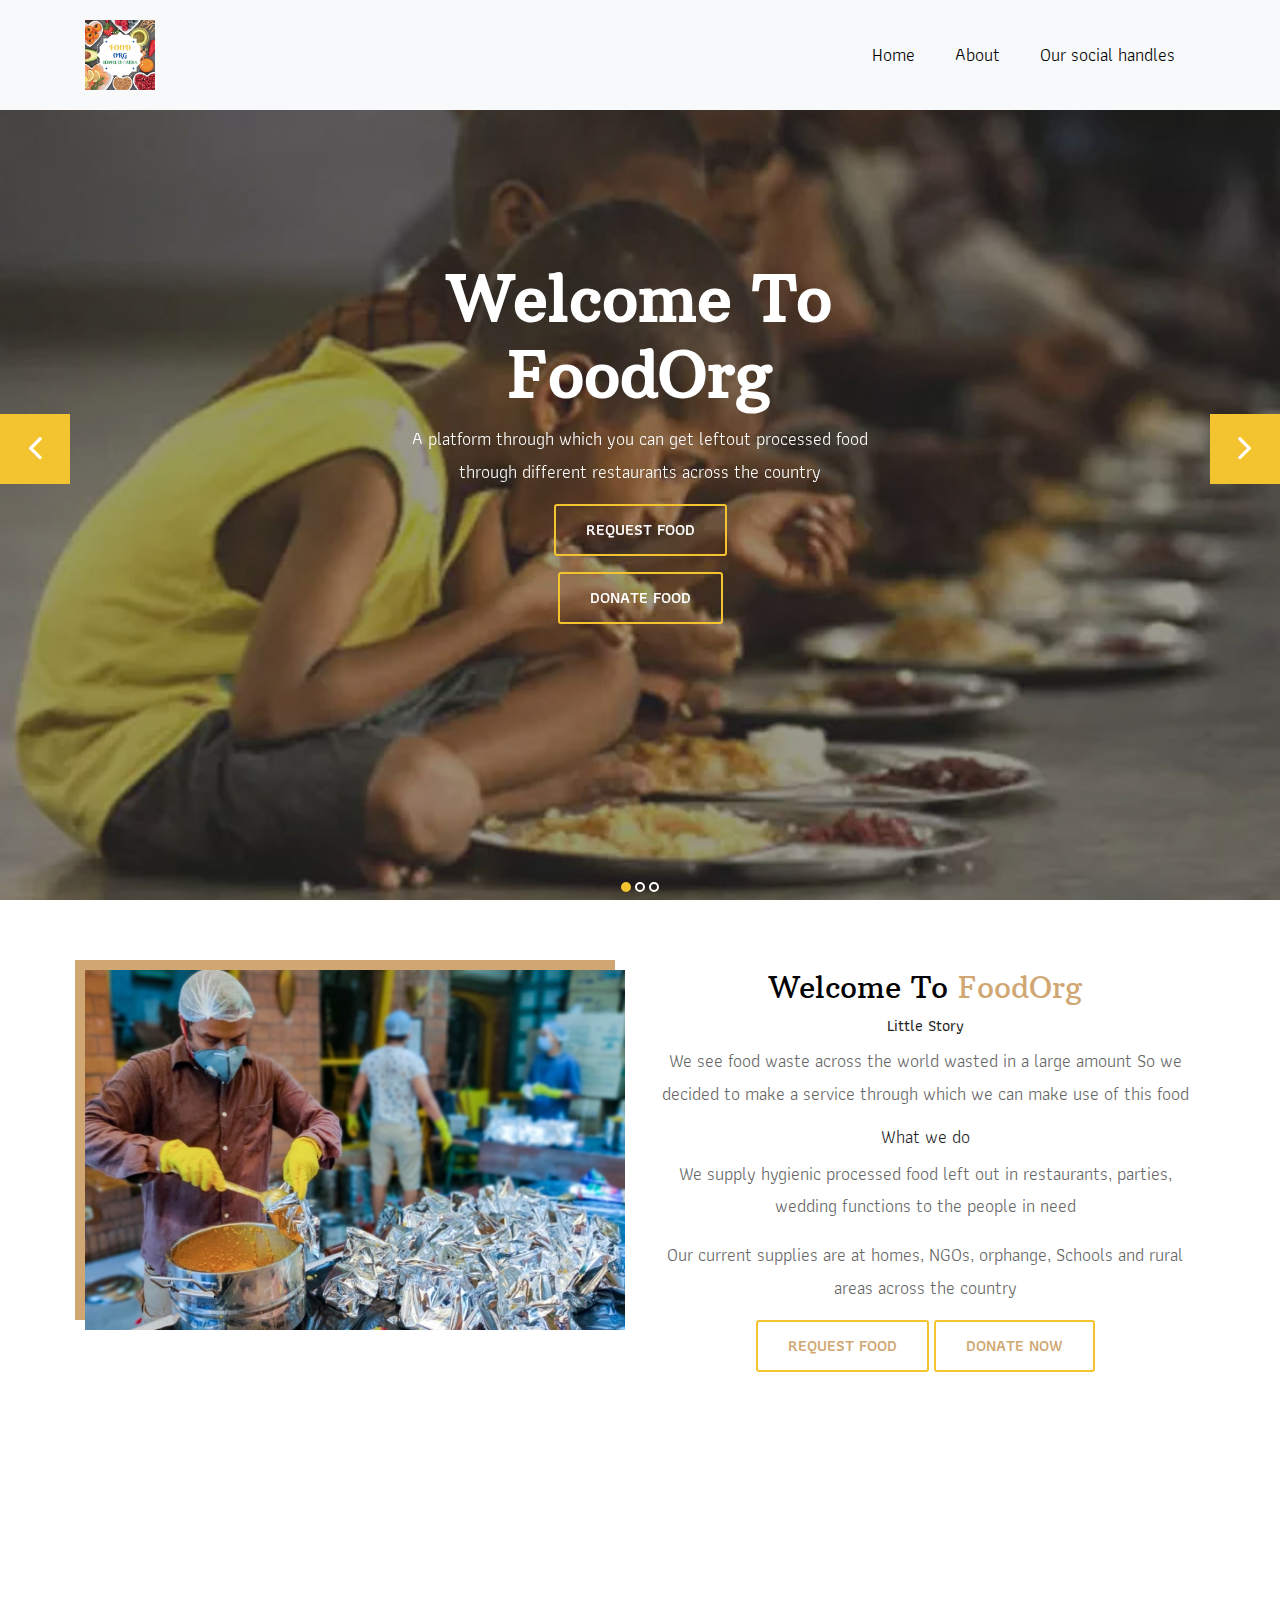
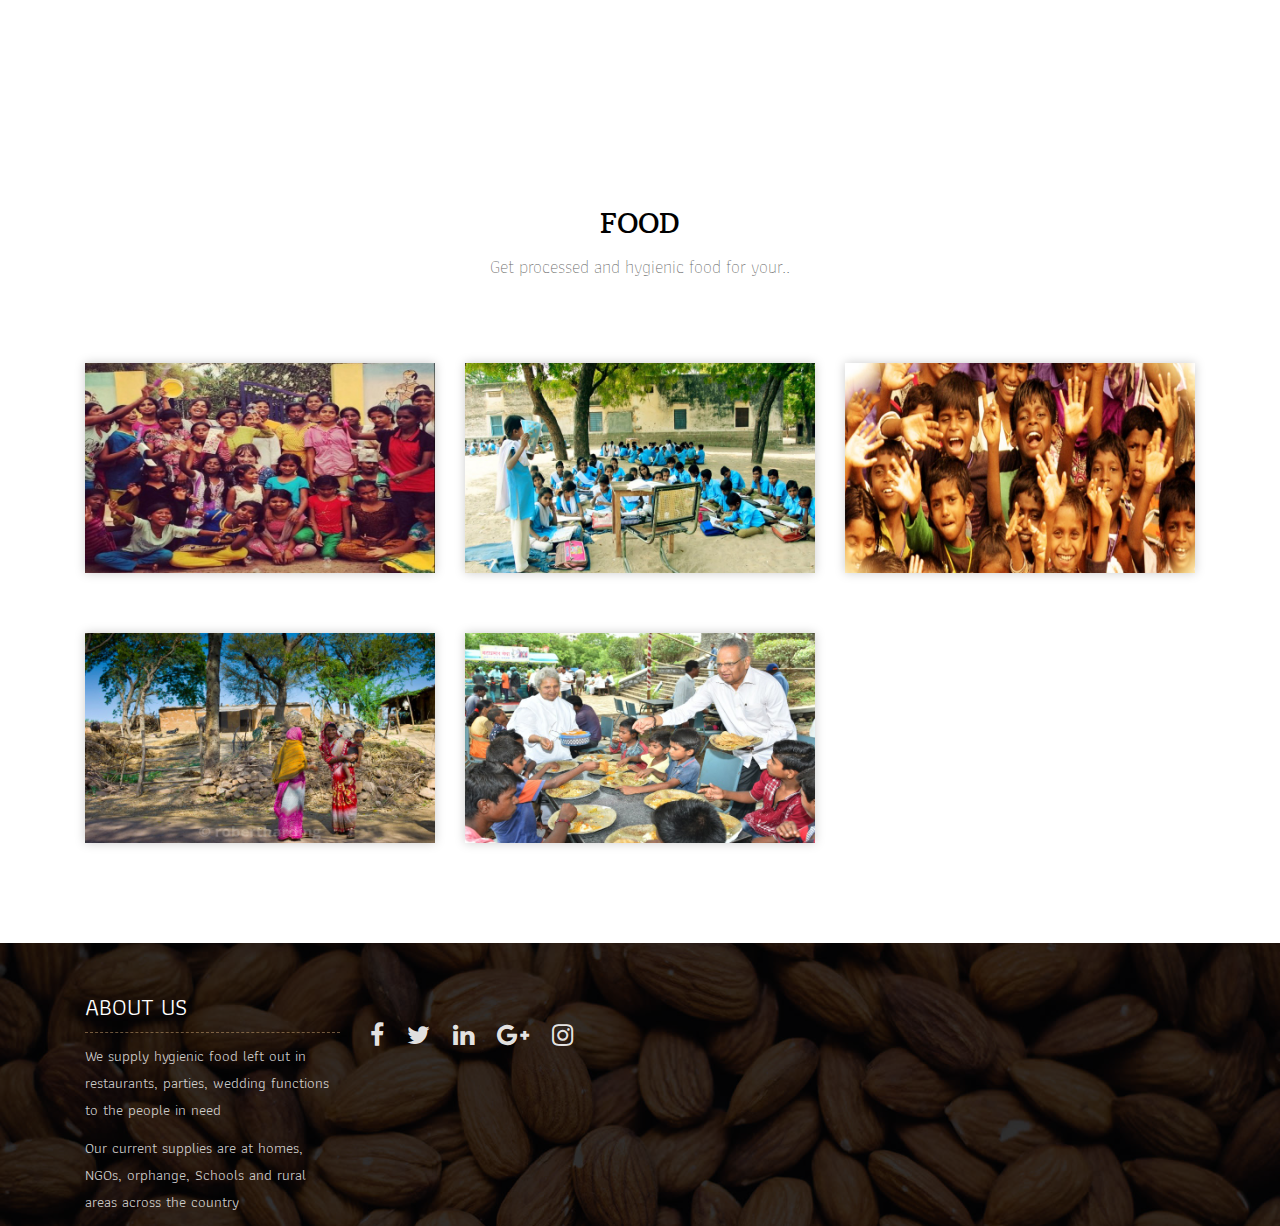
<file: index.html>
<!DOCTYPE html>
<html lang="en"><!-- Basic -->
<head>
	<meta charset="utf-8">
    <meta http-equiv="X-UA-Compatible" content="IE=edge">   
   
    <!-- Mobile Metas -->
    <meta name="viewport" content="width=device-width, initial-scale=1">
 
     <!-- Site Metas -->
    <title>FoodOrg</title>
    <meta name="keywords" content="">
    <meta name="description" content="">
    <meta name="author" content="">

    <link rel="shortcut icon" href="images/favicon.ico" type="image/x-icon">
    <link rel="apple-touch-icon" href="images/apple-touch-icon.png">

    <link rel="stylesheet" href="css/bootstrap.min.css">    
    <link rel="stylesheet" href="css/style.css">    
    <link rel="stylesheet" href="css/responsive.css">
    <link rel="stylesheet" href="css/custom.css">

</head>

<body>
	<!-- Start header -->
	<header class="top-navbar">
		<nav class="navbar navbar-expand-lg navbar-light bg-light">
			<div class="container">
				<a class="navbar-brand" href="index.html">
					<img src="images/logo1.jpeg" alt="" width="70" height="70"/>
				</a>
				<button class="navbar-toggler" type="button" data-toggle="collapse" data-target="#navbars-rs-food" aria-controls="navbars-rs-food" aria-expanded="false" aria-label="Toggle navigation">
				  <span class="navbar-toggler-icon"></span>
				</button>
				<div class="collapse navbar-collapse" id="navbars-rs-food">
					<ul class="navbar-nav ml-auto">
						<li class="nav-item"><a class="nav-link" href="index.html">Home</a></li>
						<!-- <li class="nav-item"><a class="nav-link" href="menu.html">Menu</a></li> -->
						<li class="nav-item"><a class="nav-link" href="#aboutus">About</a></li>
						<!-- <li class="nav-item dropdown">
							<a class="nav-link dropdown-toggle" href="#" id="dropdown-a" data-toggle="dropdown">Pages</a>
							<div class="dropdown-menu" aria-labelledby="dropdown-a">
								<a class="dropdown-item" href="reservation.html">Reservation</a>
								<a class="dropdown-item" href="stuff.html">Stuff</a>
								<a class="dropdown-item" href="gallery.html">Gallery</a>
							</div>
						</li> -->
						<!-- <li class="nav-item dropdown">
							<a class="nav-link dropdown-toggle" href="#" id="dropdown-a" data-toggle="dropdown">Blog</a>
							<div class="dropdown-menu" aria-labelledby="dropdown-a">
								<a class="dropdown-item" href="blog.html">blog</a>
								<a class="dropdown-item" href="blog-details.html">blog Single</a>
							</div>
						</li> -->
						<li class="nav-item"><a class="nav-link" href="#social">Our social handles</a></li>
					</ul>
				</div>
			</div>
		</nav>
	</header>
	<!-- End header -->
	
	<!-- Start slides -->
	<div id="slides" class="cover-slides">
		<ul class="slides-container">
			<li class="text-center">
				<img src="images/food_bg2.jpg" alt="">
				<div class="container">
					<div class="row">
						<div class="col-md-12">
							<h1 class="m-b-20"><strong>Welcome To <br> FoodOrg</strong></h1>
							<p class="m-b-40">A platform through which you can get leftout processed food<br> 
							through different restaurants across the country</p>
							<p><a class="btn btn-lg btn-circle btn-outline-new-white" href="orderform.html">Request food</a></p>
							<p><a class="btn btn-lg btn-circle btn-outline-new-white" href="donateform.html">Donate food</a></p>
						</div>
					</div>
				</div>
			</li>
			<li class="text-center">
				<img src="images/food_bg3.jpg" alt="">
				<div class="container">
					<div class="row">
						<div class="col-md-12">
							<h1 class="m-b-20"><strong>Welcome To <br> FoodOrg</strong></h1>
							<p class="m-b-40">A platform through which you can get leftout processed food<br> 
							through different restaurants, wedding functions, across the country</p>
							<p><a class="btn btn-lg btn-circle btn-outline-new-white" href="orderform.html">Request food</a></p>
							<p><a class="btn btn-lg btn-circle btn-outline-new-white" href="donateform.html">Donate food</a></p>
						</div>
					</div>
				</div>
			</li>
			<li class="text-center">
				<img src="images/food_bg4.jpg" alt="">
				<div class="container">
					<div class="row">
						<div class="col-md-12">
							<h1 class="m-b-20"><strong>Welcome To <br> FoodOrg</strong></h1>
							<p class="m-b-40">We have taken oath for 24/7 service so that no one sleeps empty stomach</p>
							<p><a class="btn btn-lg btn-circle btn-outline-new-white" href="orderform.html">Request food</a></p>
							<p><a class="btn btn-lg btn-circle btn-outline-new-white" href="donateform.html">Donate food</a></p>
						</div>
					</div>
				</div>
			</li>
		</ul>
		<div class="slides-navigation">
			<a href="#" class="next"><i class="fa fa-angle-right" aria-hidden="true"></i></a>
			<a href="#" class="prev"><i class="fa fa-angle-left" aria-hidden="true"></i></a>
		</div>
	</div>
	<!-- End slides -->
	
	<!-- Start About -->
	<div class="about-section-box" id="aboutus">
		<div class="container">
			<div class="row">
				<div class="col-lg-6 col-md-6 col-sm-12">
					<img src="images/food_bg5.webp" alt="" class="img-fluid">
				</div>
				<div class="col-lg-6 col-md-6 col-sm-12 text-center">
					<div class="inner-column">
						<h1>Welcome To <span>FoodOrg</span></h1>
						<h4>Little Story</h4>
						<p>We see food waste across the world wasted in a large amount So we decided to make a service through which we can make use of this food</p>
						<h3>What we do</h3>
						<p>We supply hygienic processed food left out in restaurants, parties, wedding functions to the people in need</p>
						<p>Our current supplies are at homes, NGOs, orphange, Schools and rural areas across the country</p>
						<a class="btn btn-lg btn-circle btn-outline-new-white" href="orderform.html">Request food</a>
						<a class="btn btn-lg btn-circle btn-outline-new-white" href="donateform.html">Donate now</a>
					</div>
				</div>
			</div>
		</div>
	</div>

	<div class="qt-box qt-background">
		<div class="container">
			<div class="row">
				<div class="col-md-8 ml-auto mr-auto text-left">
					<p class="lead " >
						"We believe in food for all"
					</p>
					<span class="lead">Team</span>
				</div>
			</div>
		</div>
	</div>

	<div class="menu-box" id="book">
		<div class="container">
			<div class="row">
				<div class="col-lg-12">
					<div class="heading-title text-center">
						<h2>FOOD</h2>
						<p>Get processed and hygienic food for your..</p>
					</div>
				</div>
			</div>
			<!-- <div class="row">
				<div class="col-lg-12">
					<div class="special-menu text-center">
						<div class="button-group filter-button-group">
							<button class="active" data-filter="*">All</button>
							<button data-filter=".drinks">Drinks</button>
							<button data-filter=".lunch">Lunch</button>
							<button data-filter=".dinner">Dinner</button>
						</div>
					</div>
				</div>
			</div> -->
				
			<div class="row special-list">
				<div class="col-lg-4 col-md-6 special-grid drinks">
					<div class="gallery-single fix">
						<img src="images/ngo-resized.jpeg" class="img-fluid" alt="Image">
						<div class="why-text">
							<h4>NGO</h4>
							<p>Get food for your NGO</p>
							<!-- <h5>Book</h5> -->
						</div>
					</div>
				</div>
				
				<div class="col-lg-4 col-md-6 special-grid drinks">
					<div class="gallery-single fix">
						<img src="images/school-resized.jpeg" class="img-fluid" alt="Image">
						<div class="why-text">
							<h4>School</h4>
							<p>Get food for your school</p>
							<!-- <h5> $9.79</h5> -->
						</div>
					</div>
				</div>
				
				<div class="col-lg-4 col-md-6 special-grid drinks">
					<div class="gallery-single fix">
						<img src="images/orphan-resized.jpeg" class="img-fluid" alt="Image">
						<div class="why-text">
							<h4>Orphanage</h4>
							<p>Get food for your orphange</p>
							<!-- <h5> $10.79</h5> -->
						</div>
					</div>
				</div>
				
				<div class="col-lg-4 col-md-6 special-grid lunch">
					<div class="gallery-single fix">
						<img src="images/village-resized.jpeg" class="img-fluid" alt="Image">
						<div class="why-text">
							<h4>Village</h4>
							<p>Get food for your village</p>
							<!-- <h5> $15.79</h5> -->
						</div>
					</div>
				</div>
				
				<div class="col-lg-4 col-md-6 special-grid lunch">
					<div class="gallery-single fix">
						<img src="images/function-resized.jpeg" class="img-fluid" alt="Image">
						<div class="why-text">
							<h4>Function</h4>
							<p>Get food for function or a bhandara</p>
							<!-- <h5> $18.79</h5> -->
						</div>
					</div>
				</div>
				
				<!-- <div class="col-lg-4 col-md-6 special-grid lunch">
					<div class="gallery-single fix">
						<img src="images/img-06.jpg" class="img-fluid" alt="Image">
						<div class="why-text">
							<h4>Special Lunch 3</h4>
							<p>Sed id magna vitae eros sagittis euismod.</p>
							<h5> $20.79</h5>
						</div>
					</div>
				</div>
				
				<div class="col-lg-4 col-md-6 special-grid dinner">
					<div class="gallery-single fix">
						<img src="images/img-07.jpg" class="img-fluid" alt="Image">
						<div class="why-text">
							<h4>Special Dinner 1</h4>
							<p>Sed id magna vitae eros sagittis euismod.</p>
							<h5> $25.79</h5>
						</div>
					</div>
				</div>
				
				<div class="col-lg-4 col-md-6 special-grid dinner">
					<div class="gallery-single fix">
						<img src="images/img-08.jpg" class="img-fluid" alt="Image">
						<div class="why-text">
							<h4>Special Dinner 2</h4>
							<p>Sed id magna vitae eros sagittis euismod.</p>
							<h5> $22.79</h5>
						</div>
					</div>
				</div>
				
				<div class="col-lg-4 col-md-6 special-grid dinner">
					<div class="gallery-single fix">
						<img src="images/img-09.jpg" class="img-fluid" alt="Image">
						<div class="why-text">
							<h4>Special Dinner 3</h4>
							<p>Sed id magna vitae eros sagittis euismod.</p>
							<h5> $24.79</h5>
						</div>
					</div>
				</div> -->
				
			</div>
		</div>
	</div>
	<!-- End Menu -->
	
	<!-- Start Gallery -->
	<!-- <div class="gallery-box">
		<div class="container-fluid">
			<div class="row">
				<div class="col-lg-12">
					<div class="heading-title text-center">
						<h2>Gallery</h2>
						<p>Lorem Ipsum is simply dummy text of the printing and typesetting</p>
					</div>
				</div>
			</div>
			<div class="tz-gallery">
				<div class="row">
					<div class="col-sm-12 col-md-4 col-lg-4">
						<a class="lightbox" href="images/gallery-img-01.jpg">
							<img class="img-fluid" src="images/gallery-img-01.jpg" alt="Gallery Images">
						</a>
					</div>
					<div class="col-sm-6 col-md-4 col-lg-4">
						<a class="lightbox" href="images/gallery-img-02.jpg">
							<img class="img-fluid" src="images/gallery-img-02.jpg" alt="Gallery Images">
						</a>
					</div>
					<div class="col-sm-6 col-md-4 col-lg-4">
						<a class="lightbox" href="images/gallery-img-03.jpg">
							<img class="img-fluid" src="images/gallery-img-03.jpg" alt="Gallery Images">
						</a>
					</div>
					<div class="col-sm-12 col-md-4 col-lg-4">
						<a class="lightbox" href="images/gallery-img-04.jpg">
							<img class="img-fluid" src="images/gallery-img-04.jpg" alt="Gallery Images">
						</a>
					</div>
					<div class="col-sm-6 col-md-4 col-lg-4">
						<a class="lightbox" href="images/gallery-img-05.jpg">
							<img class="img-fluid" src="images/gallery-img-05.jpg" alt="Gallery Images">
						</a>
					</div> 
					<div class="col-sm-6 col-md-4 col-lg-4">
						<a class="lightbox" href="images/gallery-img-06.jpg">
							<img class="img-fluid" src="images/gallery-img-06.jpg" alt="Gallery Images">
						</a>
					</div>
				</div>
			</div>
		</div>
	</div> -->
	<!-- End Gallery -->
	
	<!-- Start Customer Reviews -->
	<!-- <div class="customer-reviews-box">
		<div class="container">
			<div class="row">
				<div class="col-lg-12">
					<div class="heading-title text-center">
						<h2>Customer Reviews</h2>
						<p>Lorem Ipsum is simply dummy text of the printing and typesetting</p>
					</div>
				</div>
			</div>
			<div class="row">
				<div class="col-md-8 mr-auto ml-auto text-center">
					<div id="reviews" class="carousel slide" data-ride="carousel">
						<div class="carousel-inner mt-4">
							<div class="carousel-item text-center active">
								<div class="img-box p-1 border rounded-circle m-auto">
									<img class="d-block w-100 rounded-circle" src="images/profile-1.jpg" alt="">
								</div>
								<h5 class="mt-4 mb-0"><strong class="text-warning text-uppercase">Paul Mitchel</strong></h5>
								<h6 class="text-dark m-0">Web Developer</h6>
								<p class="m-0 pt-3">Lorem ipsum dolor sit amet, consectetur adipiscing elit. Nam eu sem tempor, varius quam at, luctus dui. Mauris magna metus, dapibus nec turpis vel, semper malesuada ante. Idac bibendum scelerisque non non purus. Suspendisse varius nibh non aliquet.</p>
							</div>
							<div class="carousel-item text-center">
								<div class="img-box p-1 border rounded-circle m-auto">
									<img class="d-block w-100 rounded-circle" src="images/profile-3.jpg" alt="">
								</div>
								<h5 class="mt-4 mb-0"><strong class="text-warning text-uppercase">Steve Fonsi</strong></h5>
								<h6 class="text-dark m-0">Web Designer</h6>
								<p class="m-0 pt-3">Lorem ipsum dolor sit amet, consectetur adipiscing elit. Nam eu sem tempor, varius quam at, luctus dui. Mauris magna metus, dapibus nec turpis vel, semper malesuada ante. Idac bibendum scelerisque non non purus. Suspendisse varius nibh non aliquet.</p>
							</div>
							<div class="carousel-item text-center">
								<div class="img-box p-1 border rounded-circle m-auto">
									<img class="d-block w-100 rounded-circle" src="images/profile-7.jpg" alt="">
								</div>
								<h5 class="mt-4 mb-0"><strong class="text-warning text-uppercase">Daniel vebar</strong></h5>
								<h6 class="text-dark m-0">Seo Analyst</h6>
								<p class="m-0 pt-3">Lorem ipsum dolor sit amet, consectetur adipiscing elit. Nam eu sem tempor, varius quam at, luctus dui. Mauris magna metus, dapibus nec turpis vel, semper malesuada ante. Idac bibendum scelerisque non non purus. Suspendisse varius nibh non aliquet.</p>
							</div>
						</div>
						<a class="carousel-control-prev" href="#reviews" role="button" data-slide="prev">
							<i class="fa fa-angle-left" aria-hidden="true"></i>
							<span class="sr-only">Previous</span>
						</a>
						<a class="carousel-control-next" href="#reviews" role="button" data-slide="next">
							<i class="fa fa-angle-right" aria-hidden="true"></i>
							<span class="sr-only">Next</span>
						</a>
                    </div>
				</div>
			</div>
		</div>
	</div> -->
	<!-- End Customer Reviews -->
	
	<!-- Start Contact info -->
	<!-- <div class="contact-imfo-box">
		<div class="container">
			<div class="row">
				<div class="col-md-4">
					<i class="fa fa-volume-control-phone"></i>
					<div class="overflow-hidden">
						<h4>Phone</h4>
						<p class="lead">
							+01 123-456-4590
						</p>
					</div>
				</div>
				<div class="col-md-4">
					<i class="fa fa-envelope"></i>
					<div class="overflow-hidden">
						<h4>Email</h4>
						<p class="lead">
							yourmail@gmail.com
						</p>
					</div>
				</div>
				<div class="col-md-4">
					<i class="fa fa-map-marker"></i>
					<div class="overflow-hidden">
						<h4>Location</h4>
						<p class="lead">
							800, Lorem Street, US
						</p>
					</div>
				</div>
			</div>
		</div>
	</div> -->
	<!-- End Contact info -->
	
	<!-- Start Footer -->
	<footer class="footer-area bg-f" id="social">
		<div class="container">
			<div class="row">
				<div class="col-lg-3 col-md-6">
					<h3>About Us</h3>
					<p>We supply hygienic food left out in restaurants, parties, wedding functions to the people in need</p>
					<p>Our current supplies are at homes, NGOs, orphange, Schools and rural areas across the country</p>
				</div>
				<!-- <div class="col-lg-3 col-md-6">
					<h3>Opening hours</h3>
					<p><span class="text-color">Monday: </span>Closed</p>
					<p><span class="text-color">Tue-Wed :</span> 9:Am - 10PM</p>
					<p><span class="text-color">Thu-Fri :</span> 9:Am - 10PM</p>
					<p><span class="text-color">Sat-Sun :</span> 5:PM - 10PM</p>
				</div> -->
				<!-- <div class="col-lg-3 col-md-6">
					<h3>Contact information</h3>
					<p class="lead">Ipsum Street, Lorem Tower, MO, Columbia, 508000</p>
					<p class="lead"><a href="#">+01 2000 800 9999</a></p>
					<p><a href="#"> info@admin.com</a></p>
				</div> -->
				<div class="col-lg-3 col-md-6">
					<!-- <h3>Subscribe</h3>
					<div class="subscribe_form">
						<form class="subscribe_form">
							<input name="EMAIL" id="subs-email" class="form_input" placeholder="Email Address..." type="email">
							<button type="submit" class="submit">SUBSCRIBE</button>
							<div class="clearfix"></div>
						</form>
					</div> -->
					<ul class="list-inline f-social">
						<li class="list-inline-item"><a href="https://www.facebook.com/FoodOrg.com.ServiceToNation/"><i class="fa fa-facebook" aria-hidden="true"></i></a></li>
						<li class="list-inline-item"><a href="#"><i class="fa fa-twitter" aria-hidden="true"></i></a></li>
						<li class="list-inline-item"><a href="https://www.linkedin.com/company/food-org-com"><i class="fa fa-linkedin" aria-hidden="true"></i></a></li>
						<li class="list-inline-item"><a href="#"><i class="fa fa-google-plus" aria-hidden="true"></i></a></li>
						<li class="list-inline-item"><a href="#"><i class="fa fa-instagram" aria-hidden="true"></i></a></li>
					</ul>
				</div>
			</div>
		</div>
		
	</footer>
	<!-- End Footer -->
	
	<a href="#" id="back-to-top" title="Back to top" style="display: none;">&uarr;</a>

	<!-- ALL JS FILES -->
	<script src="js/jquery-3.2.1.min.js"></script>
	<script src="js/popper.min.js"></script>
	<script src="js/bootstrap.min.js"></script>
    <!-- ALL PLUGINS -->
	<script src="js/jquery.superslides.min.js"></script>
	<script src="js/images-loded.min.js"></script>
	<script src="js/isotope.min.js"></script>
	<script src="js/baguetteBox.min.js"></script>
	<script src="js/form-validator.min.js"></script>
    <script src="js/contact-form-script.js"></script>
    <script src="js/custom.js"></script>
</body>
</html>
</file>
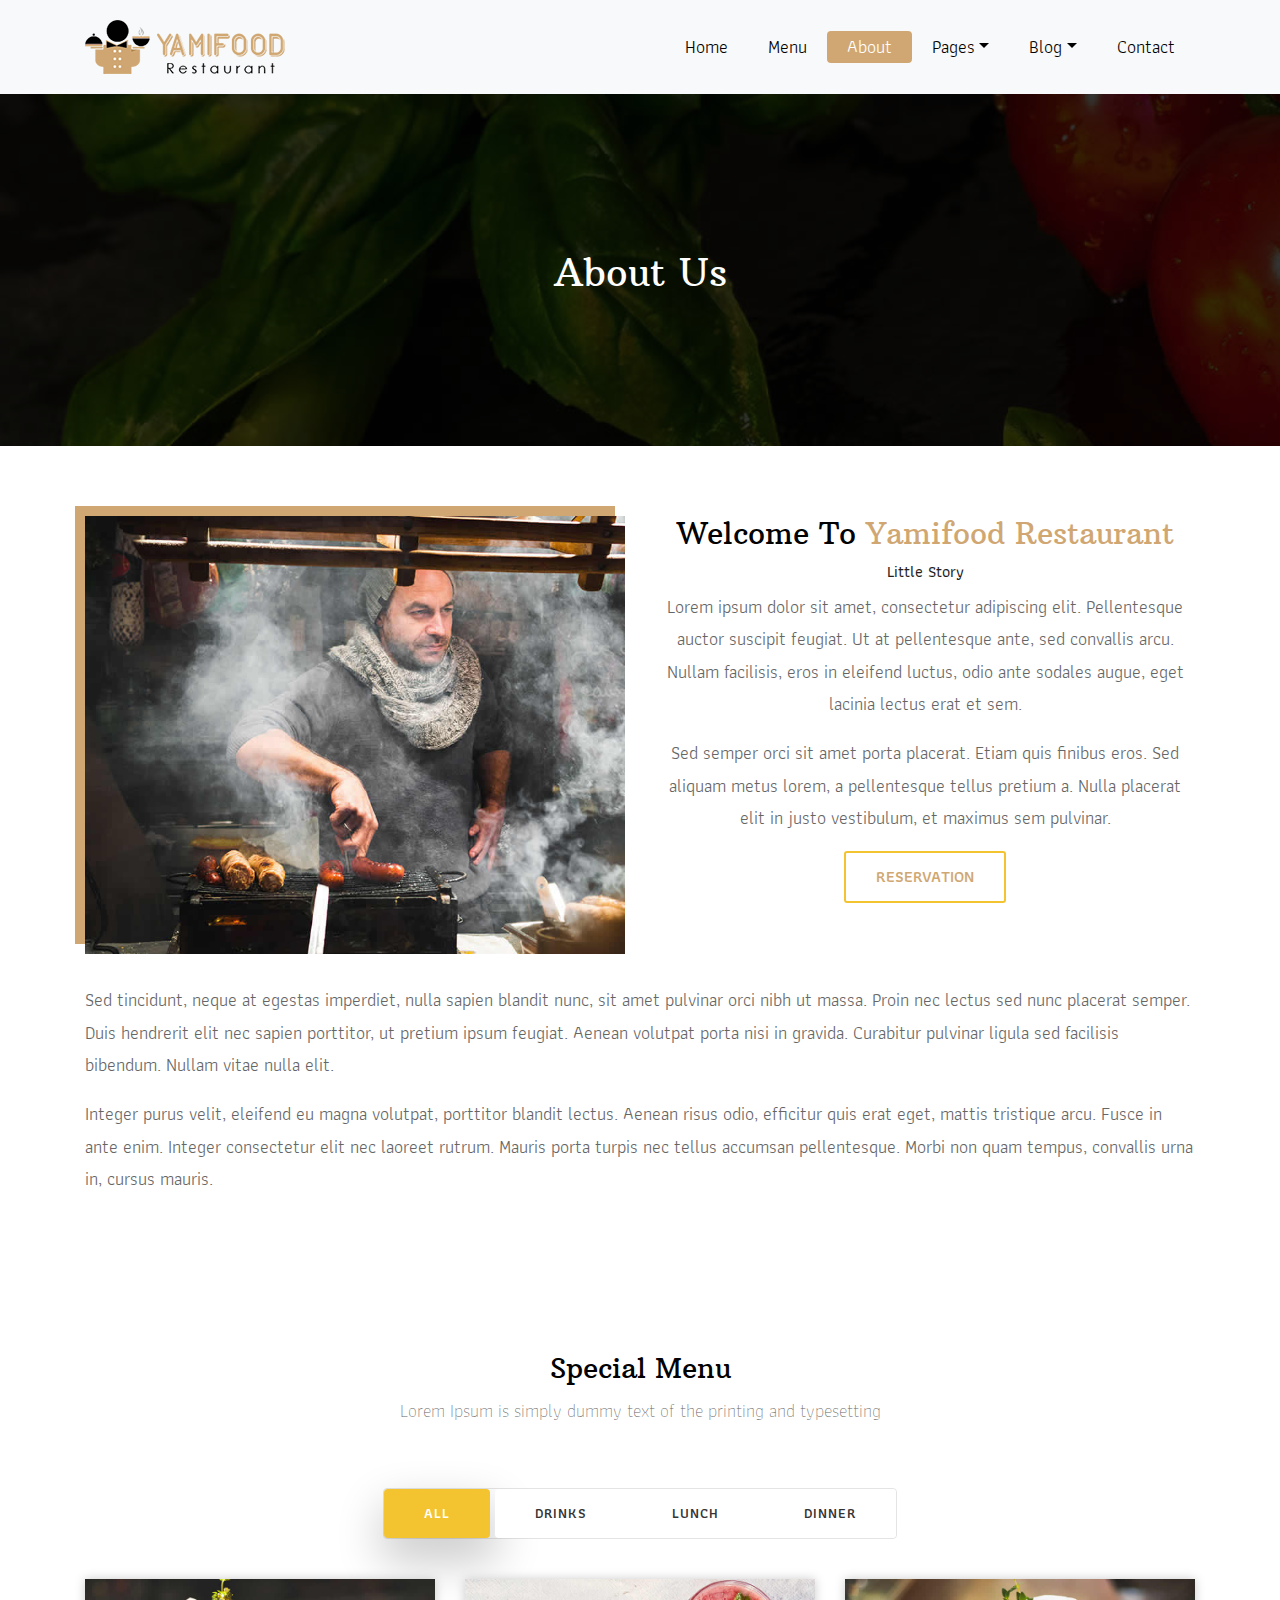
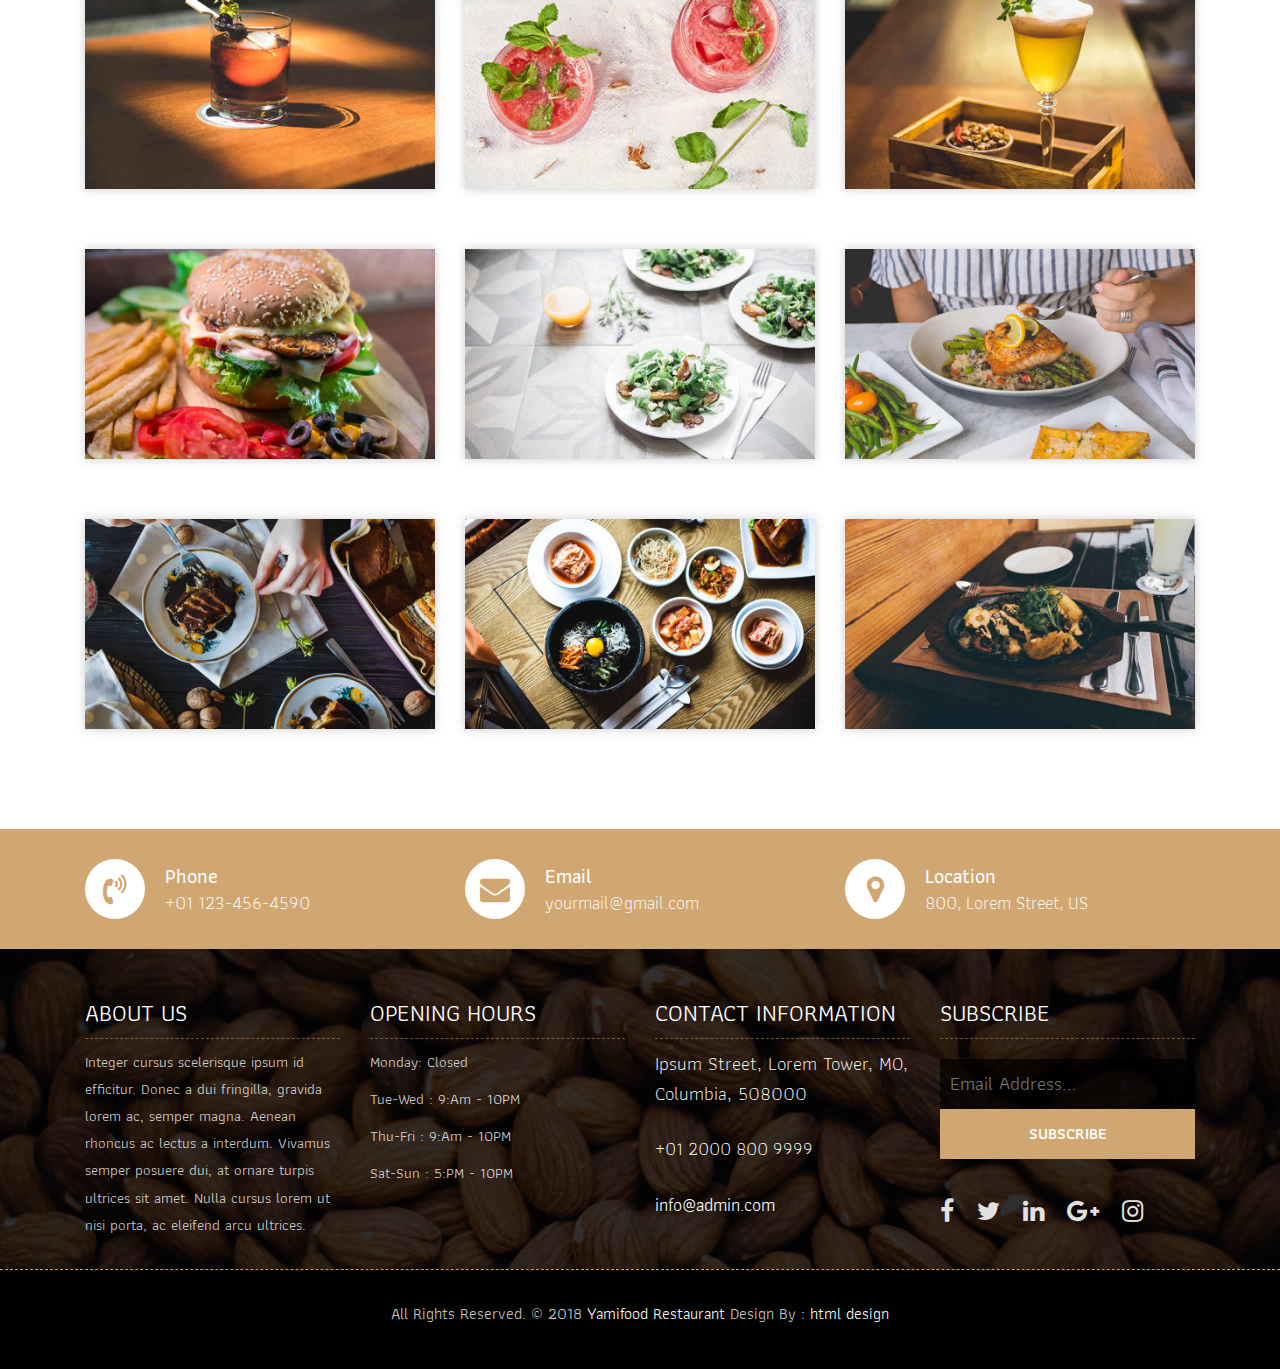
<file: about.html>
<!DOCTYPE html>
<html lang="en"><!-- Basic -->
<head>
	<meta charset="utf-8">
    <meta http-equiv="X-UA-Compatible" content="IE=edge">   
   
    <!-- Mobile Metas -->
    <meta name="viewport" content="width=device-width, initial-scale=1">
 
     <!-- Site Metas -->
    <title>Yamifood Restaurant - Responsive HTML5 Template</title>  
    <meta name="keywords" content="">
    <meta name="description" content="">
    <meta name="author" content="">

    <!-- Site Icons -->
    <link rel="shortcut icon" href="images/favicon.ico" type="image/x-icon">
    <link rel="apple-touch-icon" href="images/apple-touch-icon.png">

    <!-- Bootstrap CSS -->
    <link rel="stylesheet" href="css/bootstrap.min.css">    
	<!-- Site CSS -->
    <link rel="stylesheet" href="css/style.css">    
    <!-- Responsive CSS -->
    <link rel="stylesheet" href="css/responsive.css">
    <!-- Custom CSS -->
    <link rel="stylesheet" href="css/custom.css">

    <!--[if lt IE 9]>
      <script src="https://oss.maxcdn.com/libs/html5shiv/3.7.0/html5shiv.js"></script>
      <script src="https://oss.maxcdn.com/libs/respond.js/1.4.2/respond.min.js"></script>
    <![endif]-->

</head>

<body>
	<!-- Start header -->
	<header class="top-navbar">
		<nav class="navbar navbar-expand-lg navbar-light bg-light">
			<div class="container">
				<a class="navbar-brand" href="index.html">
					<img src="images/logo.png" alt="" />
				</a>
				<button class="navbar-toggler" type="button" data-toggle="collapse" data-target="#navbars-rs-food" aria-controls="navbars-rs-food" aria-expanded="false" aria-label="Toggle navigation">
				  <span class="navbar-toggler-icon"></span>
				</button>
				<div class="collapse navbar-collapse" id="navbars-rs-food">
					<ul class="navbar-nav ml-auto">
						<li class="nav-item"><a class="nav-link" href="index.html">Home</a></li>
						<li class="nav-item"><a class="nav-link" href="menu.html">Menu</a></li>
						<li class="nav-item active"><a class="nav-link" href="about.html">About</a></li>
						<li class="nav-item dropdown">
							<a class="nav-link dropdown-toggle" href="#" id="dropdown-a" data-toggle="dropdown">Pages</a>
							<div class="dropdown-menu" aria-labelledby="dropdown-a">
								<a class="dropdown-item" href="reservation.html">Reservation</a>
								<a class="dropdown-item" href="stuff.html">Stuff</a>
								<a class="dropdown-item" href="gallery.html">Gallery</a>
							</div>
						</li>
						<li class="nav-item dropdown">
							<a class="nav-link dropdown-toggle" href="#" id="dropdown-a" data-toggle="dropdown">Blog</a>
							<div class="dropdown-menu" aria-labelledby="dropdown-a">
								<a class="dropdown-item" href="blog.html">blog</a>
								<a class="dropdown-item" href="blog-details.html">blog Single</a>
							</div>
						</li>
						<li class="nav-item"><a class="nav-link" href="contact.html">Contact</a></li>
					</ul>
				</div>
			</div>
		</nav>
	</header>
	<!-- End header -->
	
	<!-- Start header -->
	<div class="all-page-title page-breadcrumb">
		<div class="container text-center">
			<div class="row">
				<div class="col-lg-12">
					<h1>About Us</h1>
				</div>
			</div>
		</div>
	</div>
	<!-- End header -->
	
	<!-- Start About -->
	<div class="about-section-box">
		<div class="container">
			<div class="row">
				<div class="col-lg-6 col-md-6">
					<img src="images/about-img.jpg" alt="" class="img-fluid">
				</div>
				<div class="col-lg-6 col-md-6 text-center">
					<div class="inner-column">
						<h1>Welcome To <span>Yamifood Restaurant</span></h1>
						<h4>Little Story</h4>
						<p>Lorem ipsum dolor sit amet, consectetur adipiscing elit. Pellentesque auctor suscipit feugiat. Ut at pellentesque ante, sed convallis arcu. Nullam facilisis, eros in eleifend luctus, odio ante sodales augue, eget lacinia lectus erat et sem. </p>
						<p>Sed semper orci sit amet porta placerat. Etiam quis finibus eros. Sed aliquam metus lorem, a pellentesque tellus pretium a. Nulla placerat elit in justo vestibulum, et maximus sem pulvinar.</p>
						<a class="btn btn-lg btn-circle btn-outline-new-white" href="#">Reservation</a>
					</div>
				</div>
				<div class="col-md-12">
					<div class="inner-pt">
						<p>Sed tincidunt, neque at egestas imperdiet, nulla sapien blandit nunc, sit amet pulvinar orci nibh ut massa. Proin nec lectus sed nunc placerat semper. Duis hendrerit elit nec sapien porttitor, ut pretium ipsum feugiat. Aenean volutpat porta nisi in gravida. Curabitur pulvinar ligula sed facilisis bibendum. Nullam vitae nulla elit. </p>
						<p>Integer purus velit, eleifend eu magna volutpat, porttitor blandit lectus. Aenean risus odio, efficitur quis erat eget, mattis tristique arcu. Fusce in ante enim. Integer consectetur elit nec laoreet rutrum. Mauris porta turpis nec tellus accumsan pellentesque. Morbi non quam tempus, convallis urna in, cursus mauris. </p>
					</div>
				</div>
			</div>
		</div>
	</div>
	<!-- End About -->
	
	<!-- Start Menu -->
	<div class="menu-box">
		<div class="container">
			<div class="row">
				<div class="col-lg-12">
					<div class="heading-title text-center">
						<h2>Special Menu</h2>
						<p>Lorem Ipsum is simply dummy text of the printing and typesetting</p>
					</div>
				</div>
			</div>
			<div class="row">
				<div class="col-lg-12">
					<div class="special-menu text-center">
						<div class="button-group filter-button-group">
							<button class="active" data-filter="*">All</button>
							<button data-filter=".drinks">Drinks</button>
							<button data-filter=".lunch">Lunch</button>
							<button data-filter=".dinner">Dinner</button>
						</div>
					</div>
				</div>
			</div>
				
			<div class="row special-list">
				<div class="col-lg-4 col-md-6 special-grid drinks">
					<div class="gallery-single fix">
						<img src="images/img-01.jpg" class="img-fluid" alt="Image">
						<div class="why-text">
							<h4>Special Drinks 1</h4>
							<p>Sed id magna vitae eros sagittis euismod.</p>
							<h5> $7.79</h5>
						</div>
					</div>
				</div>
				
				<div class="col-lg-4 col-md-6 special-grid drinks">
					<div class="gallery-single fix">
						<img src="images/img-02.jpg" class="img-fluid" alt="Image">
						<div class="why-text">
							<h4>Special Drinks 2</h4>
							<p>Sed id magna vitae eros sagittis euismod.</p>
							<h5> $9.79</h5>
						</div>
					</div>
				</div>
				
				<div class="col-lg-4 col-md-6 special-grid drinks">
					<div class="gallery-single fix">
						<img src="images/img-03.jpg" class="img-fluid" alt="Image">
						<div class="why-text">
							<h4>Special Drinks 3</h4>
							<p>Sed id magna vitae eros sagittis euismod.</p>
							<h5> $10.79</h5>
						</div>
					</div>
				</div>
				
				<div class="col-lg-4 col-md-6 special-grid lunch">
					<div class="gallery-single fix">
						<img src="images/img-04.jpg" class="img-fluid" alt="Image">
						<div class="why-text">
							<h4>Special Lunch 1</h4>
							<p>Sed id magna vitae eros sagittis euismod.</p>
							<h5> $15.79</h5>
						</div>
					</div>
				</div>
				
				<div class="col-lg-4 col-md-6 special-grid lunch">
					<div class="gallery-single fix">
						<img src="images/img-05.jpg" class="img-fluid" alt="Image">
						<div class="why-text">
							<h4>Special Lunch 2</h4>
							<p>Sed id magna vitae eros sagittis euismod.</p>
							<h5> $18.79</h5>
						</div>
					</div>
				</div>
				
				<div class="col-lg-4 col-md-6 special-grid lunch">
					<div class="gallery-single fix">
						<img src="images/img-06.jpg" class="img-fluid" alt="Image">
						<div class="why-text">
							<h4>Special Lunch 3</h4>
							<p>Sed id magna vitae eros sagittis euismod.</p>
							<h5> $20.79</h5>
						</div>
					</div>
				</div>
				
				<div class="col-lg-4 col-md-6 special-grid dinner">
					<div class="gallery-single fix">
						<img src="images/img-07.jpg" class="img-fluid" alt="Image">
						<div class="why-text">
							<h4>Special Dinner 1</h4>
							<p>Sed id magna vitae eros sagittis euismod.</p>
							<h5> $25.79</h5>
						</div>
					</div>
				</div>
				
				<div class="col-lg-4 col-md-6 special-grid dinner">
					<div class="gallery-single fix">
						<img src="images/img-08.jpg" class="img-fluid" alt="Image">
						<div class="why-text">
							<h4>Special Dinner 2</h4>
							<p>Sed id magna vitae eros sagittis euismod.</p>
							<h5> $22.79</h5>
						</div>
					</div>
				</div>
				
				<div class="col-lg-4 col-md-6 special-grid dinner">
					<div class="gallery-single fix">
						<img src="images/img-09.jpg" class="img-fluid" alt="Image">
						<div class="why-text">
							<h4>Special Dinner 3</h4>
							<p>Sed id magna vitae eros sagittis euismod.</p>
							<h5> $24.79</h5>
						</div>
					</div>
				</div>
				
			</div>
		</div>
	</div>
	<!-- End Menu -->
	
	<!-- Start Contact info -->
	<div class="contact-imfo-box">
		<div class="container">
			<div class="row">
				<div class="col-md-4">
					<i class="fa fa-volume-control-phone"></i>
					<div class="overflow-hidden">
						<h4>Phone</h4>
						<p class="lead">
							+01 123-456-4590
						</p>
					</div>
				</div>
				<div class="col-md-4">
					<i class="fa fa-envelope"></i>
					<div class="overflow-hidden">
						<h4>Email</h4>
						<p class="lead">
							yourmail@gmail.com
						</p>
					</div>
				</div>
				<div class="col-md-4">
					<i class="fa fa-map-marker"></i>
					<div class="overflow-hidden">
						<h4>Location</h4>
						<p class="lead">
							800, Lorem Street, US
						</p>
					</div>
				</div>
			</div>
		</div>
	</div>
	<!-- End Contact info -->
	
	<!-- Start Footer -->
	<footer class="footer-area bg-f">
		<div class="container">
			<div class="row">
				<div class="col-lg-3 col-md-6">
					<h3>About Us</h3>
					<p>Integer cursus scelerisque ipsum id efficitur. Donec a dui fringilla, gravida lorem ac, semper magna. Aenean rhoncus ac lectus a interdum. Vivamus semper posuere dui, at ornare turpis ultrices sit amet. Nulla cursus lorem ut nisi porta, ac eleifend arcu ultrices.</p>
				</div>
				<div class="col-lg-3 col-md-6">
					<h3>Opening hours</h3>
					<p><span class="text-color">Monday: </span>Closed</p>
					<p><span class="text-color">Tue-Wed :</span> 9:Am - 10PM</p>
					<p><span class="text-color">Thu-Fri :</span> 9:Am - 10PM</p>
					<p><span class="text-color">Sat-Sun :</span> 5:PM - 10PM</p>
				</div>
				<div class="col-lg-3 col-md-6">
					<h3>Contact information</h3>
					<p class="lead">Ipsum Street, Lorem Tower, MO, Columbia, 508000</p>
					<p class="lead"><a href="#">+01 2000 800 9999</a></p>
					<p><a href="#"> info@admin.com</a></p>
				</div>
				<div class="col-lg-3 col-md-6">
					<h3>Subscribe</h3>
					<div class="subscribe_form">
						<form class="subscribe_form">
							<input name="EMAIL" id="subs-email" class="form_input" placeholder="Email Address..." type="email">
							<button type="submit" class="submit">SUBSCRIBE</button>
							<div class="clearfix"></div>
						</form>
					</div>
					<ul class="list-inline f-social">
						<li class="list-inline-item"><a href="#"><i class="fa fa-facebook" aria-hidden="true"></i></a></li>
						<li class="list-inline-item"><a href="#"><i class="fa fa-twitter" aria-hidden="true"></i></a></li>
						<li class="list-inline-item"><a href="#"><i class="fa fa-linkedin" aria-hidden="true"></i></a></li>
						<li class="list-inline-item"><a href="#"><i class="fa fa-google-plus" aria-hidden="true"></i></a></li>
						<li class="list-inline-item"><a href="#"><i class="fa fa-instagram" aria-hidden="true"></i></a></li>
					</ul>
				</div>
			</div>
		</div>
		
		<div class="copyright">
			<div class="container">
				<div class="row">
					<div class="col-lg-12">
						<p class="company-name">All Rights Reserved. &copy; 2018 <a href="#">Yamifood Restaurant</a> Design By : 
					<a href="https://html.design/">html design</a></p>
					</div>
				</div>
			</div>
		</div>
		
	</footer>
	<!-- End Footer -->
	
	<a href="#" id="back-to-top" title="Back to top" style="display: none;">&uarr;</a>

	<!-- ALL JS FILES -->
	<script src="js/jquery-3.2.1.min.js"></script>
	<script src="js/popper.min.js"></script>
	<script src="js/bootstrap.min.js"></script>
    <!-- ALL PLUGINS -->
	<script src="js/jquery.superslides.min.js"></script>
	<script src="js/images-loded.min.js"></script>
	<script src="js/isotope.min.js"></script>
	<script src="js/baguetteBox.min.js"></script>
	<script src="js/form-validator.min.js"></script>
    <script src="js/contact-form-script.js"></script>
    <script src="js/custom.js"></script>
</body>
</html>
</file>
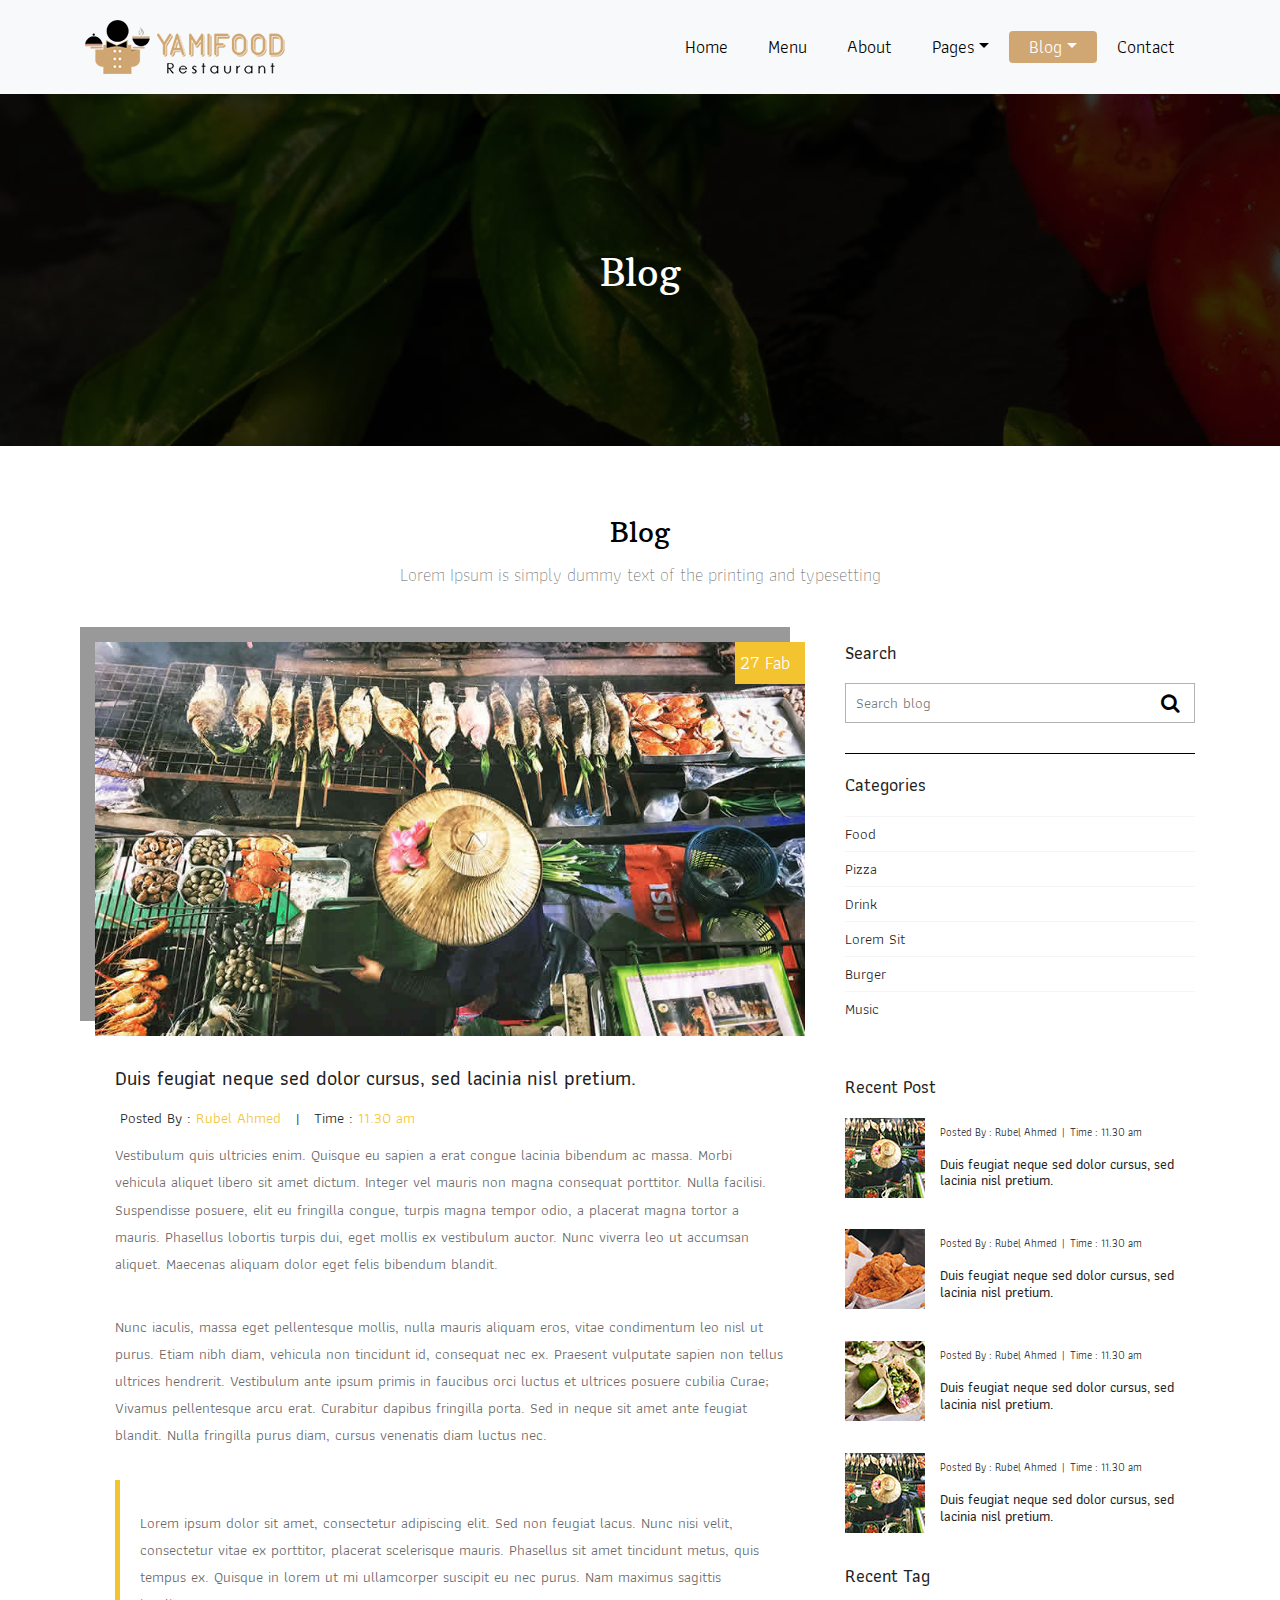
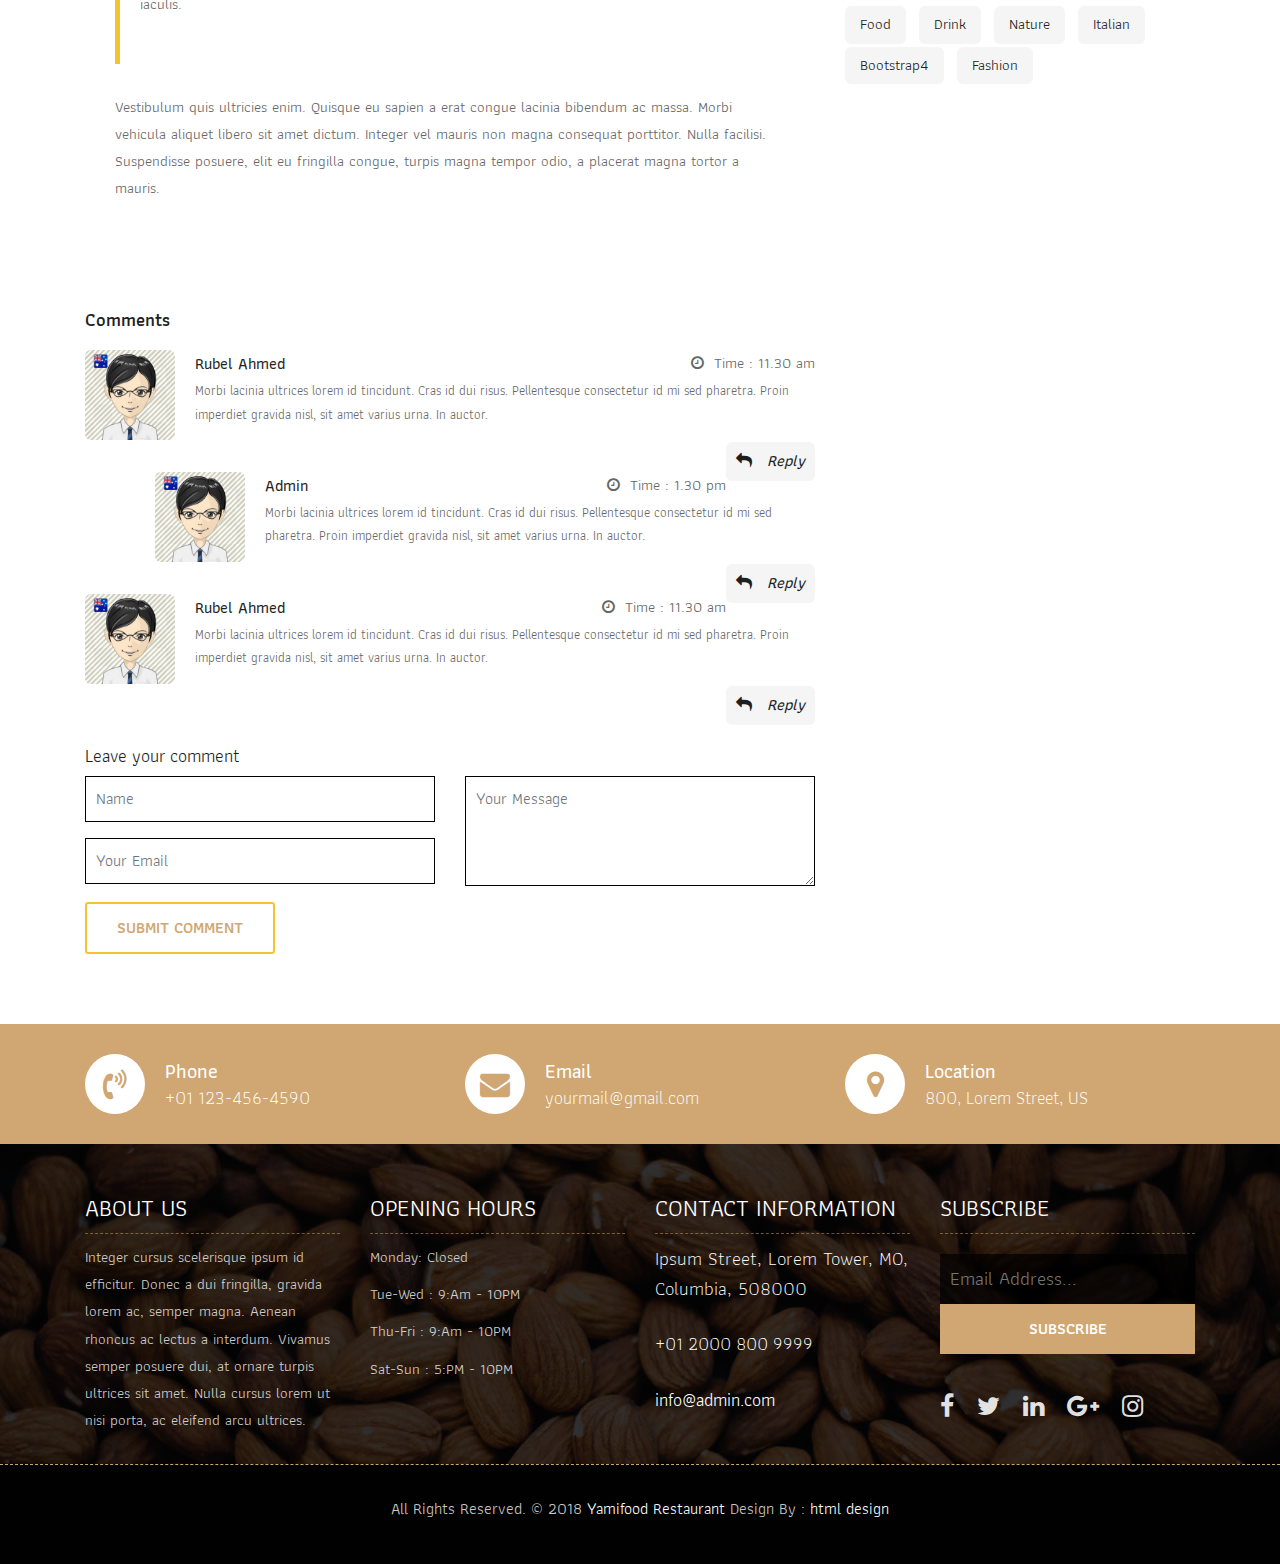
<file: blog-details.html>
<!DOCTYPE html>
<html lang="en"><!-- Basic -->
<head>
	<meta charset="utf-8">
    <meta http-equiv="X-UA-Compatible" content="IE=edge">   
   
    <!-- Mobile Metas -->
    <meta name="viewport" content="width=device-width, initial-scale=1">
 
     <!-- Site Metas -->
    <title>Yamifood Restaurant - Responsive HTML5 Template</title>  
    <meta name="keywords" content="">
    <meta name="description" content="">
    <meta name="author" content="">

    <!-- Site Icons -->
    <link rel="shortcut icon" href="images/favicon.ico" type="image/x-icon">
    <link rel="apple-touch-icon" href="images/apple-touch-icon.png">

    <!-- Bootstrap CSS -->
    <link rel="stylesheet" href="css/bootstrap.min.css">    
	<!-- Site CSS -->
    <link rel="stylesheet" href="css/style.css">    
    <!-- Responsive CSS -->
    <link rel="stylesheet" href="css/responsive.css">
    <!-- Custom CSS -->
    <link rel="stylesheet" href="css/custom.css">

    <!--[if lt IE 9]>
      <script src="https://oss.maxcdn.com/libs/html5shiv/3.7.0/html5shiv.js"></script>
      <script src="https://oss.maxcdn.com/libs/respond.js/1.4.2/respond.min.js"></script>
    <![endif]-->

</head>

<body>
	<!-- Start header -->
	<header class="top-navbar">
		<nav class="navbar navbar-expand-lg navbar-light bg-light">
			<div class="container">
				<a class="navbar-brand" href="index.html">
					<img src="images/logo.png" alt="" />
				</a>
				<button class="navbar-toggler" type="button" data-toggle="collapse" data-target="#navbars-rs-food" aria-controls="navbars-rs-food" aria-expanded="false" aria-label="Toggle navigation">
				  <span class="navbar-toggler-icon"></span>
				</button>
				<div class="collapse navbar-collapse" id="navbars-rs-food">
					<ul class="navbar-nav ml-auto">
						<li class="nav-item"><a class="nav-link" href="index.html">Home</a></li>
						<li class="nav-item"><a class="nav-link" href="menu.html">Menu</a></li>
						<li class="nav-item"><a class="nav-link" href="about.html">About</a></li>
						<li class="nav-item dropdown">
							<a class="nav-link dropdown-toggle" href="#" id="dropdown-a" data-toggle="dropdown">Pages</a>
							<div class="dropdown-menu" aria-labelledby="dropdown-a">
								<a class="dropdown-item" href="reservation.html">Reservation</a>
								<a class="dropdown-item" href="stuff.html">Stuff</a>
								<a class="dropdown-item" href="gallery.html">Gallery</a>
							</div>
						</li>
						<li class="nav-item active dropdown">
							<a class="nav-link dropdown-toggle" href="#" id="dropdown-a" data-toggle="dropdown">Blog</a>
							<div class="dropdown-menu" aria-labelledby="dropdown-a">
								<a class="dropdown-item" href="blog.html">blog</a>
								<a class="dropdown-item" href="blog-details.html">blog Single</a>
							</div>
						</li>
						<li class="nav-item"><a class="nav-link" href="contact.html">Contact</a></li>
					</ul>
				</div>
			</div>
		</nav>
	</header>
	<!-- End header -->
	
	<!-- Start All Pages -->
	<div class="all-page-title page-breadcrumb">
		<div class="container text-center">
			<div class="row">
				<div class="col-lg-12">
					<h1>Blog</h1>
				</div>
			</div>
		</div>
	</div>
	<!-- End All Pages -->
	
	<!-- Start blog details -->
	<div class="blog-box">
		<div class="container">
			<div class="row">
				<div class="col-lg-12">
					<div class="heading-title text-center">
						<h2>Blog</h2>
						<p>Lorem Ipsum is simply dummy text of the printing and typesetting</p>
					</div>
				</div>
			</div>
			<div class="row">
				<div class="col-xl-8 col-lg-8 col-12">
					<div class="blog-inner-details-page">
						<div class="blog-inner-box">
							<div class="side-blog-img">
								<img class="img-fluid" src="images/inner-blog-img.jpg" alt="">							
								<div class="date-blog-up">
									27 Fab
								</div>
							</div>
							<div class="inner-blog-detail details-page">
								<h3>Duis feugiat neque sed dolor cursus, sed lacinia nisl pretium.</h3>
								<ul>
									<li><i class="zmdi zmdi-account"></i>Posted By : <span>Rubel Ahmed</span></li>
									<li>|</li>
									<li><i class="zmdi zmdi-time"></i>Time : <span>11.30 am</span></li>
								</ul>
								<p>Vestibulum quis ultricies enim. Quisque eu sapien a erat congue lacinia bibendum ac massa. Morbi vehicula aliquet libero sit amet dictum. Integer vel mauris non magna consequat porttitor. Nulla facilisi. Suspendisse posuere, elit eu fringilla congue, turpis magna tempor odio, a placerat magna tortor a mauris. Phasellus lobortis turpis dui, eget mollis ex vestibulum auctor. Nunc viverra leo ut accumsan aliquet. Maecenas aliquam dolor eget felis bibendum blandit.</p>
								<p>Nunc iaculis, massa eget pellentesque mollis, nulla mauris aliquam eros, vitae condimentum leo nisl ut purus. Etiam nibh diam, vehicula non tincidunt id, consequat nec ex. Praesent vulputate sapien non tellus ultrices hendrerit. Vestibulum ante ipsum primis in faucibus orci luctus et ultrices posuere cubilia Curae; Vivamus pellentesque arcu erat. Curabitur dapibus fringilla porta. Sed in neque sit amet ante feugiat blandit. Nulla fringilla purus diam, cursus venenatis diam luctus nec.</p>
								<blockquote>
									<p>Lorem ipsum dolor sit amet, consectetur adipiscing elit. Sed non feugiat lacus. Nunc nisi velit, consectetur vitae ex porttitor, placerat scelerisque mauris. Phasellus sit amet tincidunt metus, quis tempus ex. Quisque in lorem ut mi ullamcorper suscipit eu nec purus. Nam maximus sagittis iaculis.</p>
								</blockquote>
								<p>Vestibulum quis ultricies enim. Quisque eu sapien a erat congue lacinia bibendum ac massa. Morbi vehicula aliquet libero sit amet dictum. Integer vel mauris non magna consequat porttitor. Nulla facilisi. Suspendisse posuere, elit eu fringilla congue, turpis magna tempor odio, a placerat magna tortor a mauris.</p>
							</div>
						</div>
						<div class="blog-comment-box">
							<h3>Comments</h3>
							<div class="comment-item">
								<div class="comment-item-left">
									<img src="images/avt-img.jpg" alt="">
								</div>
								<div class="comment-item-right">
									<div class="pull-left">
										<a href="#">Rubel Ahmed</a>
									</div>
									<div class="pull-right">
										<i class="fa fa-clock-o" aria-hidden="true"></i>Time : <span>11.30 am</span>
									</div>
									<div class="des-l">
										<p>Morbi lacinia ultrices lorem id tincidunt. Cras id dui risus. Pellentesque consectetur id mi sed pharetra. Proin imperdiet gravida nisl, sit amet varius urna. In auctor.</p>
									</div>
									<a href="#" class="right-btn-re"><i class="fa fa-reply" aria-hidden="true"></i> Reply</a>
								</div>
							</div>
							<div class="comment-item children">
								<div class="comment-item-left">
									<img src="images/avt-img.jpg" alt="">
								</div>
								<div class="comment-item-right">
									<div class="pull-left">
										<a href="#">Admin</a>
									</div>
									<div class="pull-right">
										<i class="fa fa-clock-o" aria-hidden="true"></i>Time : <span>1.30 pm</span>
									</div>
									<div class="des-l">
										<p>Morbi lacinia ultrices lorem id tincidunt. Cras id dui risus. Pellentesque consectetur id mi sed pharetra. Proin imperdiet gravida nisl, sit amet varius urna. In auctor.</p>
									</div>
									<a href="#" class="right-btn-re"><i class="fa fa-reply" aria-hidden="true"></i> Reply</a>
								</div>
							</div>
							<div class="comment-item">
								<div class="comment-item-left">
									<img src="images/avt-img.jpg" alt="">
								</div>
								<div class="comment-item-right">
									<div class="pull-left">
										<a href="#">Rubel Ahmed</a>
									</div>
									<div class="pull-right">
										<i class="fa fa-clock-o" aria-hidden="true"></i>Time : <span>11.30 am</span>
									</div>
									<div class="des-l">
										<p>Morbi lacinia ultrices lorem id tincidunt. Cras id dui risus. Pellentesque consectetur id mi sed pharetra. Proin imperdiet gravida nisl, sit amet varius urna. In auctor.</p>
									</div>
									<a href="#" class="right-btn-re"><i class="fa fa-reply" aria-hidden="true"></i> Reply</a>
								</div>
							</div>
						</div>
						<div class="comment-respond-box">
							<h3>Leave your comment </h3>
							<div class="comment-respond-form">
								<form id="commentrespondform" class="comment-form-respond row" method="post">
									<div class="col-lg-6 col-md-6 col-sm-6">
										<div class="form-group">
											<input id="name_com" class="form-control" name="name" placeholder="Name" type="text">
										</div>
										<div class="form-group">
											<input id="email_com" class="form-control" name="email" placeholder="Your Email" type="email">
										</div>
									</div>
									<div class="col-lg-6 col-md-6 col-sm-6">
										<div class="form-group">
											<textarea class="form-control" id="textarea_com" placeholder="Your Message" rows="2"></textarea>
										</div>
									</div>
									<div class="col-lg-12 col-md-12 col-sm-12">
										<button class="btn btn-submit">Submit comment</button>
									</div>
								</form>
							</div>
						</div>
					</div>
				</div>
			
				<div class="col-xl-4 col-lg-4 col-md-6 col-sm-8 col-12 blog-sidebar">
					<div class="right-side-blog">
						<h3>Search</h3>
						<div class="blog-search-form">
							<input name="search" placeholder="Search blog" type="text">
							<button class="search-btn">
								<i class="fa fa-search" aria-hidden="true"></i>
							</button>
						</div>
						<h3>Categories</h3>
						<div class="blog-categories">
							<ul>
								<li><a href="#"><span>Food</span></a></li>
								<li><a href="#"><span>Pizza</span></a></li>
								<li><a href="#"><span>Drink</span></a></li>
								<li><a href="#"><span>Lorem Sit</span></a></li>
								<li><a href="#"><span>Burger</span></a></li>
								<li><a href="#"><span>Music</span></a></li>
							</ul>
						</div>
						<h3>Recent Post</h3>
						<div class="post-box-blog">
							<div class="recent-post-box">
								<div class="recent-box-blog">
									<div class="recent-img">
										<img class="img-fluid" src="images/post-img-01.jpg" alt="">
									</div>
									<div class="recent-info">
										<ul>
											<li><i class="zmdi zmdi-account"></i>Posted By : <span>Rubel Ahmed</span></li>
											<li>|</li>
											<li><i class="zmdi zmdi-time"></i>Time : <span>11.30 am</span></li>
										</ul>
										<h4>Duis feugiat neque sed dolor cursus, sed lacinia nisl pretium.</h4>
									</div>
								</div>
								<div class="recent-box-blog">
									<div class="recent-img">
										<img class="img-fluid" src="images/post-img-02.jpg" alt="">
									</div>
									<div class="recent-info">
										<ul>
											<li><i class="zmdi zmdi-account"></i>Posted By : <span>Rubel Ahmed</span></li>
											<li>|</li>
											<li><i class="zmdi zmdi-time"></i>Time : <span>11.30 am</span></li>
										</ul>
										<h4>Duis feugiat neque sed dolor cursus, sed lacinia nisl pretium.</h4>
									</div>
								</div>
								<div class="recent-box-blog">
									<div class="recent-img">
										<img class="img-fluid" src="images/post-img-03.jpg" alt="">
									</div>
									<div class="recent-info">
										<ul>
											<li><i class="zmdi zmdi-account"></i>Posted By : <span>Rubel Ahmed</span></li>
											<li>|</li>
											<li><i class="zmdi zmdi-time"></i>Time : <span>11.30 am</span></li>
										</ul>
										<h4>Duis feugiat neque sed dolor cursus, sed lacinia nisl pretium.</h4>
									</div>
								</div>
								<div class="recent-box-blog">
									<div class="recent-img">
										<img class="img-fluid" src="images/post-img-01.jpg" alt="">
									</div>
									<div class="recent-info">
										<ul>
											<li><i class="zmdi zmdi-account"></i>Posted By : <span>Rubel Ahmed</span></li>
											<li>|</li>
											<li><i class="zmdi zmdi-time"></i>Time : <span>11.30 am</span></li>
										</ul>
										<h4>Duis feugiat neque sed dolor cursus, sed lacinia nisl pretium.</h4>
									</div>
								</div>
							</div>
						</div>
						<h3>Recent Tag</h3>
						<div class="blog-tag-box">
							<ul class="list-inline tag-list">
								<li class="list-inline-item"><a href="#">Food</a></li>
								<li class="list-inline-item"><a href="#">Drink</a></li>
								<li class="list-inline-item"><a href="#">Nature</a></li>
								<li class="list-inline-item"><a href="#">Italian</a></li>
								<li class="list-inline-item"><a href="#">Bootstrap4</a></li>
								<li class="list-inline-item"><a href="#">Fashion</a></li>
							</ul>
						</div>
					</div>
				</div>
			
			</div>
		</div>
	</div>
	<!-- End details -->
	
	<!-- Start Contact info -->
	<div class="contact-imfo-box">
		<div class="container">
			<div class="row">
				<div class="col-md-4">
					<i class="fa fa-volume-control-phone"></i>
					<div class="overflow-hidden">
						<h4>Phone</h4>
						<p class="lead">
							+01 123-456-4590
						</p>
					</div>
				</div>
				<div class="col-md-4">
					<i class="fa fa-envelope"></i>
					<div class="overflow-hidden">
						<h4>Email</h4>
						<p class="lead">
							yourmail@gmail.com
						</p>
					</div>
				</div>
				<div class="col-md-4">
					<i class="fa fa-map-marker"></i>
					<div class="overflow-hidden">
						<h4>Location</h4>
						<p class="lead">
							800, Lorem Street, US
						</p>
					</div>
				</div>
			</div>
		</div>
	</div>
	<!-- End Contact info -->
	
	<!-- Start Footer -->
	<footer class="footer-area bg-f">
		<div class="container">
			<div class="row">
				<div class="col-lg-3 col-md-6">
					<h3>About Us</h3>
					<p>Integer cursus scelerisque ipsum id efficitur. Donec a dui fringilla, gravida lorem ac, semper magna. Aenean rhoncus ac lectus a interdum. Vivamus semper posuere dui, at ornare turpis ultrices sit amet. Nulla cursus lorem ut nisi porta, ac eleifend arcu ultrices.</p>
				</div>
				<div class="col-lg-3 col-md-6">
					<h3>Opening hours</h3>
					<p><span class="text-color">Monday: </span>Closed</p>
					<p><span class="text-color">Tue-Wed :</span> 9:Am - 10PM</p>
					<p><span class="text-color">Thu-Fri :</span> 9:Am - 10PM</p>
					<p><span class="text-color">Sat-Sun :</span> 5:PM - 10PM</p>
				</div>
				<div class="col-lg-3 col-md-6">
					<h3>Contact information</h3>
					<p class="lead">Ipsum Street, Lorem Tower, MO, Columbia, 508000</p>
					<p class="lead"><a href="#">+01 2000 800 9999</a></p>
					<p><a href="#"> info@admin.com</a></p>
				</div>
				<div class="col-lg-3 col-md-6">
					<h3>Subscribe</h3>
					<div class="subscribe_form">
						<form class="subscribe_form">
							<input name="EMAIL" id="subs-email" class="form_input" placeholder="Email Address..." type="email">
							<button type="submit" class="submit">SUBSCRIBE</button>
							<div class="clearfix"></div>
						</form>
					</div>
					<ul class="list-inline f-social">
						<li class="list-inline-item"><a href="#"><i class="fa fa-facebook" aria-hidden="true"></i></a></li>
						<li class="list-inline-item"><a href="#"><i class="fa fa-twitter" aria-hidden="true"></i></a></li>
						<li class="list-inline-item"><a href="#"><i class="fa fa-linkedin" aria-hidden="true"></i></a></li>
						<li class="list-inline-item"><a href="#"><i class="fa fa-google-plus" aria-hidden="true"></i></a></li>
						<li class="list-inline-item"><a href="#"><i class="fa fa-instagram" aria-hidden="true"></i></a></li>
					</ul>
				</div>
			</div>
		</div>
		
		<div class="copyright">
			<div class="container">
				<div class="row">
					<div class="col-lg-12">
						<p class="company-name">All Rights Reserved. &copy; 2018 <a href="#">Yamifood Restaurant</a> Design By : 
					<a href="https://html.design/">html design</a></p>
					</div>
				</div>
			</div>
		</div>
		
	</footer>
	<!-- End Footer -->
	
	<a href="#" id="back-to-top" title="Back to top" style="display: none;">&uarr;</a>

	<!-- ALL JS FILES -->
	<script src="js/jquery-3.2.1.min.js"></script>
	<script src="js/popper.min.js"></script>
	<script src="js/bootstrap.min.js"></script>
    <!-- ALL PLUGINS -->
	
	<script src="js/jquery.superslides.min.js"></script>
	<script src="js/images-loded.min.js"></script>
	<script src="js/isotope.min.js"></script>
	<script src="js/baguetteBox.min.js"></script>
	<script src="js/form-validator.min.js"></script>
    <script src="js/contact-form-script.js"></script>
    <script src="js/custom.js"></script>
</body>
</html>
</file>
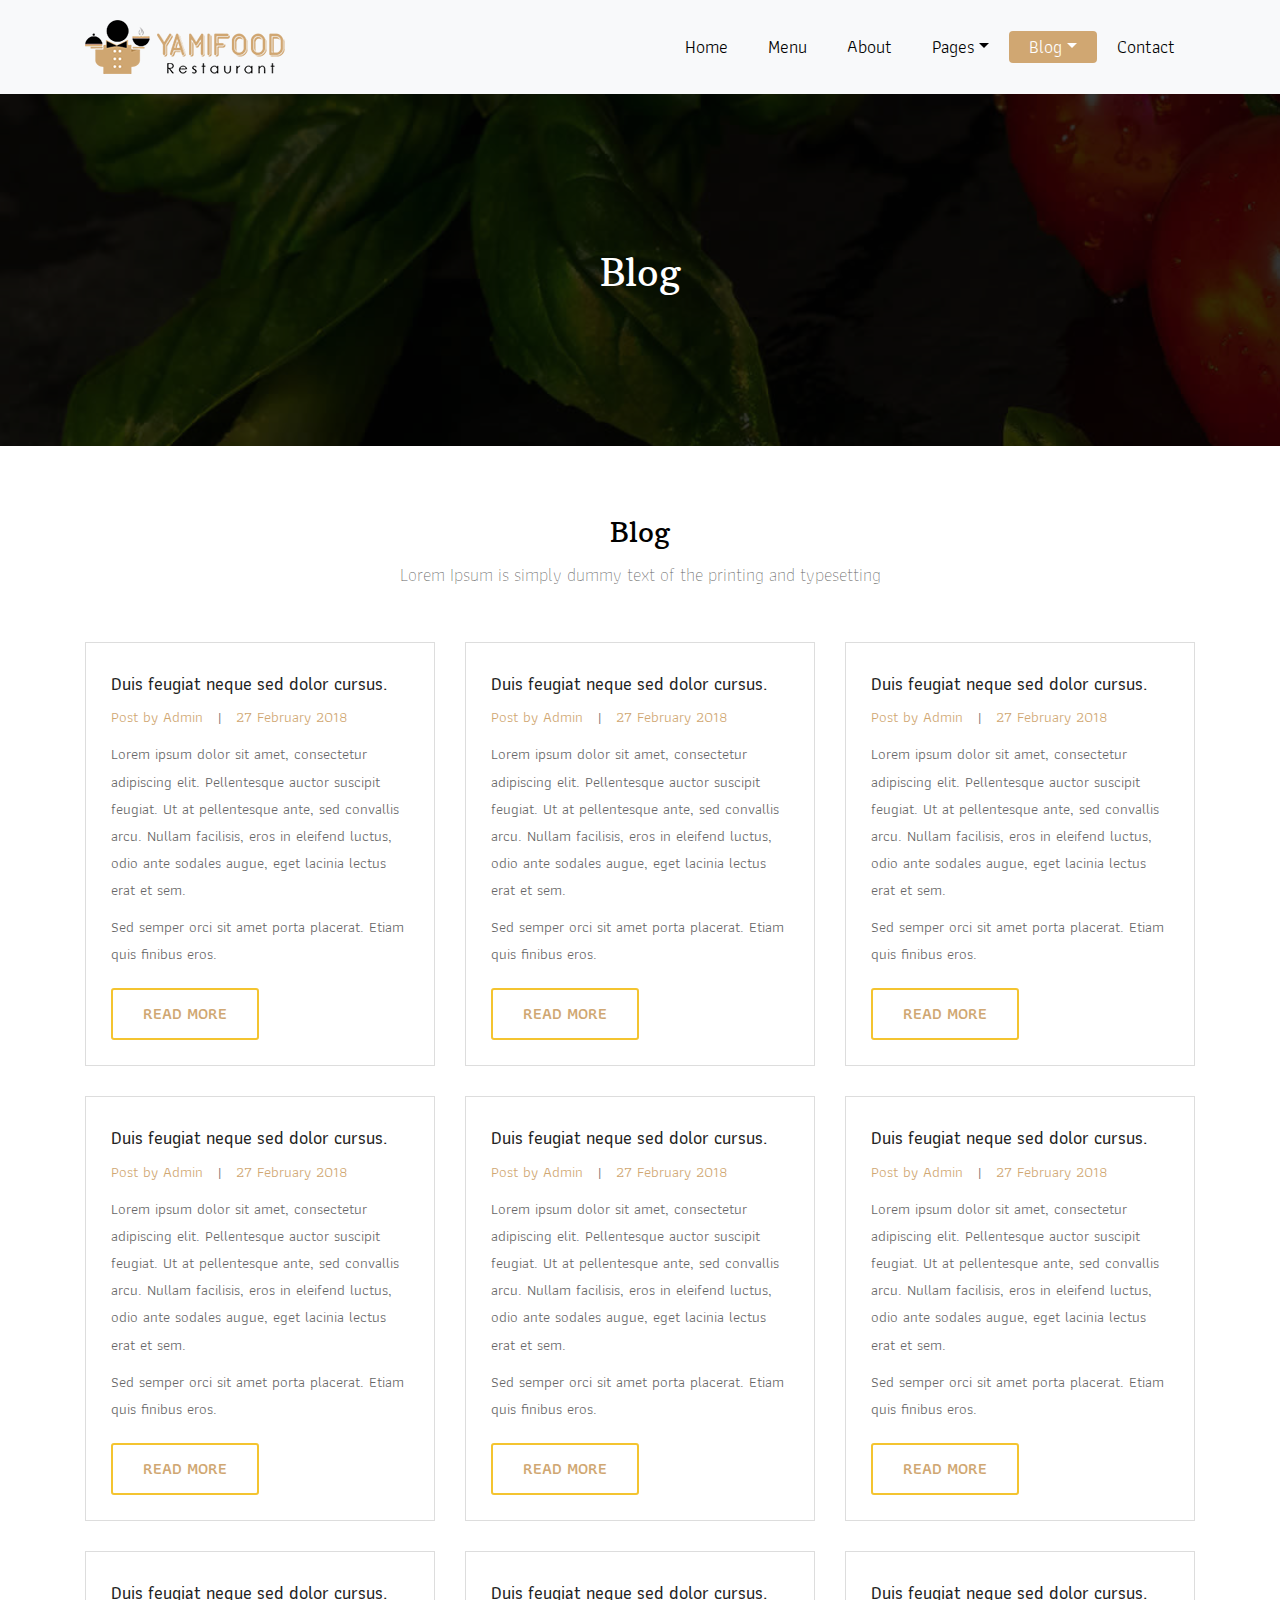
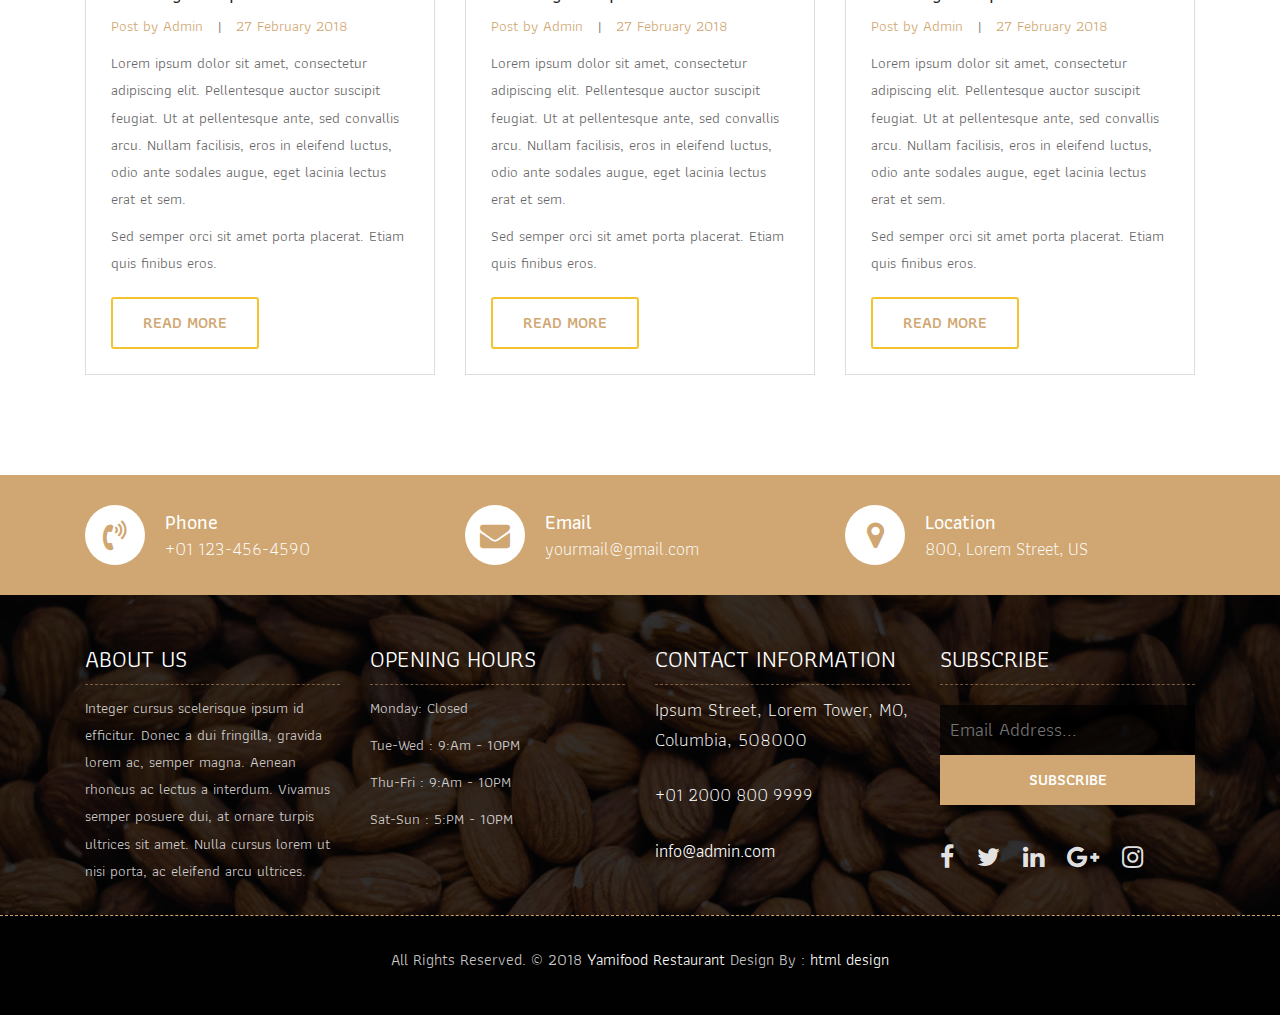
<file: blog.html>
<!DOCTYPE html>
<html lang="en"><!-- Basic -->
<head>
	<meta charset="utf-8">
    <meta http-equiv="X-UA-Compatible" content="IE=edge">   
   
    <!-- Mobile Metas -->
    <meta name="viewport" content="width=device-width, initial-scale=1">
 
     <!-- Site Metas -->
    <title>Yamifood Restaurant - Responsive HTML5 Template</title>  
    <meta name="keywords" content="">
    <meta name="description" content="">
    <meta name="author" content="">

    <!-- Site Icons -->
    <link rel="shortcut icon" href="images/favicon.ico" type="image/x-icon">
    <link rel="apple-touch-icon" href="images/apple-touch-icon.png">

    <!-- Bootstrap CSS -->
    <link rel="stylesheet" href="css/bootstrap.min.css">    
	<!-- Site CSS -->
    <link rel="stylesheet" href="css/style.css">    
    <!-- Responsive CSS -->
    <link rel="stylesheet" href="css/responsive.css">
    <!-- Custom CSS -->
    <link rel="stylesheet" href="css/custom.css">

    <!--[if lt IE 9]>
      <script src="https://oss.maxcdn.com/libs/html5shiv/3.7.0/html5shiv.js"></script>
      <script src="https://oss.maxcdn.com/libs/respond.js/1.4.2/respond.min.js"></script>
    <![endif]-->

</head>

<body>
	<!-- Start header -->
	<header class="top-navbar">
		<nav class="navbar navbar-expand-lg navbar-light bg-light">
			<div class="container">
				<a class="navbar-brand" href="index.html">
					<img src="images/logo.png" alt="" />
				</a>
				<button class="navbar-toggler" type="button" data-toggle="collapse" data-target="#navbars-rs-food" aria-controls="navbars-rs-food" aria-expanded="false" aria-label="Toggle navigation">
				  <span class="navbar-toggler-icon"></span>
				</button>
				<div class="collapse navbar-collapse" id="navbars-rs-food">
					<ul class="navbar-nav ml-auto">
						<li class="nav-item"><a class="nav-link" href="index.html">Home</a></li>
						<li class="nav-item"><a class="nav-link" href="menu.html">Menu</a></li>
						<li class="nav-item"><a class="nav-link" href="about.html">About</a></li>
						<li class="nav-item dropdown">
							<a class="nav-link dropdown-toggle" href="#" id="dropdown-a" data-toggle="dropdown">Pages</a>
							<div class="dropdown-menu" aria-labelledby="dropdown-a">
								<a class="dropdown-item" href="reservation.html">Reservation</a>
								<a class="dropdown-item" href="stuff.html">Stuff</a>
								<a class="dropdown-item" href="gallery.html">Gallery</a>
							</div>
						</li>
						<li class="nav-item active dropdown">
							<a class="nav-link dropdown-toggle" href="#" id="dropdown-a" data-toggle="dropdown">Blog</a>
							<div class="dropdown-menu" aria-labelledby="dropdown-a">
								<a class="dropdown-item" href="blog.html">blog</a>
								<a class="dropdown-item" href="blog-details.html">blog Single</a>
							</div>
						</li>
						<li class="nav-item"><a class="nav-link" href="contact.html">Contact</a></li>
					</ul>
				</div>
			</div>
		</nav>
	</header>
	<!-- End header -->
	
	<!-- Start All Pages -->
	<div class="all-page-title page-breadcrumb">
		<div class="container text-center">
			<div class="row">
				<div class="col-lg-12">
					<h1>Blog</h1>
				</div>
			</div>
		</div>
	</div>
	<!-- End All Pages -->
	
	<!-- Start blog -->
	<div class="blog-box">
		<div class="container">
			<div class="row">
				<div class="col-lg-12">
					<div class="heading-title text-center">
						<h2>Blog</h2>
						<p>Lorem Ipsum is simply dummy text of the printing and typesetting</p>
					</div>
				</div>
			</div>
			<div class="row">
				<div class="col-lg-4 col-md-6 col-12">
					<div class="blog-box-inner">
						<div class="blog-img-box">
							<img class="img-fluid" src="images/blog-img-01.jpg" alt="">
						</div>
						<div class="blog-detail">
							<h4>Duis feugiat neque sed dolor cursus.</h4>
							<ul>
								<li><span>Post by Admin</span></li>
								<li>|</li>
								<li><span>27 February 2018</span></li>
							</ul>
							<p>Lorem ipsum dolor sit amet, consectetur adipiscing elit. Pellentesque auctor suscipit feugiat. Ut at pellentesque ante, sed convallis arcu. Nullam facilisis, eros in eleifend luctus, odio ante sodales augue, eget lacinia lectus erat et sem. </p>
							<p>Sed semper orci sit amet porta placerat. Etiam quis finibus eros. </p>
							<a class="btn btn-lg btn-circle btn-outline-new-white" href="#">Read More</a>
						</div>
					</div>
				</div>
				<div class="col-lg-4 col-md-6 col-12">
					<div class="blog-box-inner">
						<div class="blog-img-box">
							<img class="img-fluid" src="images/blog-img-02.jpg" alt="">
						</div>
						<div class="blog-detail">
							<h4>Duis feugiat neque sed dolor cursus.</h4>
							<ul>
								<li><span>Post by Admin</span></li>
								<li>|</li>
								<li><span>27 February 2018</span></li>
							</ul>
							<p>Lorem ipsum dolor sit amet, consectetur adipiscing elit. Pellentesque auctor suscipit feugiat. Ut at pellentesque ante, sed convallis arcu. Nullam facilisis, eros in eleifend luctus, odio ante sodales augue, eget lacinia lectus erat et sem. </p>
							<p>Sed semper orci sit amet porta placerat. Etiam quis finibus eros. </p>
							<a class="btn btn-lg btn-circle btn-outline-new-white" href="#">Read More</a>
						</div>
					</div>
				</div>
				<div class="col-lg-4 col-md-6 col-12">
					<div class="blog-box-inner">
						<div class="blog-img-box">
							<img class="img-fluid" src="images/blog-img-03.jpg" alt="">
						</div>
						<div class="blog-detail">
							<h4>Duis feugiat neque sed dolor cursus.</h4>
							<ul>
								<li><span>Post by Admin</span></li>
								<li>|</li>
								<li><span>27 February 2018</span></li>
							</ul>
							<p>Lorem ipsum dolor sit amet, consectetur adipiscing elit. Pellentesque auctor suscipit feugiat. Ut at pellentesque ante, sed convallis arcu. Nullam facilisis, eros in eleifend luctus, odio ante sodales augue, eget lacinia lectus erat et sem. </p>
							<p>Sed semper orci sit amet porta placerat. Etiam quis finibus eros. </p>
							<a class="btn btn-lg btn-circle btn-outline-new-white" href="#">Read More</a>
						</div>
					</div>
				</div>
				<div class="col-lg-4 col-md-6 col-12">
					<div class="blog-box-inner">
						<div class="blog-img-box">
							<img class="img-fluid" src="images/blog-img-04.jpg" alt="">
						</div>
						<div class="blog-detail">
							<h4>Duis feugiat neque sed dolor cursus.</h4>
							<ul>
								<li><span>Post by Admin</span></li>
								<li>|</li>
								<li><span>27 February 2018</span></li>
							</ul>
							<p>Lorem ipsum dolor sit amet, consectetur adipiscing elit. Pellentesque auctor suscipit feugiat. Ut at pellentesque ante, sed convallis arcu. Nullam facilisis, eros in eleifend luctus, odio ante sodales augue, eget lacinia lectus erat et sem. </p>
							<p>Sed semper orci sit amet porta placerat. Etiam quis finibus eros. </p>
							<a class="btn btn-lg btn-circle btn-outline-new-white" href="#">Read More</a>
						</div>
					</div>
				</div>
				<div class="col-lg-4 col-md-6 col-12">
					<div class="blog-box-inner">
						<div class="blog-img-box">
							<img class="img-fluid" src="images/blog-img-05.jpg" alt="">
						</div>
						<div class="blog-detail">
							<h4>Duis feugiat neque sed dolor cursus.</h4>
							<ul>
								<li><span>Post by Admin</span></li>
								<li>|</li>
								<li><span>27 February 2018</span></li>
							</ul>
							<p>Lorem ipsum dolor sit amet, consectetur adipiscing elit. Pellentesque auctor suscipit feugiat. Ut at pellentesque ante, sed convallis arcu. Nullam facilisis, eros in eleifend luctus, odio ante sodales augue, eget lacinia lectus erat et sem. </p>
							<p>Sed semper orci sit amet porta placerat. Etiam quis finibus eros. </p>
							<a class="btn btn-lg btn-circle btn-outline-new-white" href="#">Read More</a>
						</div>
					</div>
				</div>
				<div class="col-lg-4 col-md-6 col-12">
					<div class="blog-box-inner">
						<div class="blog-img-box">
							<img class="img-fluid" src="images/blog-img-06.jpg" alt="">
						</div>
						<div class="blog-detail">
							<h4>Duis feugiat neque sed dolor cursus.</h4>
							<ul>
								<li><span>Post by Admin</span></li>
								<li>|</li>
								<li><span>27 February 2018</span></li>
							</ul>
							<p>Lorem ipsum dolor sit amet, consectetur adipiscing elit. Pellentesque auctor suscipit feugiat. Ut at pellentesque ante, sed convallis arcu. Nullam facilisis, eros in eleifend luctus, odio ante sodales augue, eget lacinia lectus erat et sem. </p>
							<p>Sed semper orci sit amet porta placerat. Etiam quis finibus eros. </p>
							<a class="btn btn-lg btn-circle btn-outline-new-white" href="#">Read More</a>
						</div>
					</div>
				</div>
				<div class="col-lg-4 col-md-6 col-12">
					<div class="blog-box-inner">
						<div class="blog-img-box">
							<img class="img-fluid" src="images/blog-img-07.jpg" alt="">
						</div>
						<div class="blog-detail">
							<h4>Duis feugiat neque sed dolor cursus.</h4>
							<ul>
								<li><span>Post by Admin</span></li>
								<li>|</li>
								<li><span>27 February 2018</span></li>
							</ul>
							<p>Lorem ipsum dolor sit amet, consectetur adipiscing elit. Pellentesque auctor suscipit feugiat. Ut at pellentesque ante, sed convallis arcu. Nullam facilisis, eros in eleifend luctus, odio ante sodales augue, eget lacinia lectus erat et sem. </p>
							<p>Sed semper orci sit amet porta placerat. Etiam quis finibus eros. </p>
							<a class="btn btn-lg btn-circle btn-outline-new-white" href="#">Read More</a>
						</div>
					</div>
				</div>
				<div class="col-lg-4 col-md-6 col-12">
					<div class="blog-box-inner">
						<div class="blog-img-box">
							<img class="img-fluid" src="images/blog-img-08.jpg" alt="">
						</div>
						<div class="blog-detail">
							<h4>Duis feugiat neque sed dolor cursus.</h4>
							<ul>
								<li><span>Post by Admin</span></li>
								<li>|</li>
								<li><span>27 February 2018</span></li>
							</ul>
							<p>Lorem ipsum dolor sit amet, consectetur adipiscing elit. Pellentesque auctor suscipit feugiat. Ut at pellentesque ante, sed convallis arcu. Nullam facilisis, eros in eleifend luctus, odio ante sodales augue, eget lacinia lectus erat et sem. </p>
							<p>Sed semper orci sit amet porta placerat. Etiam quis finibus eros. </p>
							<a class="btn btn-lg btn-circle btn-outline-new-white" href="#">Read More</a>
						</div>
					</div>
				</div>
				<div class="col-lg-4 col-md-6 col-12">
					<div class="blog-box-inner">
						<div class="blog-img-box">
							<img class="img-fluid" src="images/blog-img-09.jpg" alt="">
						</div>
						<div class="blog-detail">
							<h4>Duis feugiat neque sed dolor cursus.</h4>
							<ul>
								<li><span>Post by Admin</span></li>
								<li>|</li>
								<li><span>27 February 2018</span></li>
							</ul>
							<p>Lorem ipsum dolor sit amet, consectetur adipiscing elit. Pellentesque auctor suscipit feugiat. Ut at pellentesque ante, sed convallis arcu. Nullam facilisis, eros in eleifend luctus, odio ante sodales augue, eget lacinia lectus erat et sem. </p>
							<p>Sed semper orci sit amet porta placerat. Etiam quis finibus eros. </p>
							<a class="btn btn-lg btn-circle btn-outline-new-white" href="#">Read More</a>
						</div>
					</div>
				</div>
			</div>
		</div>
	</div>
	<!-- End blog -->
	
	<!-- Start Contact info -->
	<div class="contact-imfo-box">
		<div class="container">
			<div class="row">
				<div class="col-md-4">
					<i class="fa fa-volume-control-phone"></i>
					<div class="overflow-hidden">
						<h4>Phone</h4>
						<p class="lead">
							+01 123-456-4590
						</p>
					</div>
				</div>
				<div class="col-md-4">
					<i class="fa fa-envelope"></i>
					<div class="overflow-hidden">
						<h4>Email</h4>
						<p class="lead">
							yourmail@gmail.com
						</p>
					</div>
				</div>
				<div class="col-md-4">
					<i class="fa fa-map-marker"></i>
					<div class="overflow-hidden">
						<h4>Location</h4>
						<p class="lead">
							800, Lorem Street, US
						</p>
					</div>
				</div>
			</div>
		</div>
	</div>
	<!-- End Contact info -->
	
	<!-- Start Footer -->
	<footer class="footer-area bg-f">
		<div class="container">
			<div class="row">
				<div class="col-lg-3 col-md-6">
					<h3>About Us</h3>
					<p>Integer cursus scelerisque ipsum id efficitur. Donec a dui fringilla, gravida lorem ac, semper magna. Aenean rhoncus ac lectus a interdum. Vivamus semper posuere dui, at ornare turpis ultrices sit amet. Nulla cursus lorem ut nisi porta, ac eleifend arcu ultrices.</p>
				</div>
				<div class="col-lg-3 col-md-6">
					<h3>Opening hours</h3>
					<p><span class="text-color">Monday: </span>Closed</p>
					<p><span class="text-color">Tue-Wed :</span> 9:Am - 10PM</p>
					<p><span class="text-color">Thu-Fri :</span> 9:Am - 10PM</p>
					<p><span class="text-color">Sat-Sun :</span> 5:PM - 10PM</p>
				</div>
				<div class="col-lg-3 col-md-6">
					<h3>Contact information</h3>
					<p class="lead">Ipsum Street, Lorem Tower, MO, Columbia, 508000</p>
					<p class="lead"><a href="#">+01 2000 800 9999</a></p>
					<p><a href="#"> info@admin.com</a></p>
				</div>
				<div class="col-lg-3 col-md-6">
					<h3>Subscribe</h3>
					<div class="subscribe_form">
						<form class="subscribe_form">
							<input name="EMAIL" id="subs-email" class="form_input" placeholder="Email Address..." type="email">
							<button type="submit" class="submit">SUBSCRIBE</button>
							<div class="clearfix"></div>
						</form>
					</div>
					<ul class="list-inline f-social">
						<li class="list-inline-item"><a href="#"><i class="fa fa-facebook" aria-hidden="true"></i></a></li>
						<li class="list-inline-item"><a href="#"><i class="fa fa-twitter" aria-hidden="true"></i></a></li>
						<li class="list-inline-item"><a href="#"><i class="fa fa-linkedin" aria-hidden="true"></i></a></li>
						<li class="list-inline-item"><a href="#"><i class="fa fa-google-plus" aria-hidden="true"></i></a></li>
						<li class="list-inline-item"><a href="#"><i class="fa fa-instagram" aria-hidden="true"></i></a></li>
					</ul>
				</div>
			</div>
		</div>
		
		<div class="copyright">
			<div class="container">
				<div class="row">
					<div class="col-lg-12">
						<p class="company-name">All Rights Reserved. &copy; 2018 <a href="#">Yamifood Restaurant</a> Design By : 
					<a href="https://html.design/">html design</a></p>
					</div>
				</div>
			</div>
		</div>
		
	</footer>
	<!-- End Footer -->
	
	<a href="#" id="back-to-top" title="Back to top" style="display: none;">&uarr;</a>

	<!-- ALL JS FILES -->
	<script src="js/jquery-3.2.1.min.js"></script>
	<script src="js/popper.min.js"></script>
	<script src="js/bootstrap.min.js"></script>
    <!-- ALL PLUGINS -->
	
	<script src="js/jquery.superslides.min.js"></script>
	<script src="js/images-loded.min.js"></script>
	<script src="js/isotope.min.js"></script>
	<script src="js/baguetteBox.min.js"></script>
	<script src="js/form-validator.min.js"></script>
    <script src="js/contact-form-script.js"></script>
    <script src="js/custom.js"></script>
</body>
</html>
</file>
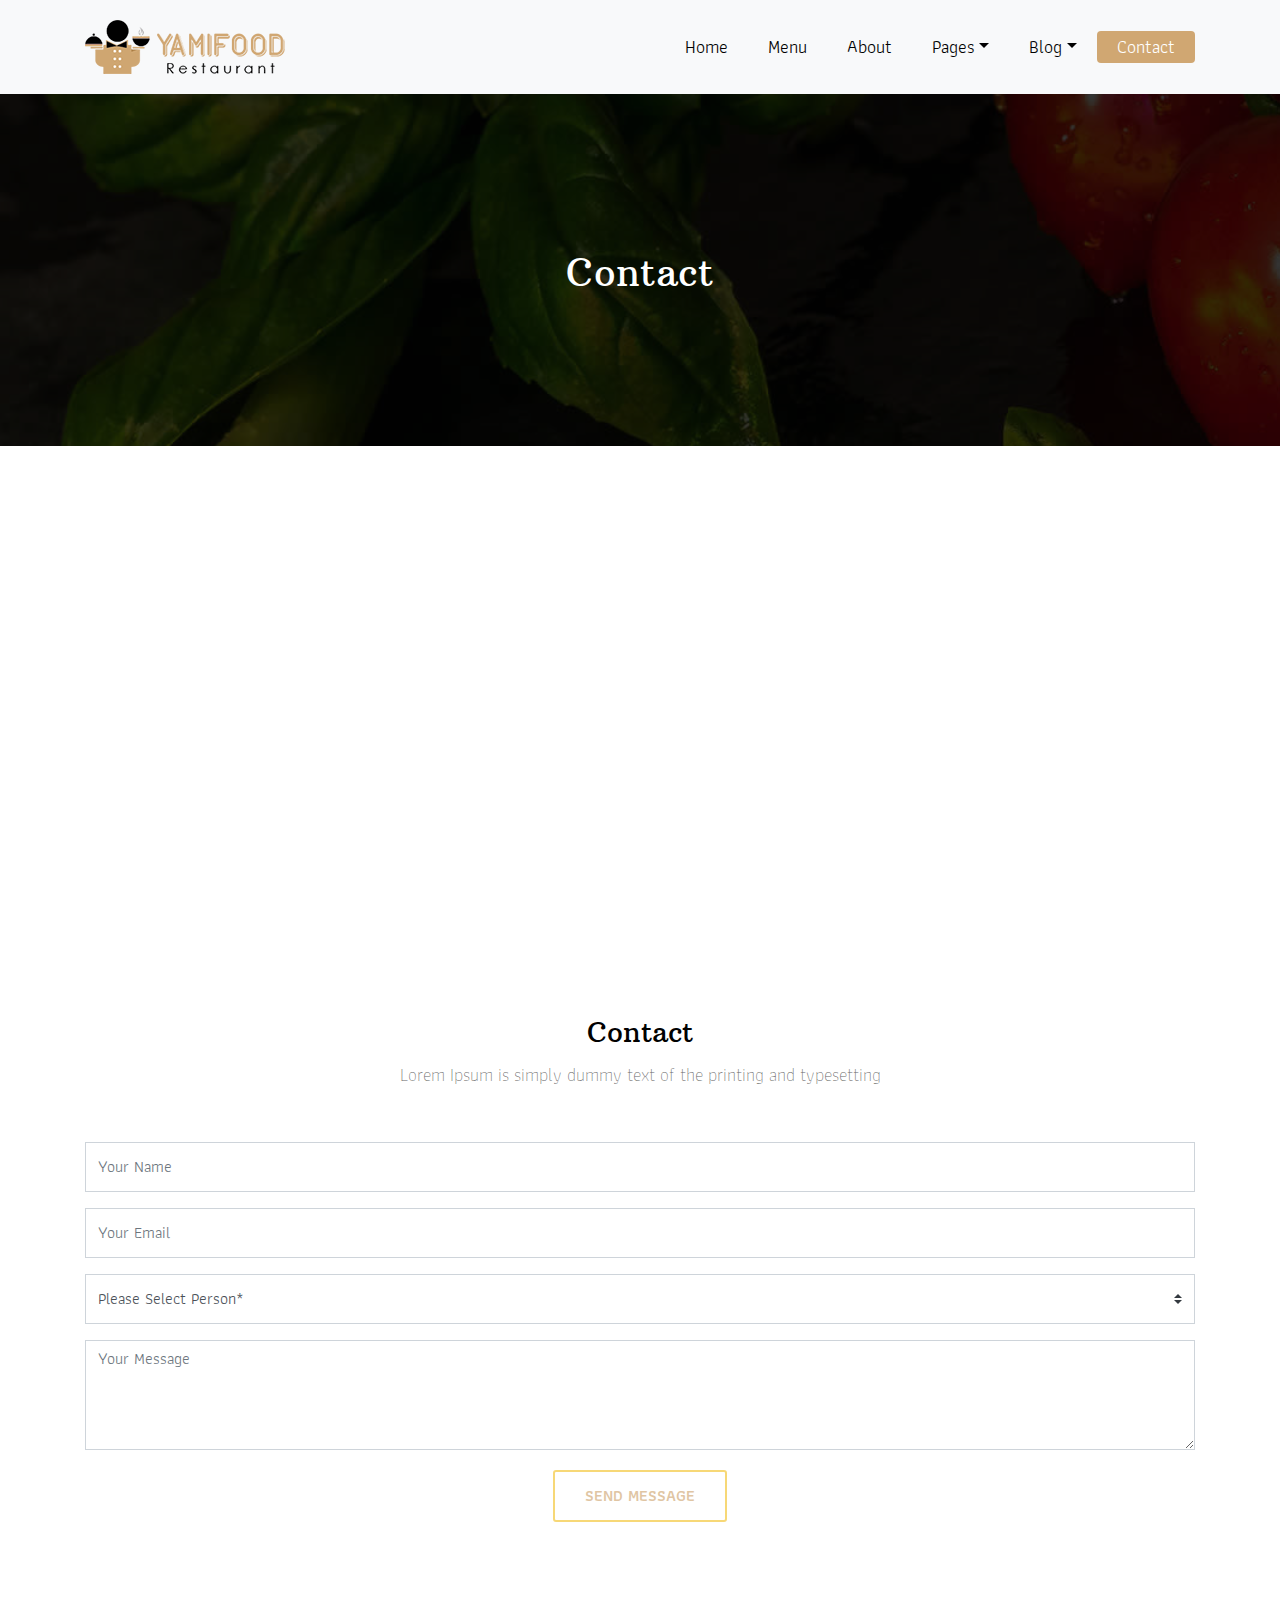
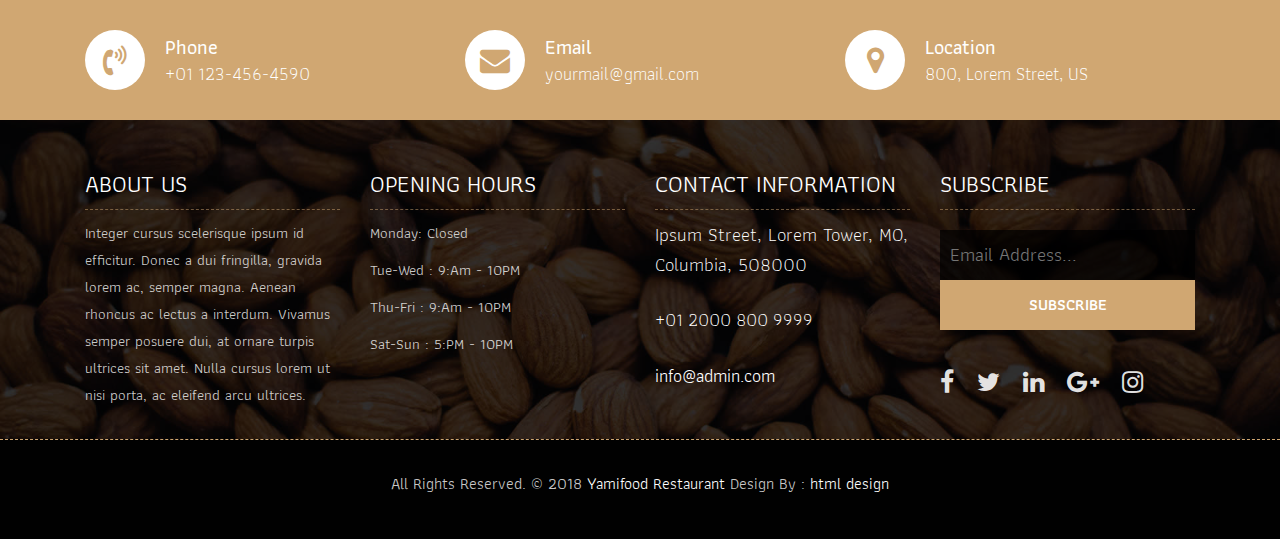
<file: contact.html>
<!DOCTYPE html>
<html lang="en"><!-- Basic -->
<head>
	<meta charset="utf-8">
    <meta http-equiv="X-UA-Compatible" content="IE=edge">   
   
    <!-- Mobile Metas -->
    <meta name="viewport" content="width=device-width, initial-scale=1">
 
     <!-- Site Metas -->
    <title>Yamifood Restaurant - Responsive HTML5 Template</title>  
    <meta name="keywords" content="">
    <meta name="description" content="">
    <meta name="author" content="">

    <!-- Site Icons -->
    <link rel="shortcut icon" href="images/favicon.ico" type="image/x-icon">
    <link rel="apple-touch-icon" href="images/apple-touch-icon.png">

    <!-- Bootstrap CSS -->
    <link rel="stylesheet" href="css/bootstrap.min.css">    
	<!-- Site CSS -->
    <link rel="stylesheet" href="css/style.css">    
    <!-- Responsive CSS -->
    <link rel="stylesheet" href="css/responsive.css">
    <!-- Custom CSS -->
    <link rel="stylesheet" href="css/custom.css">

    <!--[if lt IE 9]>
      <script src="https://oss.maxcdn.com/libs/html5shiv/3.7.0/html5shiv.js"></script>
      <script src="https://oss.maxcdn.com/libs/respond.js/1.4.2/respond.min.js"></script>
    <![endif]-->

</head>

<body>
	<!-- Start header -->
	<header class="top-navbar">
		<nav class="navbar navbar-expand-lg navbar-light bg-light">
			<div class="container">
				<a class="navbar-brand" href="index.html">
					<img src="images/logo.png" alt="" />
				</a>
				<button class="navbar-toggler" type="button" data-toggle="collapse" data-target="#navbars-rs-food" aria-controls="navbars-rs-food" aria-expanded="false" aria-label="Toggle navigation">
				  <span class="navbar-toggler-icon"></span>
				</button>
				<div class="collapse navbar-collapse" id="navbars-rs-food">
					<ul class="navbar-nav ml-auto">
						<li class="nav-item"><a class="nav-link" href="index.html">Home</a></li>
						<li class="nav-item"><a class="nav-link" href="menu.html">Menu</a></li>
						<li class="nav-item"><a class="nav-link" href="about.html">About</a></li>
						<li class="nav-item dropdown">
							<a class="nav-link dropdown-toggle" href="#" id="dropdown-a" data-toggle="dropdown">Pages</a>
							<div class="dropdown-menu" aria-labelledby="dropdown-a">
								<a class="dropdown-item" href="reservation.html">Reservation</a>
								<a class="dropdown-item" href="stuff.html">Stuff</a>
								<a class="dropdown-item" href="gallery.html">Gallery</a>
							</div>
						</li>
						<li class="nav-item dropdown">
							<a class="nav-link dropdown-toggle" href="#" id="dropdown-a" data-toggle="dropdown">Blog</a>
							<div class="dropdown-menu" aria-labelledby="dropdown-a">
								<a class="dropdown-item" href="blog.html">blog</a>
								<a class="dropdown-item" href="blog-details.html">blog Single</a>
							</div>
						</li>
						<li class="nav-item active"><a class="nav-link" href="contact.html">Contact</a></li>
					</ul>
				</div>
			</div>
		</nav>
	</header>
	<!-- End header -->
	
	<!-- Start All Pages -->
	<div class="all-page-title page-breadcrumb">
		<div class="container text-center">
			<div class="row">
				<div class="col-lg-12">
					<h1>Contact</h1>
				</div>
			</div>
		</div>
	</div>
	<!-- End All Pages -->
	
	<!-- Start Contact -->
	<div class="map-full"></div>
	<div class="contact-box">
		<div class="container">
			<div class="row">
				<div class="col-lg-12">
					<div class="heading-title text-center">
						<h2>Contact</h2>
						<p>Lorem Ipsum is simply dummy text of the printing and typesetting</p>
					</div>
				</div>
			</div>
			<div class="row">
				<div class="col-lg-12">
					<form id="contactForm">
						<div class="row">
							<div class="col-md-12">
								<div class="form-group">
									<input type="text" class="form-control" id="name" name="name" placeholder="Your Name" required data-error="Please enter your name">
									<div class="help-block with-errors"></div>
								</div>                                 
							</div>
							<div class="col-md-12">
								<div class="form-group">
									<input type="text" placeholder="Your Email" id="email" class="form-control" name="name" required data-error="Please enter your email">
									<div class="help-block with-errors"></div>
								</div> 
							</div>
							<div class="col-md-12">
								<div class="form-group">
									<select class="custom-select d-block form-control" id="guest" required data-error="Please Select Person">
									  <option disabled selected>Please Select Person*</option>
									  <option value="1">1</option>
									  <option value="2">2</option>
									  <option value="3">3</option>
									  <option value="4">4</option>
									  <option value="5">5</option>
									</select>
									<div class="help-block with-errors"></div>
								</div> 
							</div>
							<div class="col-md-12">
								<div class="form-group"> 
									<textarea class="form-control" id="message" placeholder="Your Message" rows="4" data-error="Write your message" required></textarea>
									<div class="help-block with-errors"></div>
								</div>
								<div class="submit-button text-center">
									<button class="btn btn-common" id="submit" type="submit">Send Message</button>
									<div id="msgSubmit" class="h3 text-center hidden"></div> 
									<div class="clearfix"></div> 
								</div>
							</div>
						</div>            
					</form>
				</div>
			</div>
		</div>
	</div>
	<!-- End Contact -->
	
	<!-- Start Contact info -->
	<div class="contact-imfo-box">
		<div class="container">
			<div class="row">
				<div class="col-md-4">
					<i class="fa fa-volume-control-phone"></i>
					<div class="overflow-hidden">
						<h4>Phone</h4>
						<p class="lead">
							+01 123-456-4590
						</p>
					</div>
				</div>
				<div class="col-md-4">
					<i class="fa fa-envelope"></i>
					<div class="overflow-hidden">
						<h4>Email</h4>
						<p class="lead">
							yourmail@gmail.com
						</p>
					</div>
				</div>
				<div class="col-md-4">
					<i class="fa fa-map-marker"></i>
					<div class="overflow-hidden">
						<h4>Location</h4>
						<p class="lead">
							800, Lorem Street, US
						</p>
					</div>
				</div>
			</div>
		</div>
	</div>
	<!-- End Contact info -->
	
	<!-- Start Footer -->
	<footer class="footer-area bg-f">
		<div class="container">
			<div class="row">
				<div class="col-lg-3 col-md-6">
					<h3>About Us</h3>
					<p>Integer cursus scelerisque ipsum id efficitur. Donec a dui fringilla, gravida lorem ac, semper magna. Aenean rhoncus ac lectus a interdum. Vivamus semper posuere dui, at ornare turpis ultrices sit amet. Nulla cursus lorem ut nisi porta, ac eleifend arcu ultrices.</p>
				</div>
				<div class="col-lg-3 col-md-6">
					<h3>Opening hours</h3>
					<p><span class="text-color">Monday: </span>Closed</p>
					<p><span class="text-color">Tue-Wed :</span> 9:Am - 10PM</p>
					<p><span class="text-color">Thu-Fri :</span> 9:Am - 10PM</p>
					<p><span class="text-color">Sat-Sun :</span> 5:PM - 10PM</p>
				</div>
				<div class="col-lg-3 col-md-6">
					<h3>Contact information</h3>
					<p class="lead">Ipsum Street, Lorem Tower, MO, Columbia, 508000</p>
					<p class="lead"><a href="#">+01 2000 800 9999</a></p>
					<p><a href="#"> info@admin.com</a></p>
				</div>
				<div class="col-lg-3 col-md-6">
					<h3>Subscribe</h3>
					<div class="subscribe_form">
						<form class="subscribe_form">
							<input name="EMAIL" id="subs-email" class="form_input" placeholder="Email Address..." type="email">
							<button type="submit" class="submit">SUBSCRIBE</button>
							<div class="clearfix"></div>
						</form>
					</div>
					<ul class="list-inline f-social">
						<li class="list-inline-item"><a href="#"><i class="fa fa-facebook" aria-hidden="true"></i></a></li>
						<li class="list-inline-item"><a href="#"><i class="fa fa-twitter" aria-hidden="true"></i></a></li>
						<li class="list-inline-item"><a href="#"><i class="fa fa-linkedin" aria-hidden="true"></i></a></li>
						<li class="list-inline-item"><a href="#"><i class="fa fa-google-plus" aria-hidden="true"></i></a></li>
						<li class="list-inline-item"><a href="#"><i class="fa fa-instagram" aria-hidden="true"></i></a></li>
					</ul>
				</div>
			</div>
		</div>
		
		<div class="copyright">
			<div class="container">
				<div class="row">
					<div class="col-lg-12">
						<p class="company-name">All Rights Reserved. &copy; 2018 <a href="#">Yamifood Restaurant</a> Design By : 
					<a href="https://html.design/">html design</a></p>
					</div>
				</div>
			</div>
		</div>
		
	</footer>
	<!-- End Footer -->
	
	<a href="#" id="back-to-top" title="Back to top" style="display: none;">&uarr;</a>

	<!-- ALL JS FILES -->
	<script src="js/jquery-3.2.1.min.js"></script>
	<script src="js/popper.min.js"></script>
	<script src="js/bootstrap.min.js"></script>
    <!-- ALL PLUGINS -->
	
	<script src="js/jquery.superslides.min.js"></script>
	<script src="js/images-loded.min.js"></script>
	<script src="js/isotope.min.js"></script>
	<script src="js/baguetteBox.min.js"></script>
	<script src="js/jquery.mapify.js"></script>
	<script src="js/form-validator.min.js"></script>
    <script src="js/contact-form-script.js"></script>
    <script src="js/custom.js"></script>
	<script>
		$('.map-full').mapify({
			points: [
				{
					lat: 40.7143528,
					lng: -74.0059731,
					marker: true,
					title: 'Marker title',
					infoWindow: 'Yamifood Restaurant'
				}
			]
		});	
	</script>
</body>
</html>
</file>
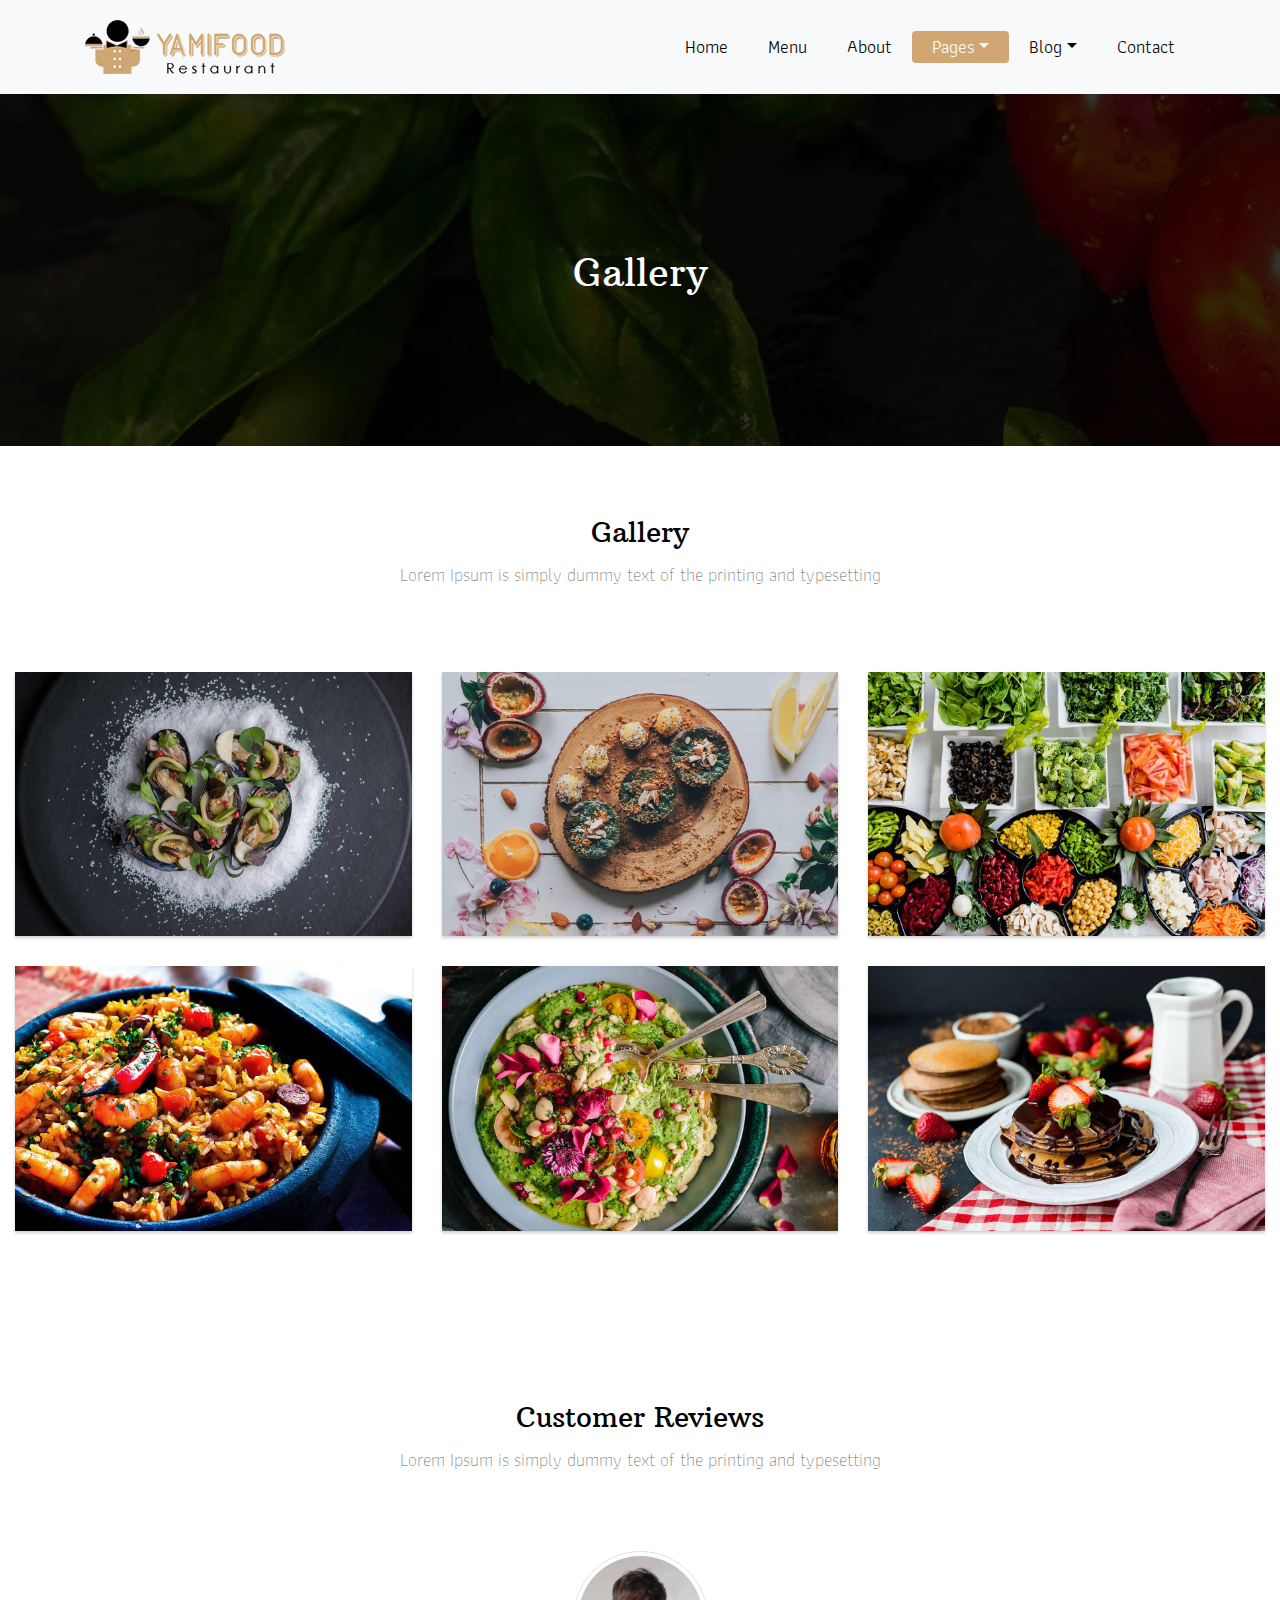
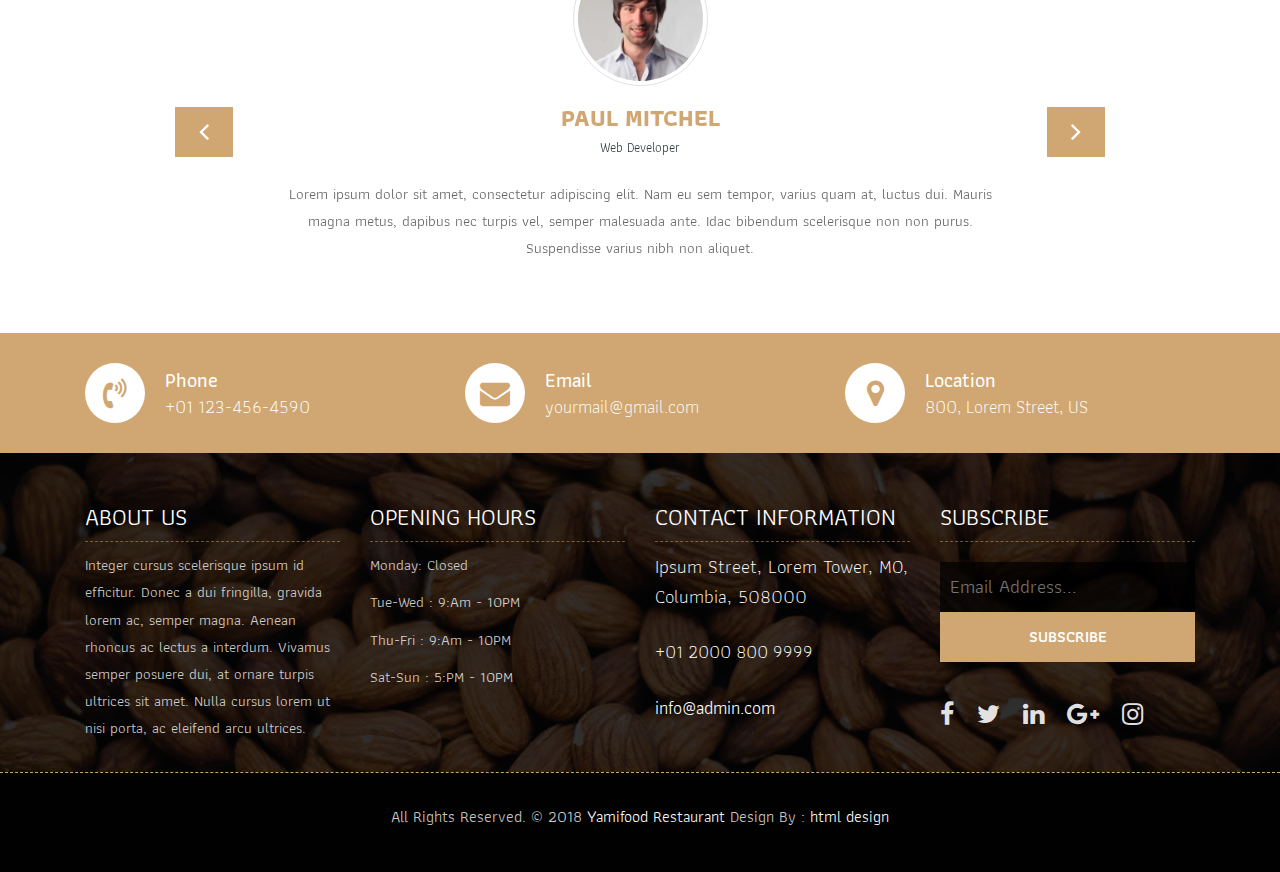
<file: gallery.html>
<!DOCTYPE html>
<html lang="en"><!-- Basic -->
<head>
	<meta charset="utf-8">
    <meta http-equiv="X-UA-Compatible" content="IE=edge">   
   
    <!-- Mobile Metas -->
    <meta name="viewport" content="width=device-width, initial-scale=1">
 
     <!-- Site Metas -->
    <title>Yamifood Restaurant - Responsive HTML5 Template</title>  
    <meta name="keywords" content="">
    <meta name="description" content="">
    <meta name="author" content="">

    <!-- Site Icons -->
    <link rel="shortcut icon" href="images/favicon.ico" type="image/x-icon">
    <link rel="apple-touch-icon" href="images/apple-touch-icon.png">

    <!-- Bootstrap CSS -->
    <link rel="stylesheet" href="css/bootstrap.min.css">    
	<!-- Site CSS -->
    <link rel="stylesheet" href="css/style.css">    
    <!-- Responsive CSS -->
    <link rel="stylesheet" href="css/responsive.css">
    <!-- Custom CSS -->
    <link rel="stylesheet" href="css/custom.css">

    <!--[if lt IE 9]>
      <script src="https://oss.maxcdn.com/libs/html5shiv/3.7.0/html5shiv.js"></script>
      <script src="https://oss.maxcdn.com/libs/respond.js/1.4.2/respond.min.js"></script>
    <![endif]-->

</head>

<body>
	<!-- Start header -->
	<header class="top-navbar">
		<nav class="navbar navbar-expand-lg navbar-light bg-light">
			<div class="container">
				<a class="navbar-brand" href="index.html">
					<img src="images/logo.png" alt="" />
				</a>
				<button class="navbar-toggler" type="button" data-toggle="collapse" data-target="#navbars-rs-food" aria-controls="navbars-rs-food" aria-expanded="false" aria-label="Toggle navigation">
				  <span class="navbar-toggler-icon"></span>
				</button>
				<div class="collapse navbar-collapse" id="navbars-rs-food">
					<ul class="navbar-nav ml-auto">
						<li class="nav-item"><a class="nav-link" href="index.html">Home</a></li>
						<li class="nav-item"><a class="nav-link" href="menu.html">Menu</a></li>
						<li class="nav-item"><a class="nav-link" href="about.html">About</a></li>
						<li class="nav-item active dropdown">
							<a class="nav-link dropdown-toggle" href="#" id="dropdown-a" data-toggle="dropdown">Pages</a>
							<div class="dropdown-menu" aria-labelledby="dropdown-a">
								<a class="dropdown-item" href="reservation.html">Reservation</a>
								<a class="dropdown-item" href="stuff.html">Stuff</a>
								<a class="dropdown-item" href="gallery.html">Gallery</a>
							</div>
						</li>
						<li class="nav-item dropdown">
							<a class="nav-link dropdown-toggle" href="#" id="dropdown-a" data-toggle="dropdown">Blog</a>
							<div class="dropdown-menu" aria-labelledby="dropdown-a">
								<a class="dropdown-item" href="blog.html">blog</a>
								<a class="dropdown-item" href="blog-details.html">blog Single</a>
							</div>
						</li>
						<li class="nav-item"><a class="nav-link" href="contact.html">Contact</a></li>
					</ul>
				</div>
			</div>
		</nav>
	</header>
	<!-- End header -->
	
	<!-- Start All Pages -->
	<div class="all-page-title page-breadcrumb">
		<div class="container text-center">
			<div class="row">
				<div class="col-lg-12">
					<h1>Gallery</h1>
				</div>
			</div>
		</div>
	</div>
	<!-- End All Pages -->
	
	<!-- Start Gallery -->
	<div class="gallery-box">
		<div class="container-fluid">
			<div class="row">
				<div class="col-lg-12">
					<div class="heading-title text-center">
						<h2>Gallery</h2>
						<p>Lorem Ipsum is simply dummy text of the printing and typesetting</p>
					</div>
				</div>
			</div>
			<div class="tz-gallery">
				<div class="row">
					<div class="col-sm-12 col-md-4 col-lg-4">
						<a class="lightbox" href="images/gallery-img-01.jpg">
							<img class="img-fluid" src="images/gallery-img-01.jpg" alt="Gallery Images">
						</a>
					</div>
					<div class="col-sm-6 col-md-4 col-lg-4">
						<a class="lightbox" href="images/gallery-img-02.jpg">
							<img class="img-fluid" src="images/gallery-img-02.jpg" alt="Gallery Images">
						</a>
					</div>
					<div class="col-sm-6 col-md-4 col-lg-4">
						<a class="lightbox" href="images/gallery-img-03.jpg">
							<img class="img-fluid" src="images/gallery-img-03.jpg" alt="Gallery Images">
						</a>
					</div>
					<div class="col-sm-12 col-md-4 col-lg-4">
						<a class="lightbox" href="images/gallery-img-04.jpg">
							<img class="img-fluid" src="images/gallery-img-04.jpg" alt="Gallery Images">
						</a>
					</div>
					<div class="col-sm-6 col-md-4 col-lg-4">
						<a class="lightbox" href="images/gallery-img-05.jpg">
							<img class="img-fluid" src="images/gallery-img-05.jpg" alt="Gallery Images">
						</a>
					</div> 
					<div class="col-sm-6 col-md-4 col-lg-4">
						<a class="lightbox" href="images/gallery-img-06.jpg">
							<img class="img-fluid" src="images/gallery-img-06.jpg" alt="Gallery Images">
						</a>
					</div>
				</div>
			</div>
		</div>
	</div>
	<!-- End Gallery -->
	
	<!-- Start Customer Reviews -->
	<div class="customer-reviews-box">
		<div class="container">
			<div class="row">
				<div class="col-lg-12">
					<div class="heading-title text-center">
						<h2>Customer Reviews</h2>
						<p>Lorem Ipsum is simply dummy text of the printing and typesetting</p>
					</div>
				</div>
			</div>
			<div class="row">
				<div class="col-md-8 mr-auto ml-auto text-center">
					<div id="reviews" class="carousel slide" data-ride="carousel">
						<div class="carousel-inner mt-4">
							<div class="carousel-item text-center active">
								<div class="img-box p-1 border rounded-circle m-auto">
									<img class="d-block w-100 rounded-circle" src="images/profile-1.jpg" alt="">
								</div>
								<h5 class="mt-4 mb-0"><strong class="text-warning text-uppercase">Paul Mitchel</strong></h5>
								<h6 class="text-dark m-0">Web Developer</h6>
								<p class="m-0 pt-3">Lorem ipsum dolor sit amet, consectetur adipiscing elit. Nam eu sem tempor, varius quam at, luctus dui. Mauris magna metus, dapibus nec turpis vel, semper malesuada ante. Idac bibendum scelerisque non non purus. Suspendisse varius nibh non aliquet.</p>
							</div>
							<div class="carousel-item text-center">
								<div class="img-box p-1 border rounded-circle m-auto">
									<img class="d-block w-100 rounded-circle" src="images/profile-3.jpg" alt="">
								</div>
								<h5 class="mt-4 mb-0"><strong class="text-warning text-uppercase">Steve Fonsi</strong></h5>
								<h6 class="text-dark m-0">Web Designer</h6>
								<p class="m-0 pt-3">Lorem ipsum dolor sit amet, consectetur adipiscing elit. Nam eu sem tempor, varius quam at, luctus dui. Mauris magna metus, dapibus nec turpis vel, semper malesuada ante. Idac bibendum scelerisque non non purus. Suspendisse varius nibh non aliquet.</p>
							</div>
							<div class="carousel-item text-center">
								<div class="img-box p-1 border rounded-circle m-auto">
									<img class="d-block w-100 rounded-circle" src="images/profile-7.jpg" alt="">
								</div>
								<h5 class="mt-4 mb-0"><strong class="text-warning text-uppercase">Daniel vebar</strong></h5>
								<h6 class="text-dark m-0">Seo Analyst</h6>
								<p class="m-0 pt-3">Lorem ipsum dolor sit amet, consectetur adipiscing elit. Nam eu sem tempor, varius quam at, luctus dui. Mauris magna metus, dapibus nec turpis vel, semper malesuada ante. Idac bibendum scelerisque non non purus. Suspendisse varius nibh non aliquet.</p>
							</div>
						</div>
						<a class="carousel-control-prev" href="#reviews" role="button" data-slide="prev">
							<i class="fa fa-angle-left" aria-hidden="true"></i>
							<span class="sr-only">Previous</span>
						</a>
						<a class="carousel-control-next" href="#reviews" role="button" data-slide="next">
							<i class="fa fa-angle-right" aria-hidden="true"></i>
							<span class="sr-only">Next</span>
						</a>
                    </div>
				</div>
			</div>
		</div>
	</div>
	<!-- End Customer Reviews -->
	
	<!-- Start Contact info -->
	<div class="contact-imfo-box">
		<div class="container">
			<div class="row">
				<div class="col-md-4">
					<i class="fa fa-volume-control-phone"></i>
					<div class="overflow-hidden">
						<h4>Phone</h4>
						<p class="lead">
							+01 123-456-4590
						</p>
					</div>
				</div>
				<div class="col-md-4">
					<i class="fa fa-envelope"></i>
					<div class="overflow-hidden">
						<h4>Email</h4>
						<p class="lead">
							yourmail@gmail.com
						</p>
					</div>
				</div>
				<div class="col-md-4">
					<i class="fa fa-map-marker"></i>
					<div class="overflow-hidden">
						<h4>Location</h4>
						<p class="lead">
							800, Lorem Street, US
						</p>
					</div>
				</div>
			</div>
		</div>
	</div>
	<!-- End Contact info -->
	
	<!-- Start Footer -->
	<footer class="footer-area bg-f">
		<div class="container">
			<div class="row">
				<div class="col-lg-3 col-md-6">
					<h3>About Us</h3>
					<p>Integer cursus scelerisque ipsum id efficitur. Donec a dui fringilla, gravida lorem ac, semper magna. Aenean rhoncus ac lectus a interdum. Vivamus semper posuere dui, at ornare turpis ultrices sit amet. Nulla cursus lorem ut nisi porta, ac eleifend arcu ultrices.</p>
				</div>
				<div class="col-lg-3 col-md-6">
					<h3>Opening hours</h3>
					<p><span class="text-color">Monday: </span>Closed</p>
					<p><span class="text-color">Tue-Wed :</span> 9:Am - 10PM</p>
					<p><span class="text-color">Thu-Fri :</span> 9:Am - 10PM</p>
					<p><span class="text-color">Sat-Sun :</span> 5:PM - 10PM</p>
				</div>
				<div class="col-lg-3 col-md-6">
					<h3>Contact information</h3>
					<p class="lead">Ipsum Street, Lorem Tower, MO, Columbia, 508000</p>
					<p class="lead"><a href="#">+01 2000 800 9999</a></p>
					<p><a href="#"> info@admin.com</a></p>
				</div>
				<div class="col-lg-3 col-md-6">
					<h3>Subscribe</h3>
					<div class="subscribe_form">
						<form class="subscribe_form">
							<input name="EMAIL" id="subs-email" class="form_input" placeholder="Email Address..." type="email">
							<button type="submit" class="submit">SUBSCRIBE</button>
							<div class="clearfix"></div>
						</form>
					</div>
					<ul class="list-inline f-social">
						<li class="list-inline-item"><a href="#"><i class="fa fa-facebook" aria-hidden="true"></i></a></li>
						<li class="list-inline-item"><a href="#"><i class="fa fa-twitter" aria-hidden="true"></i></a></li>
						<li class="list-inline-item"><a href="#"><i class="fa fa-linkedin" aria-hidden="true"></i></a></li>
						<li class="list-inline-item"><a href="#"><i class="fa fa-google-plus" aria-hidden="true"></i></a></li>
						<li class="list-inline-item"><a href="#"><i class="fa fa-instagram" aria-hidden="true"></i></a></li>
					</ul>
				</div>
			</div>
		</div>
		
		<div class="copyright">
			<div class="container">
				<div class="row">
					<div class="col-lg-12">
						<p class="company-name">All Rights Reserved. &copy; 2018 <a href="#">Yamifood Restaurant</a> Design By : 
					<a href="https://html.design/">html design</a></p>
					</div>
				</div>
			</div>
		</div>
		
	</footer>
	<!-- End Footer -->
	
	<a href="#" id="back-to-top" title="Back to top" style="display: none;">&uarr;</a>

	<!-- ALL JS FILES -->
	<script src="js/jquery-3.2.1.min.js"></script>
	<script src="js/popper.min.js"></script>
	<script src="js/bootstrap.min.js"></script>
    <!-- ALL PLUGINS -->
	<script src="js/jquery.superslides.min.js"></script>
	<script src="js/images-loded.min.js"></script>
	<script src="js/isotope.min.js"></script>
	<script src="js/baguetteBox.min.js"></script>
	<script src="js/form-validator.min.js"></script>
    <script src="js/contact-form-script.js"></script>
    <script src="js/custom.js"></script>
</body>
</html>
</file>
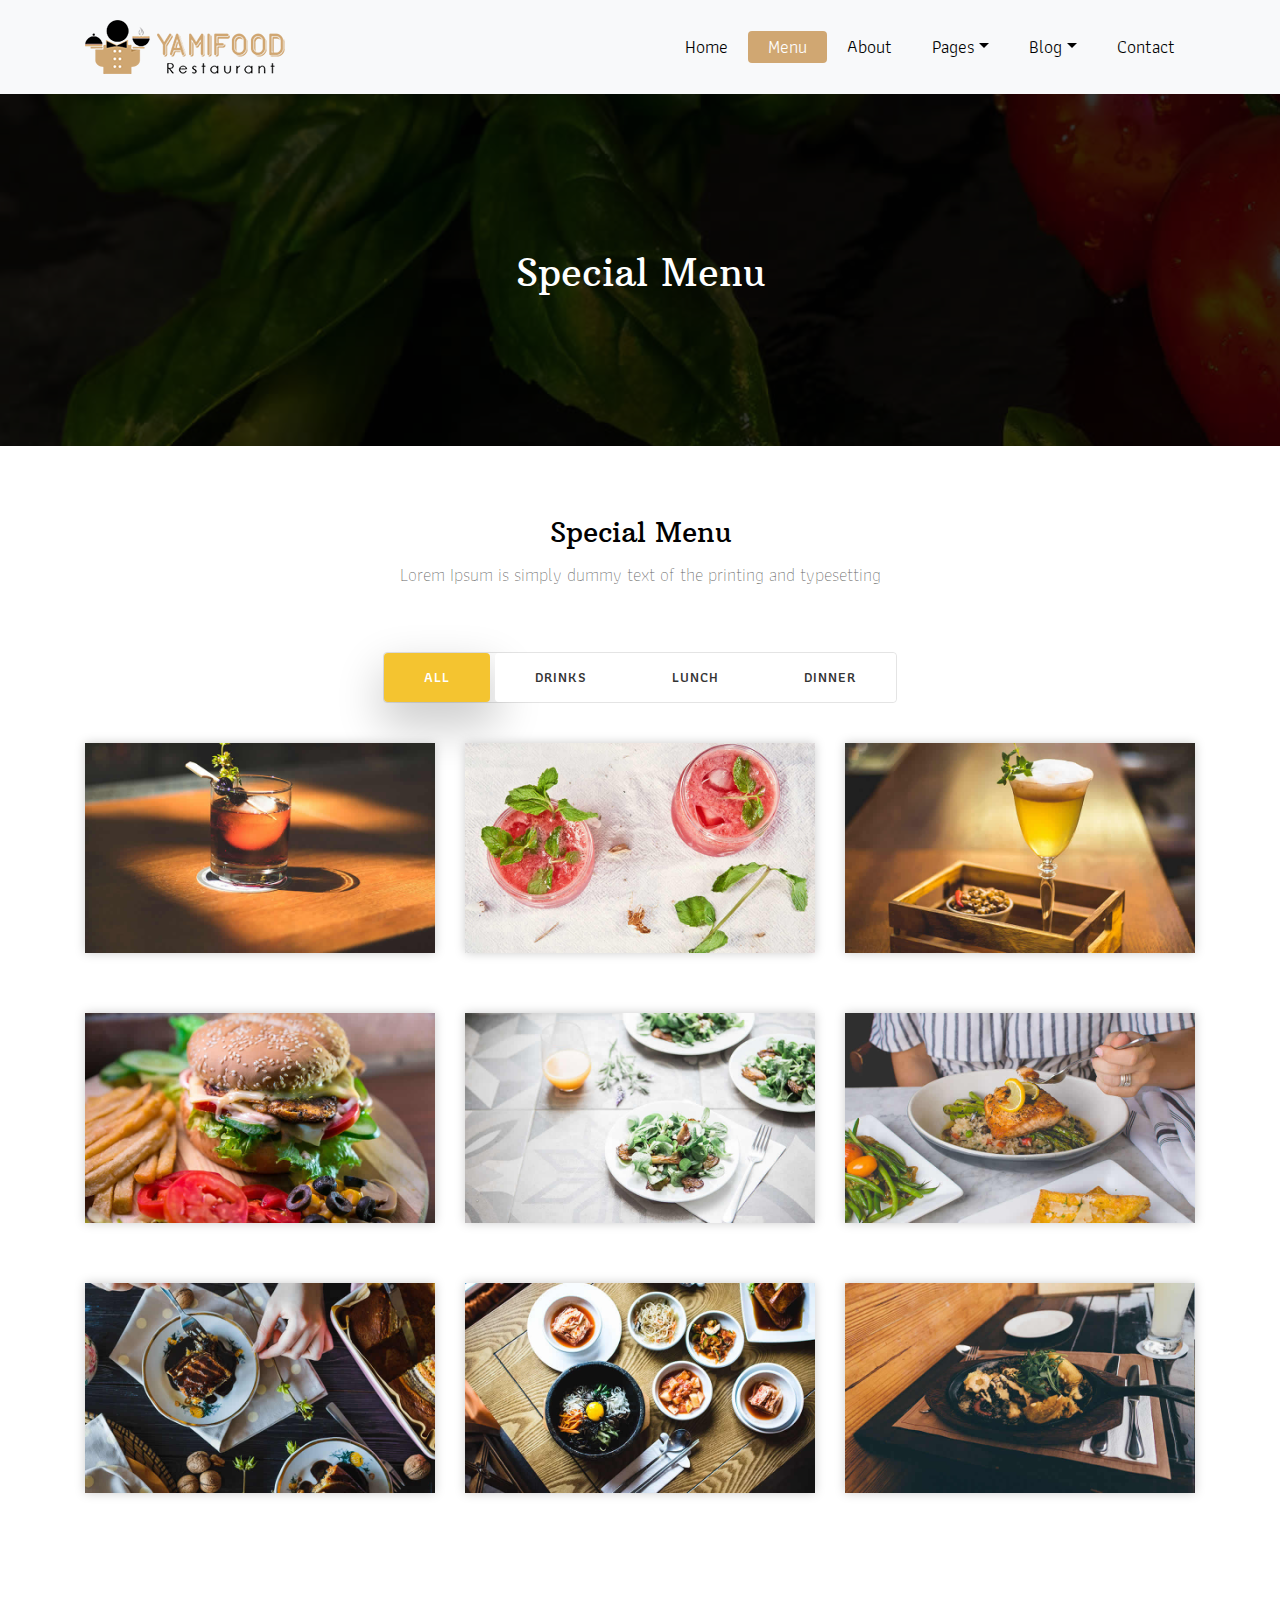
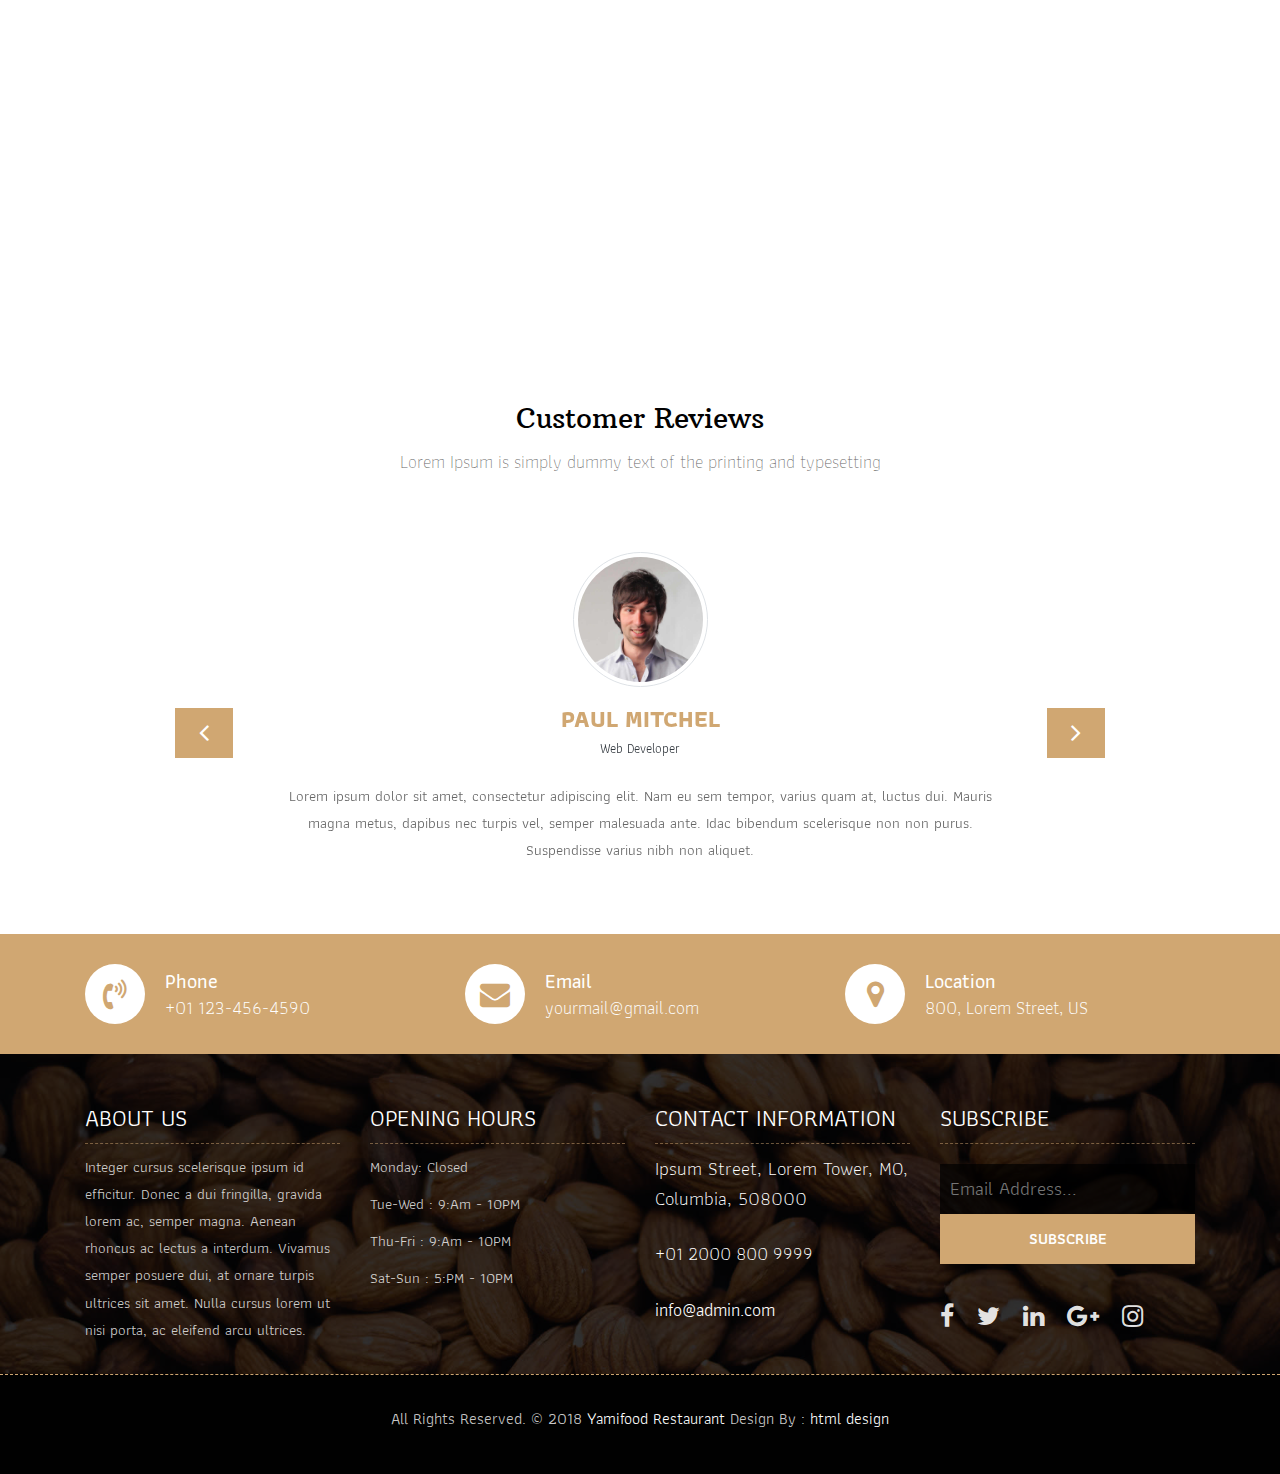
<file: menu.html>
<!DOCTYPE html>
<html lang="en"><!-- Basic -->
<head>
	<meta charset="utf-8">
    <meta http-equiv="X-UA-Compatible" content="IE=edge">   
   
    <!-- Mobile Metas -->
    <meta name="viewport" content="width=device-width, initial-scale=1">
 
     <!-- Site Metas -->
    <title>Yamifood Restaurant - Responsive HTML5 Template</title>  
    <meta name="keywords" content="">
    <meta name="description" content="">
    <meta name="author" content="">

    <!-- Site Icons -->
    <link rel="shortcut icon" href="images/favicon.ico" type="image/x-icon">
    <link rel="apple-touch-icon" href="images/apple-touch-icon.png">

    <!-- Bootstrap CSS -->
    <link rel="stylesheet" href="css/bootstrap.min.css">    
	<!-- Site CSS -->
    <link rel="stylesheet" href="css/style.css">    
    <!-- Responsive CSS -->
    <link rel="stylesheet" href="css/responsive.css">
    <!-- Custom CSS -->
    <link rel="stylesheet" href="css/custom.css">

    <!--[if lt IE 9]>
      <script src="https://oss.maxcdn.com/libs/html5shiv/3.7.0/html5shiv.js"></script>
      <script src="https://oss.maxcdn.com/libs/respond.js/1.4.2/respond.min.js"></script>
    <![endif]-->

</head>

<body>
	<!-- Start header -->
	<header class="top-navbar">
		<nav class="navbar navbar-expand-lg navbar-light bg-light">
			<div class="container">
				<a class="navbar-brand" href="index.html">
					<img src="images/logo.png" alt="" />
				</a>
				<button class="navbar-toggler" type="button" data-toggle="collapse" data-target="#navbars-rs-food" aria-controls="navbars-rs-food" aria-expanded="false" aria-label="Toggle navigation">
				  <span class="navbar-toggler-icon"></span>
				</button>
				<div class="collapse navbar-collapse" id="navbars-rs-food">
					<ul class="navbar-nav ml-auto">
						<li class="nav-item"><a class="nav-link" href="index.html">Home</a></li>
						<li class="nav-item active"><a class="nav-link" href="menu.html">Menu</a></li>
						<li class="nav-item"><a class="nav-link" href="about.html">About</a></li>
						<li class="nav-item dropdown">
							<a class="nav-link dropdown-toggle" href="#" id="dropdown-a" data-toggle="dropdown">Pages</a>
							<div class="dropdown-menu" aria-labelledby="dropdown-a">
								<a class="dropdown-item" href="reservation.html">Reservation</a>
								<a class="dropdown-item" href="stuff.html">Stuff</a>
								<a class="dropdown-item" href="gallery.html">Gallery</a>
							</div>
						</li>
						<li class="nav-item dropdown">
							<a class="nav-link dropdown-toggle" href="#" id="dropdown-a" data-toggle="dropdown">Blog</a>
							<div class="dropdown-menu" aria-labelledby="dropdown-a">
								<a class="dropdown-item" href="blog.html">blog</a>
								<a class="dropdown-item" href="blog-details.html">blog Single</a>
							</div>
						</li>
						<li class="nav-item"><a class="nav-link" href="contact.html">Contact</a></li>
					</ul>
				</div>
			</div>
		</nav>
	</header>
	<!-- End header -->
	
	<!-- Start All Pages -->
	<div class="all-page-title page-breadcrumb">
		<div class="container text-center">
			<div class="row">
				<div class="col-lg-12">
					<h1>Special Menu</h1>
				</div>
			</div>
		</div>
	</div>
	<!-- End All Pages -->
	
	<!-- Start Menu -->
	<div class="menu-box">
		<div class="container">
			<div class="row">
				<div class="col-lg-12">
					<div class="heading-title text-center">
						<h2>Special Menu</h2>
						<p>Lorem Ipsum is simply dummy text of the printing and typesetting</p>
					</div>
				</div>
			</div>
			<div class="row">
				<div class="col-lg-12">
					<div class="special-menu text-center">
						<div class="button-group filter-button-group">
							<button class="active" data-filter="*">All</button>
							<button data-filter=".drinks">Drinks</button>
							<button data-filter=".lunch">Lunch</button>
							<button data-filter=".dinner">Dinner</button>
						</div>
					</div>
				</div>
			</div>
				
			<div class="row special-list">
				<div class="col-lg-4 col-md-6 special-grid drinks">
					<div class="gallery-single fix">
						<img src="images/img-01.jpg" class="img-fluid" alt="Image">
						<div class="why-text">
							<h4>Special Drinks 1</h4>
							<p>Sed id magna vitae eros sagittis euismod.</p>
							<h5> $7.79</h5>
						</div>
					</div>
				</div>
				
				<div class="col-lg-4 col-md-6 special-grid drinks">
					<div class="gallery-single fix">
						<img src="images/img-02.jpg" class="img-fluid" alt="Image">
						<div class="why-text">
							<h4>Special Drinks 2</h4>
							<p>Sed id magna vitae eros sagittis euismod.</p>
							<h5> $9.79</h5>
						</div>
					</div>
				</div>
				
				<div class="col-lg-4 col-md-6 special-grid drinks">
					<div class="gallery-single fix">
						<img src="images/img-03.jpg" class="img-fluid" alt="Image">
						<div class="why-text">
							<h4>Special Drinks 3</h4>
							<p>Sed id magna vitae eros sagittis euismod.</p>
							<h5> $10.79</h5>
						</div>
					</div>
				</div>
				
				<div class="col-lg-4 col-md-6 special-grid lunch">
					<div class="gallery-single fix">
						<img src="images/img-04.jpg" class="img-fluid" alt="Image">
						<div class="why-text">
							<h4>Special Lunch 1</h4>
							<p>Sed id magna vitae eros sagittis euismod.</p>
							<h5> $15.79</h5>
						</div>
					</div>
				</div>
				
				<div class="col-lg-4 col-md-6 special-grid lunch">
					<div class="gallery-single fix">
						<img src="images/img-05.jpg" class="img-fluid" alt="Image">
						<div class="why-text">
							<h4>Special Lunch 2</h4>
							<p>Sed id magna vitae eros sagittis euismod.</p>
							<h5> $18.79</h5>
						</div>
					</div>
				</div>
				
				<div class="col-lg-4 col-md-6 special-grid lunch">
					<div class="gallery-single fix">
						<img src="images/img-06.jpg" class="img-fluid" alt="Image">
						<div class="why-text">
							<h4>Special Lunch 3</h4>
							<p>Sed id magna vitae eros sagittis euismod.</p>
							<h5> $20.79</h5>
						</div>
					</div>
				</div>
				
				<div class="col-lg-4 col-md-6 special-grid dinner">
					<div class="gallery-single fix">
						<img src="images/img-07.jpg" class="img-fluid" alt="Image">
						<div class="why-text">
							<h4>Special Dinner 1</h4>
							<p>Sed id magna vitae eros sagittis euismod.</p>
							<h5> $25.79</h5>
						</div>
					</div>
				</div>
				
				<div class="col-lg-4 col-md-6 special-grid dinner">
					<div class="gallery-single fix">
						<img src="images/img-08.jpg" class="img-fluid" alt="Image">
						<div class="why-text">
							<h4>Special Dinner 2</h4>
							<p>Sed id magna vitae eros sagittis euismod.</p>
							<h5> $22.79</h5>
						</div>
					</div>
				</div>
				
				<div class="col-lg-4 col-md-6 special-grid dinner">
					<div class="gallery-single fix">
						<img src="images/img-09.jpg" class="img-fluid" alt="Image">
						<div class="why-text">
							<h4>Special Dinner 3</h4>
							<p>Sed id magna vitae eros sagittis euismod.</p>
							<h5> $24.79</h5>
						</div>
					</div>
				</div>
				
			</div>
		</div>
	</div>
	<!-- End Menu -->
	
	<!-- Start QT -->
	<div class="qt-box qt-background">
		<div class="container">
			<div class="row">
				<div class="col-md-8 ml-auto mr-auto text-left">
					<p class="lead ">
						" If you're not the one cooking, stay out of the way and compliment the chef. "
					</p>
					<span class="lead">Michael Strahan</span>
				</div>
			</div>
		</div>
	</div>
	<!-- End QT -->
	
	<!-- Start Customer Reviews -->
	<div class="customer-reviews-box">
		<div class="container">
			<div class="row">
				<div class="col-lg-12">
					<div class="heading-title text-center">
						<h2>Customer Reviews</h2>
						<p>Lorem Ipsum is simply dummy text of the printing and typesetting</p>
					</div>
				</div>
			</div>
			<div class="row">
				<div class="col-md-8 mr-auto ml-auto text-center">
					<div id="reviews" class="carousel slide" data-ride="carousel">
						<div class="carousel-inner mt-4">
							<div class="carousel-item text-center active">
								<div class="img-box p-1 border rounded-circle m-auto">
									<img class="d-block w-100 rounded-circle" src="images/profile-1.jpg" alt="">
								</div>
								<h5 class="mt-4 mb-0"><strong class="text-warning text-uppercase">Paul Mitchel</strong></h5>
								<h6 class="text-dark m-0">Web Developer</h6>
								<p class="m-0 pt-3">Lorem ipsum dolor sit amet, consectetur adipiscing elit. Nam eu sem tempor, varius quam at, luctus dui. Mauris magna metus, dapibus nec turpis vel, semper malesuada ante. Idac bibendum scelerisque non non purus. Suspendisse varius nibh non aliquet.</p>
							</div>
							<div class="carousel-item text-center">
								<div class="img-box p-1 border rounded-circle m-auto">
									<img class="d-block w-100 rounded-circle" src="images/profile-3.jpg" alt="">
								</div>
								<h5 class="mt-4 mb-0"><strong class="text-warning text-uppercase">Steve Fonsi</strong></h5>
								<h6 class="text-dark m-0">Web Designer</h6>
								<p class="m-0 pt-3">Lorem ipsum dolor sit amet, consectetur adipiscing elit. Nam eu sem tempor, varius quam at, luctus dui. Mauris magna metus, dapibus nec turpis vel, semper malesuada ante. Idac bibendum scelerisque non non purus. Suspendisse varius nibh non aliquet.</p>
							</div>
							<div class="carousel-item text-center">
								<div class="img-box p-1 border rounded-circle m-auto">
									<img class="d-block w-100 rounded-circle" src="images/profile-7.jpg" alt="">
								</div>
								<h5 class="mt-4 mb-0"><strong class="text-warning text-uppercase">Daniel vebar</strong></h5>
								<h6 class="text-dark m-0">Seo Analyst</h6>
								<p class="m-0 pt-3">Lorem ipsum dolor sit amet, consectetur adipiscing elit. Nam eu sem tempor, varius quam at, luctus dui. Mauris magna metus, dapibus nec turpis vel, semper malesuada ante. Idac bibendum scelerisque non non purus. Suspendisse varius nibh non aliquet.</p>
							</div>
						</div>
						<a class="carousel-control-prev" href="#reviews" role="button" data-slide="prev">
							<i class="fa fa-angle-left" aria-hidden="true"></i>
							<span class="sr-only">Previous</span>
						</a>
						<a class="carousel-control-next" href="#reviews" role="button" data-slide="next">
							<i class="fa fa-angle-right" aria-hidden="true"></i>
							<span class="sr-only">Next</span>
						</a>
                    </div>
				</div>
			</div>
		</div>
	</div>
	<!-- End Customer Reviews -->
	
	<!-- Start Contact info -->
	<div class="contact-imfo-box">
		<div class="container">
			<div class="row">
				<div class="col-md-4">
					<i class="fa fa-volume-control-phone"></i>
					<div class="overflow-hidden">
						<h4>Phone</h4>
						<p class="lead">
							+01 123-456-4590
						</p>
					</div>
				</div>
				<div class="col-md-4">
					<i class="fa fa-envelope"></i>
					<div class="overflow-hidden">
						<h4>Email</h4>
						<p class="lead">
							yourmail@gmail.com
						</p>
					</div>
				</div>
				<div class="col-md-4">
					<i class="fa fa-map-marker"></i>
					<div class="overflow-hidden">
						<h4>Location</h4>
						<p class="lead">
							800, Lorem Street, US
						</p>
					</div>
				</div>
			</div>
		</div>
	</div>
	<!-- End Contact info -->
	
	<!-- Start Footer -->
	<footer class="footer-area bg-f">
		<div class="container">
			<div class="row">
				<div class="col-lg-3 col-md-6">
					<h3>About Us</h3>
					<p>Integer cursus scelerisque ipsum id efficitur. Donec a dui fringilla, gravida lorem ac, semper magna. Aenean rhoncus ac lectus a interdum. Vivamus semper posuere dui, at ornare turpis ultrices sit amet. Nulla cursus lorem ut nisi porta, ac eleifend arcu ultrices.</p>
				</div>
				<div class="col-lg-3 col-md-6">
					<h3>Opening hours</h3>
					<p><span class="text-color">Monday: </span>Closed</p>
					<p><span class="text-color">Tue-Wed :</span> 9:Am - 10PM</p>
					<p><span class="text-color">Thu-Fri :</span> 9:Am - 10PM</p>
					<p><span class="text-color">Sat-Sun :</span> 5:PM - 10PM</p>
				</div>
				<div class="col-lg-3 col-md-6">
					<h3>Contact information</h3>
					<p class="lead">Ipsum Street, Lorem Tower, MO, Columbia, 508000</p>
					<p class="lead"><a href="#">+01 2000 800 9999</a></p>
					<p><a href="#"> info@admin.com</a></p>
				</div>
				<div class="col-lg-3 col-md-6">
					<h3>Subscribe</h3>
					<div class="subscribe_form">
						<form class="subscribe_form">
							<input name="EMAIL" id="subs-email" class="form_input" placeholder="Email Address..." type="email">
							<button type="submit" class="submit">SUBSCRIBE</button>
							<div class="clearfix"></div>
						</form>
					</div>
					<ul class="list-inline f-social">
						<li class="list-inline-item"><a href="#"><i class="fa fa-facebook" aria-hidden="true"></i></a></li>
						<li class="list-inline-item"><a href="#"><i class="fa fa-twitter" aria-hidden="true"></i></a></li>
						<li class="list-inline-item"><a href="#"><i class="fa fa-linkedin" aria-hidden="true"></i></a></li>
						<li class="list-inline-item"><a href="#"><i class="fa fa-google-plus" aria-hidden="true"></i></a></li>
						<li class="list-inline-item"><a href="#"><i class="fa fa-instagram" aria-hidden="true"></i></a></li>
					</ul>
				</div>
			</div>
		</div>
		
		<div class="copyright">
			<div class="container">
				<div class="row">
					<div class="col-lg-12">
						<p class="company-name">All Rights Reserved. &copy; 2018 <a href="#">Yamifood Restaurant</a> Design By : 
					<a href="https://html.design/">html design</a></p>
					</div>
				</div>
			</div>
		</div>
		
	</footer>
	<!-- End Footer -->
	
	<a href="#" id="back-to-top" title="Back to top" style="display: none;">&uarr;</a>

	<!-- ALL JS FILES -->
	<script src="js/jquery-3.2.1.min.js"></script>
	<script src="js/popper.min.js"></script>
	<script src="js/bootstrap.min.js"></script>
    <!-- ALL PLUGINS -->
	<script src="js/jquery.superslides.min.js"></script>
	<script src="js/images-loded.min.js"></script>
	<script src="js/isotope.min.js"></script>
	<script src="js/baguetteBox.min.js"></script>
	<script src="js/form-validator.min.js"></script>
    <script src="js/contact-form-script.js"></script>
    <script src="js/custom.js"></script>
</body>
</html>
</file>
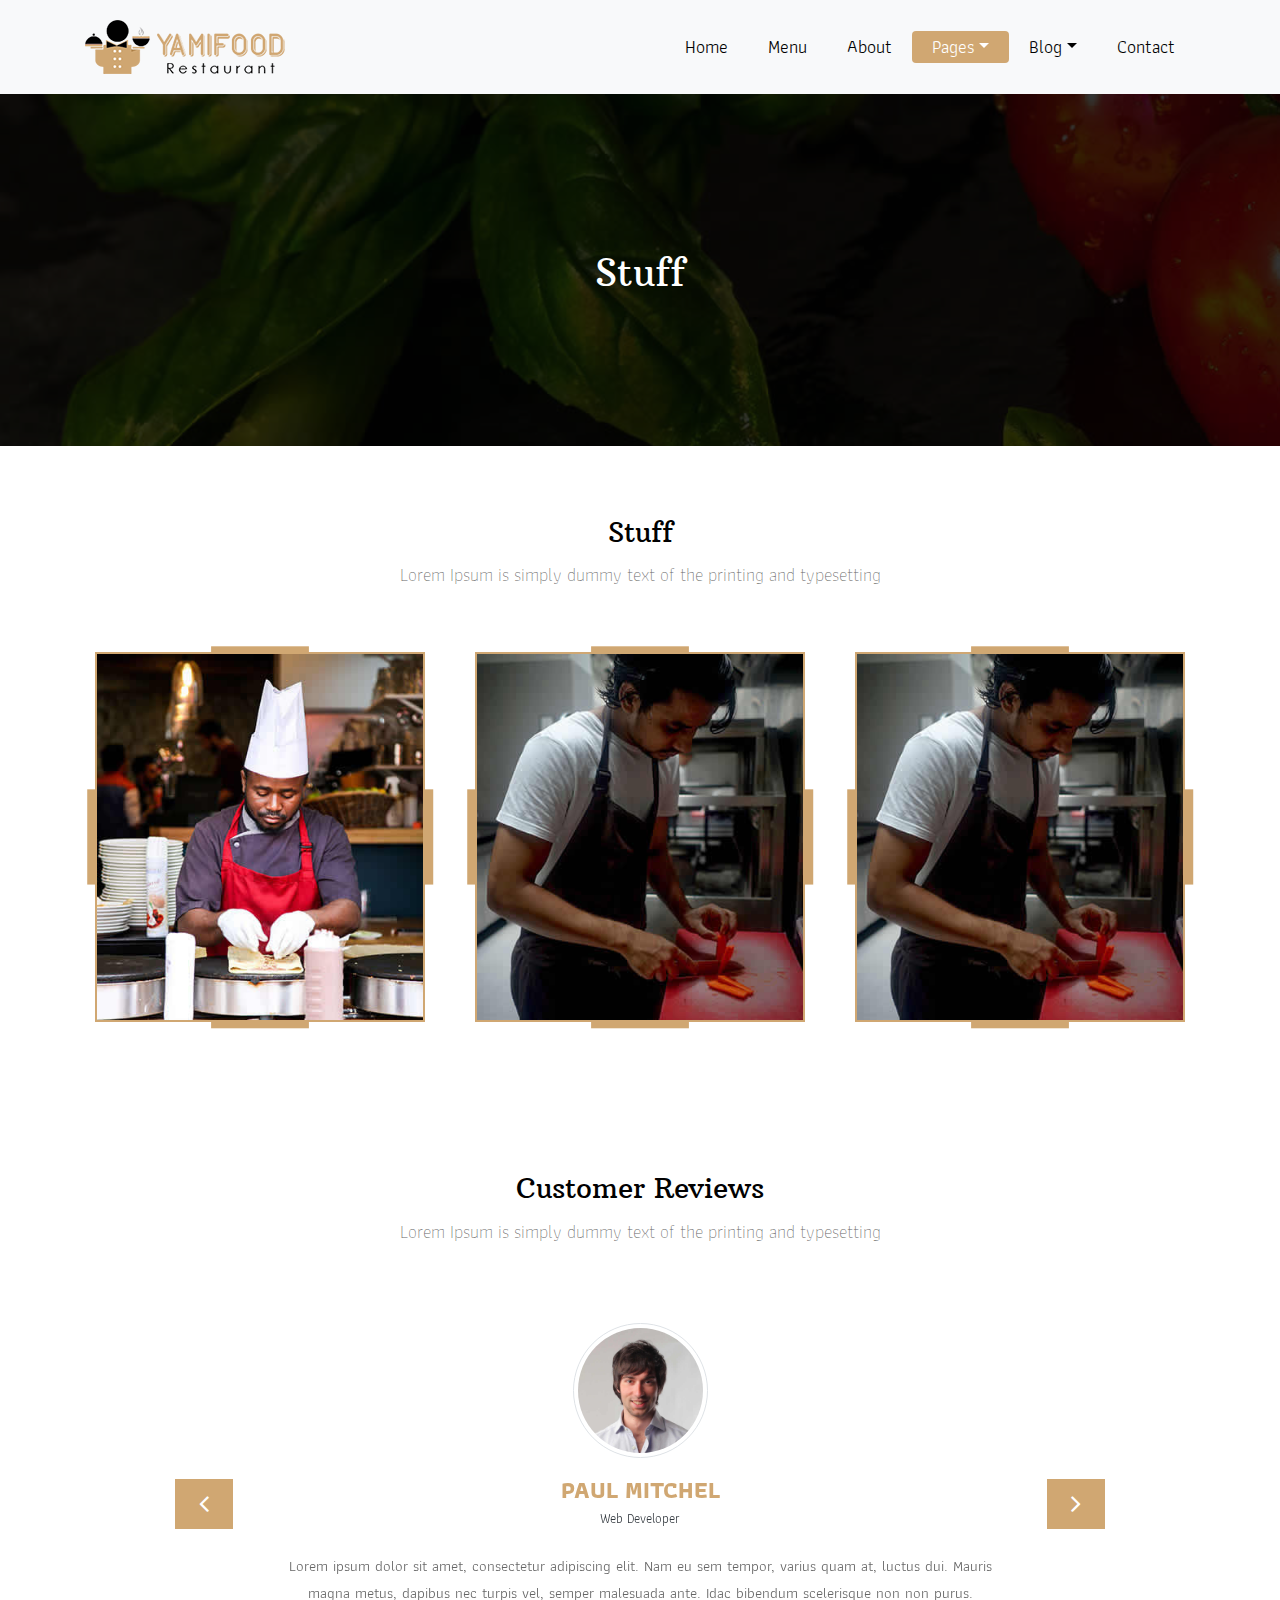
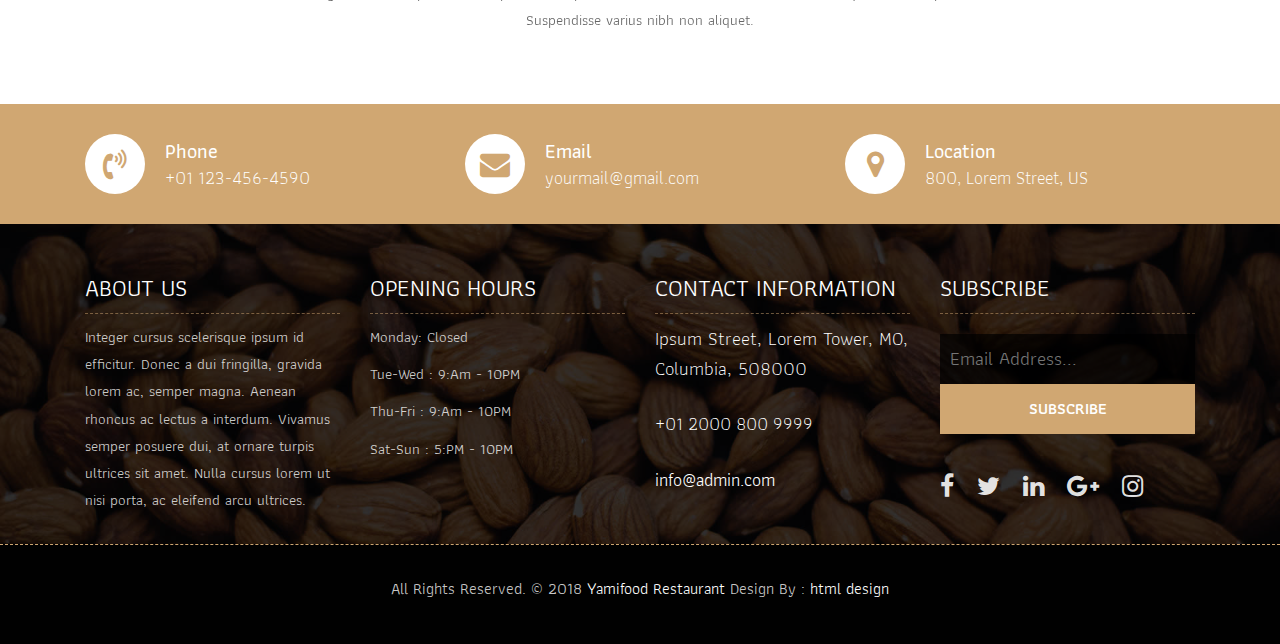
<file: stuff.html>
<!DOCTYPE html>
<html lang="en"><!-- Basic -->
<head>
	<meta charset="utf-8">
    <meta http-equiv="X-UA-Compatible" content="IE=edge">   
   
    <!-- Mobile Metas -->
    <meta name="viewport" content="width=device-width, initial-scale=1">
 
     <!-- Site Metas -->
    <title>Yamifood Restaurant - Responsive HTML5 Template</title>  
    <meta name="keywords" content="">
    <meta name="description" content="">
    <meta name="author" content="">

    <!-- Site Icons -->
    <link rel="shortcut icon" href="images/favicon.ico" type="image/x-icon">
    <link rel="apple-touch-icon" href="images/apple-touch-icon.png">

    <!-- Bootstrap CSS -->
    <link rel="stylesheet" href="css/bootstrap.min.css">    
	<!-- Site CSS -->
    <link rel="stylesheet" href="css/style.css">    
    <!-- Responsive CSS -->
    <link rel="stylesheet" href="css/responsive.css">
    <!-- Custom CSS -->
    <link rel="stylesheet" href="css/custom.css">

    <!--[if lt IE 9]>
      <script src="https://oss.maxcdn.com/libs/html5shiv/3.7.0/html5shiv.js"></script>
      <script src="https://oss.maxcdn.com/libs/respond.js/1.4.2/respond.min.js"></script>
    <![endif]-->

</head>

<body>
	<!-- Start header -->
	<header class="top-navbar">
		<nav class="navbar navbar-expand-lg navbar-light bg-light">
			<div class="container">
				<a class="navbar-brand" href="index.html">
					<img src="images/logo.png" alt="" />
				</a>
				<button class="navbar-toggler" type="button" data-toggle="collapse" data-target="#navbars-rs-food" aria-controls="navbars-rs-food" aria-expanded="false" aria-label="Toggle navigation">
				  <span class="navbar-toggler-icon"></span>
				</button>
				<div class="collapse navbar-collapse" id="navbars-rs-food">
					<ul class="navbar-nav ml-auto">
						<li class="nav-item"><a class="nav-link" href="index.html">Home</a></li>
						<li class="nav-item"><a class="nav-link" href="menu.html">Menu</a></li>
						<li class="nav-item"><a class="nav-link" href="about.html">About</a></li>
						<li class="nav-item active dropdown">
							<a class="nav-link dropdown-toggle" href="#" id="dropdown-a" data-toggle="dropdown">Pages</a>
							<div class="dropdown-menu" aria-labelledby="dropdown-a">
								<a class="dropdown-item" href="reservation.html">Reservation</a>
								<a class="dropdown-item" href="stuff.html">Stuff</a>
								<a class="dropdown-item" href="gallery.html">Gallery</a>
							</div>
						</li>
						<li class="nav-item dropdown">
							<a class="nav-link dropdown-toggle" href="#" id="dropdown-a" data-toggle="dropdown">Blog</a>
							<div class="dropdown-menu" aria-labelledby="dropdown-a">
								<a class="dropdown-item" href="blog.html">blog</a>
								<a class="dropdown-item" href="blog-details.html">blog Single</a>
							</div>
						</li>
						<li class="nav-item"><a class="nav-link" href="contact.html">Contact</a></li>
					</ul>
				</div>
			</div>
		</nav>
	</header>
	<!-- End header -->
	
	<!-- Start All Pages -->
	<div class="all-page-title page-breadcrumb">
		<div class="container text-center">
			<div class="row">
				<div class="col-lg-12">
					<h1>Stuff</h1>
				</div>
			</div>
		</div>
	</div>
	<!-- End All Pages -->
	
	<!-- Start Stuff -->
	<div class="stuff-box">
		<div class="container">
			<div class="row">
				<div class="col-lg-12">
					<div class="heading-title text-center">
						<h2>Stuff</h2>
						<p>Lorem Ipsum is simply dummy text of the printing and typesetting</p>
					</div>
				</div>
			</div>
			<div class="row">
				<div class="col-md-4 col-sm-6">
					<div class="our-team">
						<img src="images/stuff-img-01.jpg">
						<div class="team-content">
							<h3 class="title">Williamson</h3>
							<span class="post">Web Developer</span>
							<ul class="social">
								<li><a href="#"><i class="fa fa-facebook-f"></i></a></li>
								<li><a href="#"><i class="fa fa-twitter"></i></a></li>
								<li><a href="#"><i class="fa fa-google-plus"></i></a></li>
							</ul>
						</div>
					</div>
				</div>

				<div class="col-md-4 col-sm-6">
					<div class="our-team">
						<img src="images/stuff-img-02.jpg">
						<div class="team-content">
							<h3 class="title">Kristiana</h3>
							<span class="post">Web Designer</span>
							<ul class="social">
								<li><a href="#"><i class="fa fa-facebook-f"></i></a></li>
								<li><a href="#"><i class="fa fa-twitter"></i></a></li>
								<li><a href="#"><i class="fa fa-google-plus"></i></a></li>
							</ul>
						</div>
					</div>
				</div>

				<div class="col-md-4 col-sm-6">
					<div class="our-team">
						<img src="images/stuff-img-02.jpg">
						<div class="team-content">
							<h3 class="title">Steve Thomas</h3>
							<span class="post">Web Developer</span>
							<ul class="social">
								<li><a href="#"><i class="fa fa-facebook-f"></i></a></li>
								<li><a href="#"><i class="fa fa-twitter"></i></a></li>
								<li><a href="#"><i class="fa fa-google-plus"></i></a></li>
							</ul>
						</div>
					</div>
				</div>
			</div>
		</div>
	</div>
	<!-- End Stuff -->
	
	<!-- Start Customer Reviews -->
	<div class="customer-reviews-box">
		<div class="container">
			<div class="row">
				<div class="col-lg-12">
					<div class="heading-title text-center">
						<h2>Customer Reviews</h2>
						<p>Lorem Ipsum is simply dummy text of the printing and typesetting</p>
					</div>
				</div>
			</div>
			<div class="row">
				<div class="col-md-8 mr-auto ml-auto text-center">
					<div id="reviews" class="carousel slide" data-ride="carousel">
						<div class="carousel-inner mt-4">
							<div class="carousel-item text-center active">
								<div class="img-box p-1 border rounded-circle m-auto">
									<img class="d-block w-100 rounded-circle" src="images/profile-1.jpg" alt="">
								</div>
								<h5 class="mt-4 mb-0"><strong class="text-warning text-uppercase">Paul Mitchel</strong></h5>
								<h6 class="text-dark m-0">Web Developer</h6>
								<p class="m-0 pt-3">Lorem ipsum dolor sit amet, consectetur adipiscing elit. Nam eu sem tempor, varius quam at, luctus dui. Mauris magna metus, dapibus nec turpis vel, semper malesuada ante. Idac bibendum scelerisque non non purus. Suspendisse varius nibh non aliquet.</p>
							</div>
							<div class="carousel-item text-center">
								<div class="img-box p-1 border rounded-circle m-auto">
									<img class="d-block w-100 rounded-circle" src="images/profile-3.jpg" alt="">
								</div>
								<h5 class="mt-4 mb-0"><strong class="text-warning text-uppercase">Steve Fonsi</strong></h5>
								<h6 class="text-dark m-0">Web Designer</h6>
								<p class="m-0 pt-3">Lorem ipsum dolor sit amet, consectetur adipiscing elit. Nam eu sem tempor, varius quam at, luctus dui. Mauris magna metus, dapibus nec turpis vel, semper malesuada ante. Idac bibendum scelerisque non non purus. Suspendisse varius nibh non aliquet.</p>
							</div>
							<div class="carousel-item text-center">
								<div class="img-box p-1 border rounded-circle m-auto">
									<img class="d-block w-100 rounded-circle" src="images/profile-7.jpg" alt="">
								</div>
								<h5 class="mt-4 mb-0"><strong class="text-warning text-uppercase">Daniel vebar</strong></h5>
								<h6 class="text-dark m-0">Seo Analyst</h6>
								<p class="m-0 pt-3">Lorem ipsum dolor sit amet, consectetur adipiscing elit. Nam eu sem tempor, varius quam at, luctus dui. Mauris magna metus, dapibus nec turpis vel, semper malesuada ante. Idac bibendum scelerisque non non purus. Suspendisse varius nibh non aliquet.</p>
							</div>
						</div>
						<a class="carousel-control-prev" href="#reviews" role="button" data-slide="prev">
							<i class="fa fa-angle-left" aria-hidden="true"></i>
							<span class="sr-only">Previous</span>
						</a>
						<a class="carousel-control-next" href="#reviews" role="button" data-slide="next">
							<i class="fa fa-angle-right" aria-hidden="true"></i>
							<span class="sr-only">Next</span>
						</a>
                    </div>
				</div>
			</div>
		</div>
	</div>
	<!-- End Customer Reviews -->
	
	<!-- Start Contact info -->
	<div class="contact-imfo-box">
		<div class="container">
			<div class="row">
				<div class="col-md-4">
					<i class="fa fa-volume-control-phone"></i>
					<div class="overflow-hidden">
						<h4>Phone</h4>
						<p class="lead">
							+01 123-456-4590
						</p>
					</div>
				</div>
				<div class="col-md-4">
					<i class="fa fa-envelope"></i>
					<div class="overflow-hidden">
						<h4>Email</h4>
						<p class="lead">
							yourmail@gmail.com
						</p>
					</div>
				</div>
				<div class="col-md-4">
					<i class="fa fa-map-marker"></i>
					<div class="overflow-hidden">
						<h4>Location</h4>
						<p class="lead">
							800, Lorem Street, US
						</p>
					</div>
				</div>
			</div>
		</div>
	</div>
	<!-- End Contact info -->
	
	<!-- Start Footer -->
	<footer class="footer-area bg-f">
		<div class="container">
			<div class="row">
				<div class="col-lg-3 col-md-6">
					<h3>About Us</h3>
					<p>Integer cursus scelerisque ipsum id efficitur. Donec a dui fringilla, gravida lorem ac, semper magna. Aenean rhoncus ac lectus a interdum. Vivamus semper posuere dui, at ornare turpis ultrices sit amet. Nulla cursus lorem ut nisi porta, ac eleifend arcu ultrices.</p>
				</div>
				<div class="col-lg-3 col-md-6">
					<h3>Opening hours</h3>
					<p><span class="text-color">Monday: </span>Closed</p>
					<p><span class="text-color">Tue-Wed :</span> 9:Am - 10PM</p>
					<p><span class="text-color">Thu-Fri :</span> 9:Am - 10PM</p>
					<p><span class="text-color">Sat-Sun :</span> 5:PM - 10PM</p>
				</div>
				<div class="col-lg-3 col-md-6">
					<h3>Contact information</h3>
					<p class="lead">Ipsum Street, Lorem Tower, MO, Columbia, 508000</p>
					<p class="lead"><a href="#">+01 2000 800 9999</a></p>
					<p><a href="#"> info@admin.com</a></p>
				</div>
				<div class="col-lg-3 col-md-6">
					<h3>Subscribe</h3>
					<div class="subscribe_form">
						<form class="subscribe_form">
							<input name="EMAIL" id="subs-email" class="form_input" placeholder="Email Address..." type="email">
							<button type="submit" class="submit">SUBSCRIBE</button>
							<div class="clearfix"></div>
						</form>
					</div>
					<ul class="list-inline f-social">
						<li class="list-inline-item"><a href="#"><i class="fa fa-facebook" aria-hidden="true"></i></a></li>
						<li class="list-inline-item"><a href="#"><i class="fa fa-twitter" aria-hidden="true"></i></a></li>
						<li class="list-inline-item"><a href="#"><i class="fa fa-linkedin" aria-hidden="true"></i></a></li>
						<li class="list-inline-item"><a href="#"><i class="fa fa-google-plus" aria-hidden="true"></i></a></li>
						<li class="list-inline-item"><a href="#"><i class="fa fa-instagram" aria-hidden="true"></i></a></li>
					</ul>
				</div>
			</div>
		</div>
		
		<div class="copyright">
			<div class="container">
				<div class="row">
					<div class="col-lg-12">
						<p class="company-name">All Rights Reserved. &copy; 2018 <a href="#">Yamifood Restaurant</a> Design By : 
					<a href="https://html.design/">html design</a></p>
					</div>
				</div>
			</div>
		</div>
		
	</footer>
	<!-- End Footer -->
	
	<a href="#" id="back-to-top" title="Back to top" style="display: none;">&uarr;</a>

	<!-- ALL JS FILES -->
	<script src="js/jquery-3.2.1.min.js"></script>
	<script src="js/popper.min.js"></script>
	<script src="js/bootstrap.min.js"></script>
    <!-- ALL PLUGINS -->
	<script src="js/jquery.superslides.min.js"></script>
	<script src="js/images-loded.min.js"></script>
	<script src="js/isotope.min.js"></script>
	<script src="js/baguetteBox.min.js"></script>
	<script src="js/form-validator.min.js"></script>
    <script src="js/contact-form-script.js"></script>
    <script src="js/custom.js"></script>
</body>
</html>
</file>
<file: css/style.css>
/*------------------------------------------------------------------
    IMPORT FONTS
-------------------------------------------------------------------*/

@import url('https://fonts.googleapis.com/css?family=Arbutus+Slab');
@import url('https://fonts.googleapis.com/css?family=Athiti:400,500,600');

/*------------------------------------------------------------------
    IMPORT FILES
-------------------------------------------------------------------*/

@import url(animate.css);
@import url(font-awesome.min.css);
@import url(superslides.css);
@import url(baguetteBox.min.css);

/*------------------------------------------------------------------
    SKELETON
-------------------------------------------------------------------*/

body {
    color: #666666;
    font-size: 15px;
    font-family: 'Athiti', sans-serif;
    line-height: 1.80857;
}


a {
    color: #1f1f1f;
    text-decoration: none !important;
    outline: none !important;
    -webkit-transition: all .3s ease-in-out;
    -moz-transition: all .3s ease-in-out;
    -ms-transition: all .3s ease-in-out;
    -o-transition: all .3s ease-in-out;
    transition: all .3s ease-in-out;
}

h1,
h2,
h3,
h4,
h5,
h6 {
    letter-spacing: 0;
    font-weight: normal;
    position: relative;
    padding: 0 0 10px 0;
    font-weight: normal;
    line-height: 120% !important;
    color: #1f1f1f;
    margin: 0
}

h1 {
    font-size: 24px
}

h2 {
    font-size: 22px
}

h3 {
    font-size: 18px
}

h4 {
    font-size: 16px
}

h5 {
    font-size: 14px
}

h6 {
    font-size: 13px
}

h1 a,
h2 a,
h3 a,
h4 a,
h5 a,
h6 a {
    color: #212121;
    text-decoration: none!important;
    opacity: 1
}

h1 a:hover,
h2 a:hover,
h3 a:hover,
h4 a:hover,
h5 a:hover,
h6 a:hover {
    opacity: .8
}

a {
    color: #1f1f1f;
    text-decoration: none;
    outline: none;
}

a,
.btn {
    text-decoration: none !important;
    outline: none !important;
    -webkit-transition: all .3s ease-in-out;
    -moz-transition: all .3s ease-in-out;
    -ms-transition: all .3s ease-in-out;
    -o-transition: all .3s ease-in-out;
    transition: all .3s ease-in-out;
}

.btn-custom {
    margin-top: 20px;
    background-color: transparent !important;
    border: 2px solid #ddd;
    padding: 12px 40px;
    font-size: 16px;
}

.lead {
    font-size: 18px;
    line-height: 30px;
    color: #767676;
    margin: 0;
    padding: 0;
}

blockquote {
    margin: 20px 0 20px;
    padding: 30px;
}

ul, li, ol{
	list-style: none;
	margin: 0px;
	padding: 0px;
}
button:focus{
	outline: none;
}

.form-control::-moz-placeholder {
    color: #2a2a2a;
    opacity: 1;
}

/*------------------------------------------------------------------
    LOADER 
-------------------------------------------------------------------*/


/*------------------------------------------------------------------
    HEADER
-------------------------------------------------------------------*/
.top-navbar{
	position: relative;
	z-index: 10;
}

.top-navbar .navbar{
	padding: 15px 0px;
	position: fixed;
	width: 100%;
	transition: height .3s ease-out, background .3s ease-out, box-shadow .3s ease-out;
	-webkit-transform: translate3d(0, 0, 0);
	transform: translate3d(0, 0, 0);
	z-index: 100;
}

.top-navbar .navbar-light .navbar-nav .nav-link{
	color: #010101;
	font-size: 18px;
	padding: 0px 20px;
	border-radius: 4px;
}

.top-navbar .navbar-light .navbar-nav .nav-item .nav-link:hover{
	background: #d0a772;
	color: #ffffff;
}
.top-navbar .navbar-light .navbar-nav .nav-item.active .nav-link{
	background: #d0a772;
	color: #ffffff;
	border-radius: 4px;
}

.navbar-expand-lg .navbar-nav .dropdown-menu{
	border: none;
	 box-shadow: 2px 5px 6px rgba(0,0,0,0.5);
}

.navbar-expand-lg .navbar-nav .dropdown-menu a.dropdown-item:hover{
	background: #d0a772;
	color: #ffffff;
}
.navbar-light .navbar-toggler:hover{
	background: #F4C430;
}

/*------------------------------------------------------------------
    Slider
-------------------------------------------------------------------*/

.cover-slides{
	height: 100vh;
}
.slides-navigation a {
	background: #F4C430;
    position: absolute;
    height: 70px;
    width: 70px;
    top: 50%;
    font-size: 20px;
    display: block;
    color: #fff;
	line-height: 80px;
	text-align: center;
    transition: all .3s ease-in-out;
}
.slides-navigation a i{
	font-size: 40px;
}
.slides-navigation a:hover {
	background: #010101;
}
.cover-slides .container{
	height: 100%;
	position: relative;
	z-index: 2;
}
.cover-slides .container > .row {
	-webkit-box-align: center;
	-ms-flex-align: center;
	align-items: center;
}
.cover-slides .container > .row {
    height: 100%;
}

.btn{
	text-transform: uppercase;
	padding: 19px 36px;
}
.btn{
	display: inline-block;
	font-weight: 600;
	text-align: center;
	white-space: nowrap;
	vertical-align: middle;
	-webkit-user-select: none;
	-moz-user-select: none;
	-ms-user-select: none;
	user-select: none;
	border: 2px solid transparent;
	padding: 12px 30px;
	font-size: 16px;
	line-height: 1.5;
	border-radius: .1875rem;
	transition: color .15s ease-in-out, background-color .15s ease-in-out, border-color .15s ease-in-out, box-shadow .15s ease-in-out;
}
.btn-outline-new-white {
    color: #fff;
    background-color: transparent;
    background-image: none;
    border-color: #F4C430;
}
.btn-outline-new-white:hover {
    color: #ffffff;
    background-color: #F4C430;
    border-color: #F4C430;
}

.overlay-background {
    background: #333;
    position: absolute;
    height: 100%;
    width: 100%;
    left: 0;
    top: 0;
	opacity: 0.5;
}

.cover-slides h1{
	font-family: 'Arbutus Slab', serif;
	font-weight: 500;
	font-size: 64px;
	color: #fff;
}
.cover-slides p{
	font-size: 18px;
	color: #fff;
}
.slides-pagination a{
	border: 2px solid #ffffff;
}
.slides-pagination a.current{
	background: #F4C430;
	border: 2px solid #F4C430;
}

/*------------------------------------------------------------------
    About
-------------------------------------------------------------------*/

.about-section-box{
	padding: 70px 0px;
}
.about-section-box .img-fluid{
	box-shadow: -10px -10px 0px #d0a772;
}
.inner-column{}
.inner-column h1{
	font-family: 'Arbutus Slab', serif;
	font-size: 30px;
	color: #010101;
}
.inner-column h1 span{
	color: #d0a772;
}
.inner-column h4{
	font-size: 16px;
	font-weight: 500;
}
.inner-column p{
	font-size: 18px;
}
.inner-column .btn-outline-new-white{
	color: #d0a772;
}
.inner-column .btn-outline-new-white:hover{
	color: #ffffff;
}

/*------------------------------------------------------------------
    QT
-------------------------------------------------------------------*/


.qt-background{
	background: url(../images/qt-bg.jpg) no-repeat;
	background-size: cover;
	padding: 100px 0;
	background-attachment: fixed;
	background-position: center center;
	position: relative;
}
.qt-background p {
    font-size: 35px;
    font-weight: 300;
    line-height: 44px;
    color: #fff;
	font-family: 'Arbutus Slab', serif;
	margin-bottom: 20px;
}

.qt-background span {
    color: #fff;
    font-size: 20px;  
	font-weight: 500;	
}

/*------------------------------------------------------------------
    Menu
-------------------------------------------------------------------*/

.menu-box{
	padding: 70px 0px;
}

.heading-title{
	margin-bottom: 50px;
}
.heading-title h2{
	color: #010101;
	font-size: 28px;
	font-family: 'Arbutus Slab', serif;
}
.heading-title p{
	font-size: 18px;
	font-weight: 200;
	margin: 0px;
}

.filter-button-group {
    border: 1px solid #e4e4e4;
    border-radius: 4px;
    margin: 10px 15px;
    display: inline-block;
}

.filter-button-group button {
    color: #333;
    letter-spacing: 1px;
    text-transform: uppercase;
    font-weight: 600;
    font-size: 14px;
    cursor: pointer;
    background: #fff;
    padding: 12px 40px;
    border: none;
    border-radius: 4px;
}

.filter-button-group button.active {
    background: #F4C430;
    color: #fff;
    box-shadow: 2px 20px 45px 5px rgba(0,0,0,.2);
}

.gallery-single{
	margin: 30px 0px;
}

.gallery-single {
    position: relative;
    overflow: hidden;
    -webkit-box-shadow: 0 0 10px #ccc;
    box-shadow: 0 0 10px #ccc;
}

.why-text {
    position: absolute;
    left: 0;
    bottom: -100%;
    right: 0;
    height: 100%;
    background: rgba(207, 166, 113, 0.9);
    padding: 12px 12px;
    -webkit-transition: all .3s ease;
    transition: all .3s ease;
}
.why-text h4{
	color: #ffffff;
	font-size: 24px;
	font-weight: 500;
	font-family: 'Arbutus Slab', serif;
}
.why-text p{
	color: #ffffff;
	font-size: 18px;
	border-bottom: 1px dashed #010101;
	margin: 0px;
	padding-bottom: 15px;
	margin-top: 15px;
	margin-bottom: 15px;
}
.why-text h5{
	font-size: 28px;
	font-weight: 600;
	color: #ffffff;
}

.gallery-single:hover .why-text{
	bottom: 0px;
}


/*------------------------------------------------------------------
    Gallery
-------------------------------------------------------------------*/

.gallery-box{
	padding: 70px 0px;
}
.tz-gallery{
	margin-top: 30px;
}
.tz-gallery .lightbox img {
    width: 100%;
    margin-bottom: 30px;
    transition: 0.2s ease-in-out;
    box-shadow: 0 2px 3px rgba(0,0,0,0.2);
}
.tz-gallery .lightbox img:hover {
    transform: scale(1.05);
    box-shadow: 0 8px 15px rgba(0,0,0,0.3);
}

/*------------------------------------------------------------------
    Customer Reviews
-------------------------------------------------------------------*/

.customer-reviews-box{
	padding: 70px 0px;
}

.carousel-inner .carousel-item .img-box{
	width: 135px;
	height: 135px;
}
.carousel-control-prev{
	left: -100px;
}
.carousel-control-next{
	right: -100px;
}
.carousel-indicators{
	top: 320px;
}

.text-warning{
	color: #d0a772 !important;
	font-size: 24px;
}

@media (min-width: 320px) and (max-width: 640px) {
	.carousel-inner .carousel-item p{
		font-size: 14px;
	}
	.carousel-control-prev{
		left: -5px;
	}
	.carousel-control-next{
		right: -5px;
	}
 	.carousel-indicators{
		top: 400px;
	}
}

#reviews .carousel-control-prev{
	background: #d0a772;
	color: #ffffff;
	display: block;
	position: absolute;
	width: 8%;
	height: 50px;
	top: 50%;
	font-size: 28px;
	opacity: 1;
}
#reviews .carousel-control-prev:hover{
	background: #010101;
	color: #ffffff;
}

#reviews .carousel-control-next{
	background: #d0a772;
	color: #ffffff;
	display: block;
	position: absolute;
	width: 8%;
	height: 50px;
	top: 50%;
	font-size: 28px;
	opacity: 1;
}
#reviews .carousel-control-next:hover{
	background: #010101;
	color: #ffffff;
}


/*------------------------------------------------------------------
    Contact info
-------------------------------------------------------------------*/

.contact-imfo-box{
	background: #d0a772;
	padding: 30px 0;
}

.overflow-hidden {
    overflow: hidden;
}

.contact-imfo-box i{
	display: block;
	float: left;
	width: 60px;
	height: 60px;
	line-height: 60px;
	text-align: center;
	background: #fff;
	color: #d0a772;
	font-size: 30px;
	-webkit-border-radius: 50%;
	-moz-border-radius: 50%;
	-ms-border-radius: 50%;
	border-radius: 50%;
	margin-right: 20px;
}
.contact-imfo-box h4 {
    margin: 0px;
    margin-top: 5px;
	color: #ffffff;
	font-size: 20px;
	padding: 0px;
	font-weight: 500;
	line-height: 24px;
}
.contact-imfo-box p {
    margin: 0px;
	color: #ffffff;
	font-weight: 300;
}

/*------------------------------------------------------------------
    Footer
-------------------------------------------------------------------*/

.footer-area{
	padding-top: 50px;
	padding-bottom: 0px;
}
.bg-f{
	background-image: url("../images/footer-bg.jpg");
	background-attachment: scroll;
	background-clip: initial;
	background-color: rgba(0, 0, 0, 0);
	background-origin: initial;
	background-position: center center;
	background-repeat: no-repeat;
	background-size: cover;
	position: relative;
}
.bg-f::before {
    background: #010101;
    content: "";
    height: 100%;
    left: 0;
    position: absolute;
    top: 0;
    width: 100%;
    z-index: 1;
	opacity: 0.8;
}

.footer-area .container{
	position: relative;
	z-index: 1;
}
.footer-area h3{
	color: #ffffff;
	text-transform: uppercase;
	font-size: 24px;
	border-bottom: 1px dashed rgba(207, 166, 113, 0.5);
	margin-bottom: 10px;
}
.footer-area p{
	font-size: 15px;
	color: rgba(255, 255, 255, 0.8);
	margin: 0;
	padding-bottom: 10px;
}

.footer-area p.lead{
	font-size: 19px;
	color: #ffffff;
	margin-bottom: 15px;
}
.footer-area p.lead a{
	color: #ffffff;
	margin-bottom: 15px;
}
.footer-area p.lead a:hover{
	color: #d0a772;
}
.footer-area p a{
	font-size: 18px;
	color: #ffffff;
}
.footer-area p a:hover{
	color: #d0a772;
}

.subscribe_form {
    display: block;
    text-align: center;
    padding: 5px 0;
}

.subscribe_form .form_input {
    display: block;
    background-color: rgba(0,0,0,0.7);
    color: #fff;
    border: none;
    font-size: 19px;
    line-height: 50px;
    padding: 0 10px;
    float: left;
    width: 100%;
    transition: all 0.5s ease-in-out;
}

.subscribe_form .submit {
    background-color: #d0a772;
    color: #fff;
    font-size: 16px;
    font-weight: 600;
    line-height: 50px;
    display: inline-block;
    padding: 0 10px;
    float: left;
    width: 100%;
	border: none;
	cursor: pointer;
    transition: all 0.5s ease-in-out;
}
.subscribe_form .submit:hover{
	background: #010101;
}

.f-social {
    padding-bottom: 10px;
    margin: 0px;
    margin-top: 20px;
}
.f-social li a {
    font-size: 25px;
    color: rgba(255, 255, 255, 0.9);
	margin-right: 10px;
}

.copyright{
	margin-top: 20px;
	position: relative;
	display: block;
	background-color: #010101;
	border-top: 1px dashed rgba(207, 166, 113);
	padding: 30px 0;
	z-index: 1;
}

.copyright .company-name{
	font-size: 16px;
	text-align: center;
}
.copyright .company-name a{
	font-size: 16px;
}

/*------------------------------------------------------------------
    All Pages
-------------------------------------------------------------------*/

.page-breadcrumb {
    padding: 250px 0 150px;
    background: url(../images/all-bg.jpg) no-repeat;
    background-attachment: fixed;
    background-size: cover;
    background-position: 0 0;
    position: relative;
}
.all-page-title .container{
	position: relative;
	z-index: 2;
}
.all-page-title::before{
	background: #010101;
	content: "";
	height: 100%;
	left: 0;
	position: absolute;
	top: 0;
	width: 100%;
	z-index: 1;
	opacity: 0.8;	
}
.all-page-title h1{
	font-size: 38px;
	color: #ffffff;
	font-family: 'Arbutus Slab', serif;
	padding: 0px;
}

.inner-pt{
	margin-top: 30px;
}
.inner-pt p{
	font-size: 18px;
}

.stuff-box{
	padding: 70px 0px;
}

.our-team{
    border: 2px solid #d0a772;
    border-radius: 0px;
    text-align: center;
    margin: 10px;
    z-index: 1;
    position: relative;
}
.our-team:before,
.our-team:after{
    content: "";
    width: 100%;
    height: 104%;
    background: #d0a772;
    position: absolute;
    top: 50%;
    left: 0;
    z-index: -1;
    transform: translateY(-50%) scaleX(0.3);
    transition: all 0.3s ease 0s;
}
.our-team:after{
    width: 106%;
    left: 50%;
    transform: translate(-50%, -50%) scaleY(0.25);
}
.our-team:hover:before{ transform: translateY(-50%) scaleX(0.7); }
.our-team:hover:after{ transform: translate(-50%, -50%) scaleY(0.7); }
.our-team img{
    width: 100%;
    height: auto;
    border-radius: 0px;
    transition: all 0.3s ease 0s;
}
.our-team .team-content{
    width: 93%;
    padding: 25px 0 10px;
    background: #d0a772;
    position: absolute;
    bottom: 50px;
    left: 50%;
    opacity: 0;
    transform: translateX(-50%);
    transition: all 0.3s cubic-bezier(0.5, 0.2,0.1,0.9);
}
.our-team:hover .team-content{
    bottom: 10px;
    opacity: 1;
}
.our-team .title{
    font-size: 25px;
    font-weight: 600;
    color: #fff;
    letter-spacing: 1px;
    text-transform: capitalize;
    margin: 0;
}
.our-team .post{
    display: block;
    font-size: 16px;
    color: #fff;
    text-transform: uppercase;
    margin-bottom: 10px;
}
.our-team .social{
    padding: 0;
    margin: 0;
    list-style: none;
}
.our-team .social li{
    display: inline-block;
    margin: 0 5px;
}
.our-team .social li a{
    display: block;
    width: 35px;
    height: 35px;
    line-height: 35px;
    border-radius: 50%;
    background: #fff;
    font-size: 20px;
    color: #d0a772;
    transition: all 0.3s ease 0s;
}
.our-team .social li a:hover{
    background: #ffffff;
    box-shadow: 0 0 0 5px rgba(255,255,255,0.3);
    color: #d0a772;
}
@media only screen and (max-width: 990px){
    .our-team{ margin-bottom: 30px; }
}


.reservation-box{
	padding: 70px 0px;
}

.reservation-box h3{
	padding: 0px 15px;
	margin-bottom: 20px;
	font-weight: 600;
}

.help-block ul li{
	color: red;
}

.form-control[readonly]{
	background-color: #ffffff;
}

.form-control{
	border-radius: 0px;
	min-height: 50px;
}
.form-control:focus{
	border: 1px solid #d0a772;
	box-shadow: none;
}

.form-group .picker__input.picker__input--active{
	border-color: #d0a772;
}

.submit-button{
	margin-top: 20px;
}
.btn.btn-common{
	color: #d0a772;
	background-color: transparent;
	background-image: none;
	border-color: #F4C430;
}
.btn.btn-common:hover{
	color: #ffffff;
	background-color: #F4C430;
	border-color: #F4C430;
}
.blog-box{
	padding: 70px 0px;
}
.blog-box-inner{
	position: relative;
	margin-bottom: 30px;
}

.blog-box-inner .blog-img-box{
	position: relative;
	display: block;
}

.blog-box-inner .blog-detail{
	position: absolute;
	top: 0;
	background: #fff;
	padding: 30px 25px;
	border: 1px solid #ddd;
	transition-duration: .5s;
	height: 100%;
}

.blog-detail h4 {
    font-size: 18px;
    font-weight: 500;
    color: #222222;
}

.blog-detail ul li {
    display: inline-block;
    padding: 0px 5px;
}
.blog-detail ul li span{
	color: #d0a772;
	cursor: pointer;
}
.blog-detail ul li span:hover{
	color: #010101;
}

.blog-detail ul li:first-child {
    padding-left: 0px;
}

.blog-detail p {
    padding: 10px 0px 0 0;
	margin: 0px;
}

.blog-detail a{
	color: #d0a772;
	margin-top: 20px;
}

.blog-box-inner .blog-detail:hover{
	background: rgba(255, 255, 255, .9);
}

.blog-inner-box {
    position: relative;
    margin: 0px 10px;
    margin-bottom: 30px;
}
.side-blog-img {
    box-shadow: -15px -15px 0px 0px rgba(0,0,0,0.4);
    -webkit-transition: all 1s ease 0.01s;
    transition: all 1s ease 0.01s;
    position: relative;
}

.date-blog-up {
    position: absolute;
    right: 0px;
    top: 0px;
    background: #F4C430;
    font-size: 18px;
    color: #ffffff;
    padding: 5px 15px 5px 5px;
}
.inner-blog-detail {
    background: #ffffff;
    position: relative;
    padding: 30px 20px;
}

.inner-blog-detail h3 {
    font-size: 20px;
    font-weight: 500;
    padding-bottom: 15px;
}
.inner-blog-detail ul li {
    display: inline-block;
    padding: 0px 5px;
    color: #222222;
}
.inner-blog-detail ul li span {
    color: #F4C430;
}
.inner-blog-detail p {
    padding: 10px 0px;
}
.details-page blockquote {
    border-left: 5px solid #F4C430;
}
.details-page blockquote {
    padding: 20px;
}
blockquote {
    margin: 20px 0 20px;
    padding: 30px;
}
.blog-inner-details-line {
    margin: 20px 0px;
    clear: both;
    float: left;
    width: 100%;
}
.line-left-social h5 {
    font-size: 18px;
    font-weight: 600;
    padding-bottom: 15px;
}
.line-left-social ul li {
    display: inline-block;
    margin-bottom: 5px;
}
.line-right-social ul li {
    display: inline-block;
}
.line-right-social ul li a {
    display: block;
    padding: 5px;
    background: #f5f5f5;
    border-radius: 6px;
    font-weight: 500;
    width: 35px;
    height: 35px;
    text-align: center;
    line-height: 25px;
    font-size: 15px;
}
.line-left-social ul li a {
    display: block;
    padding: 5px 10px;
    background: #f5f5f5;
    border-radius: 6px;
    font-weight: 400;
    font-size: 12px;
}
.line-left-social ul li a:hover {
    background: #F4C430;
    color: #ffffff;
}
.line-right-social ul li a:hover {
    background: #F4C430;
    color: #ffffff;
}
.line-right-social h5 {
    font-size: 18px;
    font-weight: 600;
    padding-bottom: 15px;
}
.blog-comment-box {
    clear: both;
    margin: 20px 0px;
    float: left;
    width: 100%;
}
.blog-comment-box h3 {
    font-size: 18px;
    font-weight: 600;
    padding-bottom: 20px;
}
.comment-item {
    margin-bottom: 30px;
}
.comment-item-left {
    float: left;
    width: 90px;
    height: 90px;
}
.comment-item-left img {
    width: 100%;
    border-radius: 6px;
}
.comment-item-right {
    padding-left: 110px;
}
.comment-item-right a {
    font-size: 16px;
    font-weight: 500;
}
.des-l {
    display: inline-block;
    width: 100%;
}
.des-l p {
    font-size: 13px;
}
.comment-item-right a {
    font-size: 16px;
    font-weight: 500;
}
.right-btn-re {
    float: right;
    font-style: italic;
    text-align: right;
    font-size: 16px;
    padding: 5px 10px;
    background: #f5f5f5;
    border-radius: 6px;
}
.right-btn-re:hover {
    background: #F4C430;
    color: #ffffff !important;
}
.comment-respond-box {
    clear: both;
}
.blog-comment-box .children {
    margin-left: 70px;
}
.comment-item {
    margin-bottom: 30px;
}
.comment-item-right i {
    padding-right: 10px;
}

.comment-form-respond input {
    min-height: 38px;
    border: 1px solid #010101;
    border-radius: 0px;
    padding: 10px;
}
.comment-form-respond textarea {
    border: 1px solid #010101;
    border-radius: 0px;
    padding: 10px;
    min-height: 110px;
}

.btn-submit{
	color: #d0a772;
	background-color: transparent;
	background-image: none;
	border-color: #F4C430;
}
.btn-submit:hover{
	color: #ffffff;
	background-color: #F4C430;
	border-color: #F4C430;
}

.right-side-blog h3 {
    font-weight: 600;
    font-size: 18px;
    padding-bottom: 20px;
}
.blog-search-form {
    position: relative;
    border-bottom: 1px solid #010101;
    padding-bottom: 30px;
    margin-bottom: 20px;
}
.blog-search-form input {
    width: 100%;
    min-height: 40px;
    border: 1px solid rgba(0,0,0,0.3);
    padding: 5px 40px 5px 10px;
    font-size: 15px;
    color: #222222;
}
.blog-search-form .search-btn {
    position: absolute;
    right: 0px;
    background: none;
    border: none;
    font-size: 20px;
    min-height: 40px;
    padding: 0px 15px;
}

.right-side-blog h3 {
    font-weight: 500;
    font-size: 18px;
    padding-bottom: 20px;
}
.blog-categories {
    padding-bottom: 30px;
    margin-bottom: 20px;
}
.blog-categories ul li {
    line-height: 14px;
    padding: 10px 0px;
    border-top: 1px solid #f5f5f5;
}
.blog-categories ul li a {
    display: inline-block;
    text-transform: capitalize;
    width: 100%;
}
.blog-categories ul li a:hover{
	color: #F4C430;
}
.recent-box-blog {
    margin-bottom: 20px;
	display: inline-block;
}
.recent-img {
    float: left;
    position: relative;
}
.recent-img::before {
    position: absolute;
    content: '';
    z-index: 2;
    top: 0;
    left: 0;
    width: 100%;
    height: 100%;
    background-color: #F4C430;
    opacity: 0.4;
    transform: scale(0);
    -webkit-transform: scale(0);
    -moz-transform: scale(0);
    -ms-transform: scale(0);
    -o-transform: scale(0);
    transition: all 0.5s ease;
    -webkit-transition: all 0.5s ease;
    -moz-transition: all 0.5s ease;
    -o-transition: all 0.5s ease;
}
.recent-box-blog:hover .recent-img::before {
    transform: scale(1);
    -webkit-transform: scale(1);
    -moz-transform: scale(1);
    -ms-transform: scale(1);
    -o-transform: scale(1);
}
.recent-info {
    display: table-cell;
    vertical-align: top;
    padding-left: 15px;
}
.recent-info ul li {
    display: inline-block;
    font-size: 11px;
    padding: 0px;
    color: #222222;
}
.recent-info h4 {
    font-size: 14px;
    padding: 0px;
    margin: 11px 0px;
    font-weight: 500;
}
.blog-tag-box ul li {
    display: inline-block;
    margin-bottom: 3px;
}
.blog-tag-box ul li a {
    padding: 5px 15px;
    display: block;
    background: #f5f5f5;
    color: #222222;
    border-radius: 6px;
}
.blog-tag-box ul li a:hover {
    color: #ffffff;
    background: #F4C430;
}


.contact-box{
	padding: 70px 0px;
}

.map-full {
    width: 100%;
    height: 500px;
    border-radius: 0px;
    margin: 0px auto;
}

#back-to-top {
    position: fixed;
    bottom: 40px;
    right: 40px;
    z-index: 9999;
    width: 32px;
    height: 32px;
    text-align: center;
    line-height: 30px;
    background: #d0a772;
    color: #ffffff;
    cursor: pointer;
    border: 0;
    border-radius: 2px;
    text-decoration: none;
    transition: opacity 0.2s ease-out;
	font-size: 30px;
}
</file>
<file: css/responsive.css>
/* only small desktops */
/* tablets */
/* only small tablets */
@media only screen and (min-width: 992px) and (max-width: 1180px) {
	.footer-area h3{
		font-size: 18px;
	}
}
@media (min-width: 768px) and (max-width: 991px) {
	.navbar-light .navbar-brand{
		margin-left: 15px;
	}
	.navbar-light .navbar-toggler{
		margin-right: 15px;
		border-radius: 0px;
	}
	.navbar-expand-lg .navbar-nav .dropdown-menu{
		box-shadow: none;
	}
	.carousel-control-prev{
		left: -60px;
	}
	.carousel-control-next{
		right: -60px;
	}
	.why-text h4{
		font-size: 18px;
	}
	.why-text p{
		margin: 0px;
	}
}

/* mobile or only mobile */
@media (max-width: 767px) {
	.navbar-light .navbar-brand{
		margin-left: 15px;
	}
	.navbar-light .navbar-toggler{
		margin-right: 15px;
		border-radius: 0px;
	}
	.navbar-expand-lg .navbar-nav .dropdown-menu{
		box-shadow: none;
	}
	.cover-slides h1{
		font-size: 22px;
	}
	.cover-slides p {
		font-size: 14px;
	}
	.slides-navigation a{
		height: 42px;
		width: 38px;
		line-height: 33px;
	}
	.inner-column{
		margin-top: 15px;
	}
	.inner-column h1{
		font-size: 22px;
	}
	.filter-button-group{
		margin: 10px 0px;
	}
	
	.contact-imfo-box .col-md-4{
		margin-bottom: 15px;
	}
	.carousel-control-prev{
		left: 0px;
	}
	.carousel-control-next{
		right: 0px;
	}
	.blog-box-inner .blog-detail{
		overflow: hidden;
	}
	.blog-sidebar{
		margin-top: 50px;
	}
	
}
@media only screen and (min-width: 280px) and (max-width: 599px) {
	
	.why-text p{
		margin-bottom: 0px;
		margin-top: 0px;
	}
}
</file>
<file: css/custom.css>
/** ADD YOUR AWESOME CODES HERE **/
</file>
